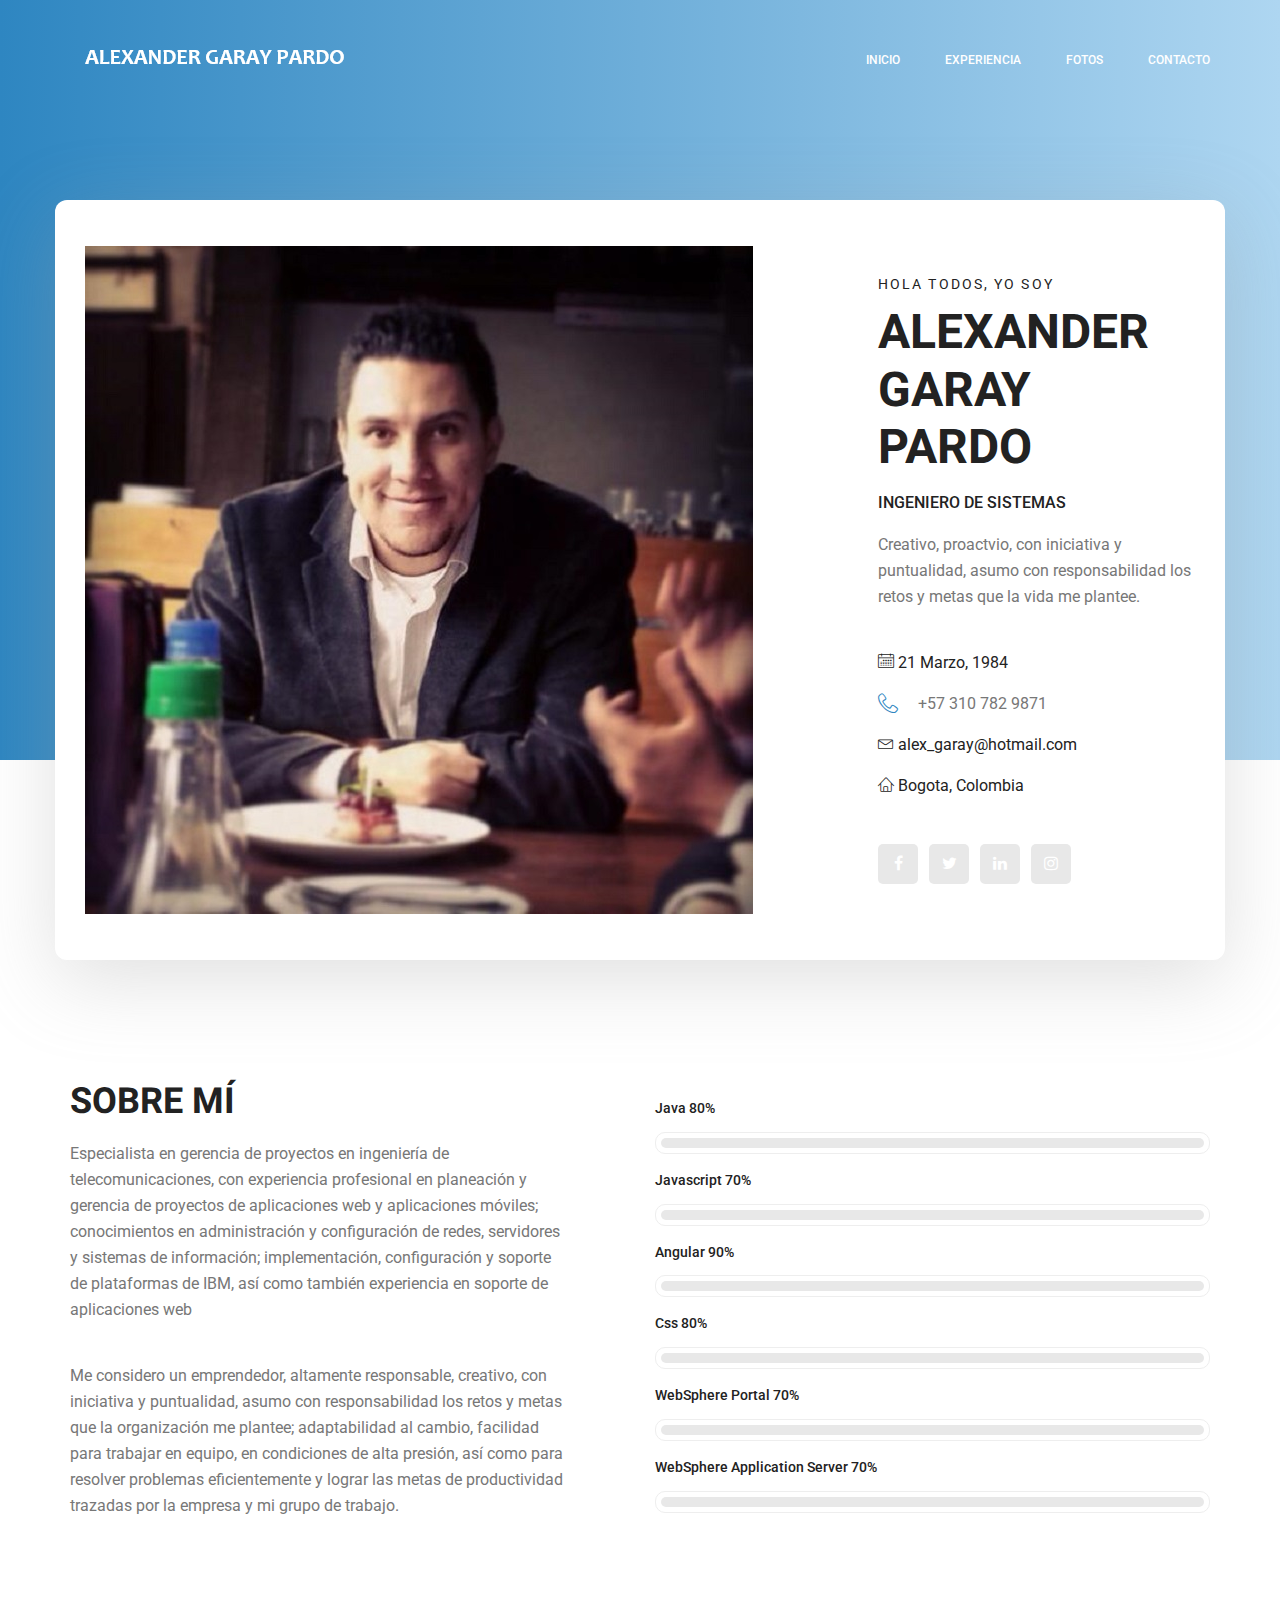
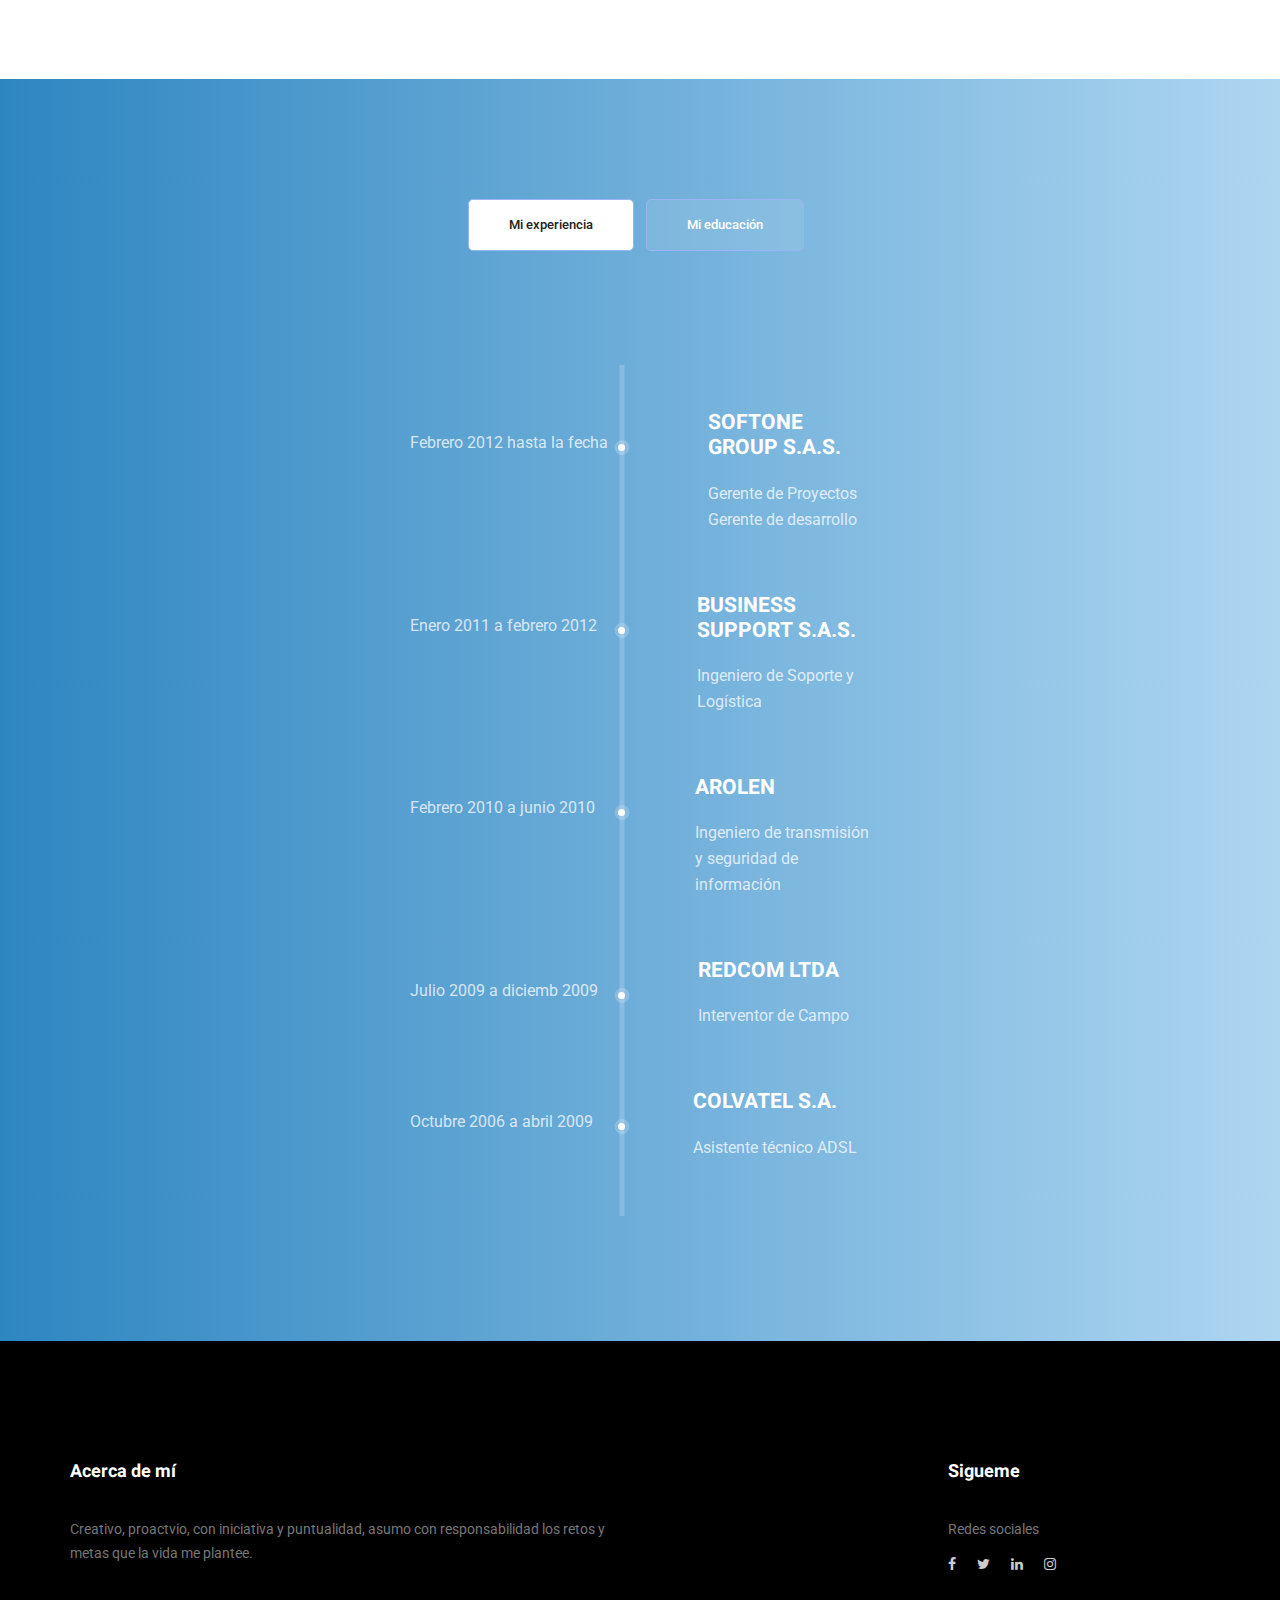
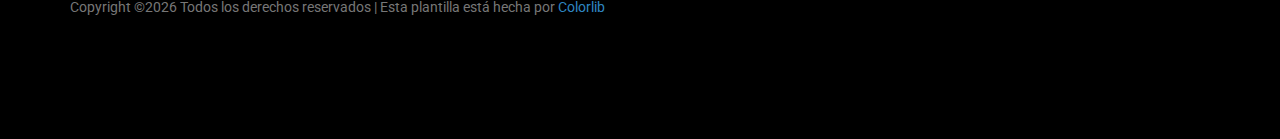
<file: index.html>
<!doctype html>
<html lang="en">
    <head>
        <!-- Required meta tags -->
        <meta charset="utf-8">
        <meta name="viewport" content="width=device-width, initial-scale=1, shrink-to-fit=no">
        <link rel="icon" href="img/favicon.png" type="image/png">
        <title>Alexander Garay Pardo</title>
        <!-- Bootstrap CSS -->
        <link rel="stylesheet" href="css/bootstrap.css">
        <link rel="stylesheet" href="vendors/linericon/style.css">
        <link rel="stylesheet" href="css/font-awesome.min.css">
        <link rel="stylesheet" href="vendors/owl-carousel/owl.carousel.min.css">
        <link rel="stylesheet" href="vendors/lightbox/simpleLightbox.css">
        <link rel="stylesheet" href="vendors/nice-select/css/nice-select.css">
        <link rel="stylesheet" href="vendors/animate-css/animate.css">
        <link rel="stylesheet" href="vendors/popup/magnific-popup.css">
        <link rel="stylesheet" href="vendors/flaticon/flaticon.css">
        <!-- main css -->
        <link rel="stylesheet" href="css/style.css">
        <link rel="stylesheet" href="css/responsive.css">
    </head>
    <body>
        
        <!--================Header Menu Area =================-->
        <header class="header_area">
            <div class="main_menu">
            	<nav class="navbar navbar-expand-lg navbar-light">
					<div class="container box_1620">
						<!-- Brand and toggle get grouped for better mobile display -->
						<a class="navbar-brand logo_h" href="index.html"><img src="img/logo.png" alt=""></a>
						<button class="navbar-toggler" type="button" data-toggle="collapse" data-target="#navbarSupportedContent" aria-controls="navbarSupportedContent" aria-expanded="false" aria-label="Toggle navigation">
							<span class="icon-bar"></span>
							<span class="icon-bar"></span>
							<span class="icon-bar"></span>
						</button>
						<!-- Collect the nav links, forms, and other content for toggling -->
						<div class="collapse navbar-collapse offset" id="navbarSupportedContent">
							<ul class="nav navbar-nav menu_nav ml-auto">
								<li class="nav-item active"><a class="nav-link" href="index.html">Inicio</a></li> 
								<li class="nav-item"><a class="nav-link" href="experiencia.html">Experiencia</a></li>
								<li class="nav-item"><a class="nav-link" href="portfolio.html">Fotos</a></li> 
								<li class="nav-item"><a class="nav-link" href="contact.html">Contacto</a></li>
							</ul>
						</div> 
					</div>
            	</nav>
            </div>
        </header>
        <!--================Header Menu Area =================-->
        
        <!--================Home Banner Area =================-->
        <section class="home_banner_area">
           	<div class="container box_1620">
           		<div class="banner_inner d-flex align-items-center">
					<div class="banner_content">
						<div class="media">
							<div class="d-flex">
								<img src="img/personal.jpeg" alt="Tuto">
							</div>
							<div class="media-body">
								<div class="personal_text">
									<h6>Hola todos, yo soy</h6>
									<h3>Alexander Garay Pardo</h3>
									<h4>Ingeniero de Sistemas</h4>
									<p>Creativo, proactvio, con iniciativa y puntualidad, asumo con responsabilidad los retos y metas que la vida me plantee.</p>
									<ul class="list basic_info">
										<li><i class="lnr lnr-calendar-full"></i> 21 Marzo, 1984</li>
										<li><a href="#"><i class="lnr lnr-phone-handset"></i> +57 310 782 9871</a></li>
										<li><i class="lnr lnr-envelope"></i> alex_garay@hotmail.com</li>
										<li><i class="lnr lnr-home"></i> Bogota, Colombia</li>
									</ul>
									<ul class="list personal_social">
										<li><a href="https://www.facebook.com/alexander.garay" target="_blanck"><i class="fa fa-facebook"></i></a></li>
										<li><a href="https://twitter.com/tutogaray" target="_blanck"><i class="fa fa-twitter"></i></a></li>
										<li><a href="https://co.linkedin.com/in/agaray/" target="_blanck"><i class="fa fa-linkedin"></i></a></li>
										<li><a href="https://www.instagram.com/agarayp/" target="_blanck"><i class="fa fa-instagram"></i></a></li>
									</ul>
								</div>
							</div>
						</div>
					</div>
				</div>
            </div>
        </section>
        <!--================End Home Banner Area =================-->
        
        <!--================Welcome Area =================-->
        <section class="welcome_area p_120">
        	<div class="container">
        		<div class="row welcome_inner">
        			<div class="col-lg-6">
        				<div class="welcome_text">
        					<h4>SOBRE MÍ</h4>
        					<p>Especialista en gerencia de proyectos en ingeniería de
								telecomunicaciones, con experiencia profesional en planeación y gerencia de proyectos
								de aplicaciones web y aplicaciones móviles; conocimientos en administración y
								configuración de redes, servidores y sistemas de información; implementación,
								configuración y soporte de plataformas de IBM, así como también experiencia en soporte
								de aplicaciones web</p>
        					<p>
								Me considero un emprendedor, altamente responsable, creativo, con iniciativa y
								puntualidad, asumo con responsabilidad los retos y metas que la organización me
								plantee; adaptabilidad al cambio, facilidad para trabajar en equipo, en condiciones de
								alta presión, así como para resolver problemas eficientemente y lograr las metas de
								productividad trazadas por la empresa y mi grupo de trabajo.
							</p>
        				</div>
        			</div>
        			<div class="col-lg-6">
        				<div class="tools_expert">
        					<div class="skill_main">
								<div class="skill_item">
									<h4>Java <span class="counter">80</span>%</h4>
									<div class="progress_br">
										<div class="progress">
											<div class="progress-bar" role="progressbar" aria-valuenow="85" aria-valuemin="0" aria-valuemax="100"></div>
										</div>
									</div>
								</div>
								<div class="skill_item">
									<h4>Javascript <span class="counter">70</span>%</h4>
									<div class="progress_br">
										<div class="progress">
											<div class="progress-bar" role="progressbar" aria-valuenow="90" aria-valuemin="0" aria-valuemax="100"></div>
										</div>
									</div>
								</div>
								<div class="skill_item">
									<h4>Angular <span class="counter">90</span>%</h4>
									<div class="progress_br">
										<div class="progress">
											<div class="progress-bar" role="progressbar" aria-valuenow="70" aria-valuemin="0" aria-valuemax="100"></div>
										</div>
									</div>
								</div>
								<div class="skill_item">
									<h4>Css <span class="counter">80</span>%</h4>
									<div class="progress_br">
										<div class="progress">
											<div class="progress-bar" role="progressbar" aria-valuenow="95" aria-valuemin="0" aria-valuemax="100"></div>
										</div>
									</div>
								</div>
								<div class="skill_item">
									<h4>WebSphere Portal <span class="counter">70</span>%</h4>
									<div class="progress_br">
										<div class="progress">
											<div class="progress-bar" role="progressbar" aria-valuenow="75" aria-valuemin="0" aria-valuemax="100"></div>
										</div>
									</div>
								</div>
								<div class="skill_item">
									<h4>WebSphere Application Server <span class="counter">70</span>%</h4>
									<div class="progress_br">
										<div class="progress">
											<div class="progress-bar" role="progressbar" aria-valuenow="75" aria-valuemin="0" aria-valuemax="100"></div>
										</div>
									</div>
								</div>
							</div>
        				</div>
        			</div>
        		</div>
        	</div>
        </section>
        <!--================End Welcome Area =================-->
        
        <!--================My Tabs Area =================-->
        <section class="mytabs_area p_120">
        	<div class="container">
        		<div class="tabs_inner">
					<ul class="nav nav-tabs" id="myTab" role="tablist">
						<li class="nav-item">
							<a class="nav-link active" id="home-tab" data-toggle="tab" href="#home" role="tab" aria-controls="home" aria-selected="true">Mi experiencia</a>
						</li>
						<li class="nav-item">
							<a class="nav-link" id="profile-tab" data-toggle="tab" href="#profile" role="tab" aria-controls="profile" aria-selected="false">Mi educación</a>
						</li>
					</ul>
					<div class="tab-content" id="myTabContent">
						<div class="tab-pane fade show active" id="home" role="tabpanel" aria-labelledby="home-tab">
							<ul class="list">
								<li>
									<span></span>
									<div class="media">
										<div class="d-flex">
											<p>Febrero 2012 hasta la fecha</p>
										</div>
										<div class="media-body">
											<h4>Softone Group S.A.S.</h4>
											<p>Gerente de Proyectos <br />Gerente de desarrollo</p>
										</div>
									</div>
								</li>
								<li>
									<span></span>
									<div class="media">
										<div class="d-flex">
											<p>Enero 2011 a febrero 2012</p>
										</div>
										<div class="media-body">
											<h4>Business Support S.A.S.</h4>
											<p>Ingeniero de Soporte y Logística</p>
										</div>
									</div>
								</li>
								<li>
								<span></span>
									<div class="media">
										<div class="d-flex">
											<p>Febrero 2010 a junio 2010</p>
										</div>
										<div class="media-body">
											<h4>Arolen</h4>
											<p>Ingeniero de transmisión y seguridad de información</p>
										</div>
									</div>
								</li>
								<li>
								<span></span>
									<div class="media">
										<div class="d-flex">
											<p>Julio 2009 a diciemb 2009</p>
										</div>
										<div class="media-body">
											<h4>RedCom LTDA</h4>
											<p>Interventor de Campo</p>
										</div>
									</div>
								</li>
								<li>
								<span></span>
									<div class="media">
										<div class="d-flex">
											<p>Octubre 2006 a abril 2009</p>
										</div>
										<div class="media-body">
											<h4>Colvatel S.A.</h4>
											<p>Asistente técnico ADSL</p>
										</div>
									</div>
								</li>
							</ul>
						</div>
						<div class="tab-pane fade" id="profile" role="tabpanel" aria-labelledby="profile-tab">
							<ul class="list">
								<li>
									<span></span>
									<div class="media">
										<div class="d-flex">
											<p>Enero 2011 a julio 2012</p>
										</div>
										<div class="media-body">
											<h4>ESPECIALISTA EN GERENCIA DE PROYECTOS </h4>
											<p>Universidad Santo Tomas</p>
										</div>
									</div>
								</li>
								<li>
									<span></span>
									<div class="media">
										<div class="d-flex">
											<p>March 2011 a abril 2011</p>
										</div>
										<div class="media-body">
											<h4>Elastix Certified Engineer</h4>
											<p>Bussiness Support</p>
										</div>
									</div>
								</li>
								<li>
								<span></span>
									<div class="media">
										<div class="d-flex">
											<p>Enero 2009 agosto 2009</p>
										</div>
										<div class="media-body">
											<h4>Diplomado Internetworking Cisco</h4>
											<p>Fundación Universitaria </p>
										</div>
									</div>
								</li>
								<li>
								<span></span>
									<div class="media">
										<div class="d-flex">
											<p>Enero 2002 agosto 2008</p>
										</div>
										<div class="media-body">
											<h4>INGENIERO DE SISTEMAS</h4>
											<p>Universidad Católica de Colombia</p>
										</div>
									</div>
								</li>
							</ul>
						</div>
					</div>
        		</div>
        	</div>
        </section>
        <!--================End My Tabs Area =================-->
                                
        <!--================Footer Area =================-->
        <footer class="footer_area p_120">
        	<div class="container">
        		<div class="row footer_inner">
        			<div class="col-lg-6 col-sm-6">
        				<aside class="f_widget ab_widget">
        					<div class="f_title">
        						<h3>Acerca de mí</h3>
        					</div>
        					<p>Creativo, proactvio, con iniciativa y puntualidad, asumo con responsabilidad los retos y metas que la vida me plantee.</p>
        					<p><!-- Link back to Colorlib can't be removed. Template is licensed under CC BY 3.0. -->
Copyright &copy;<script>document.write(new Date().getFullYear());</script> Todos los derechos reservados | Esta plantilla está hecha por <a href="https://colorlib.com" target="_blank">Colorlib</a>
<!-- Link back to Colorlib can't be removed. Template is licensed under CC BY 3.0. --></p>
        				</aside>
        			</div>
        			<div class="col-lg-3">
        			</div>
        			<div class="col-lg-3 col-sm-6">
        				<aside class="f_widget social_widget">
        					<div class="f_title">
        						<h3>Sigueme</h3>
        					</div>
        					<p>Redes sociales</p>
        					<ul class="list">
								<li><a href="https://www.facebook.com/alexander.garay" target="_blanck"><i class="fa fa-facebook"></i></a></li>
								<li><a href="https://twitter.com/tutogaray" target="_blanck"><i class="fa fa-twitter"></i></a></li>
								<li><a href="https://co.linkedin.com/in/agaray/" target="_blanck"><i class="fa fa-linkedin"></i></a></li>
								<li><a href="https://www.instagram.com/agarayp/" target="_blanck"><i class="fa fa-instagram"></i></a></li>
        					</ul>
        				</aside>
        			</div>
        		</div>
        	</div>
        </footer>
        <!--================End Footer Area =================-->
        
        
        
        
        
        
        <!-- Optional JavaScript -->
        <!-- jQuery first, then Popper.js, then Bootstrap JS -->
        <script src="js/jquery-3.3.1.min.js"></script>
        <script src="js/popper.js"></script>
        <script src="js/bootstrap.min.js"></script>
        <script src="js/stellar.js"></script>
        <script src="vendors/lightbox/simpleLightbox.min.js"></script>
        <script src="vendors/nice-select/js/jquery.nice-select.min.js"></script>
        <script src="vendors/isotope/imagesloaded.pkgd.min.js"></script>
        <script src="vendors/isotope/isotope.pkgd.min.js"></script>
        <script src="vendors/owl-carousel/owl.carousel.min.js"></script>
        <script src="vendors/popup/jquery.magnific-popup.min.js"></script>
        <script src="js/jquery.ajaxchimp.min.js"></script>
        <script src="vendors/counter-up/jquery.waypoints.min.js"></script>
        <script src="vendors/counter-up/jquery.counterup.min.js"></script>
        <script src="js/mail-script.js"></script>
        <script src="js/theme.js"></script>
    </body>
</html>
</file>
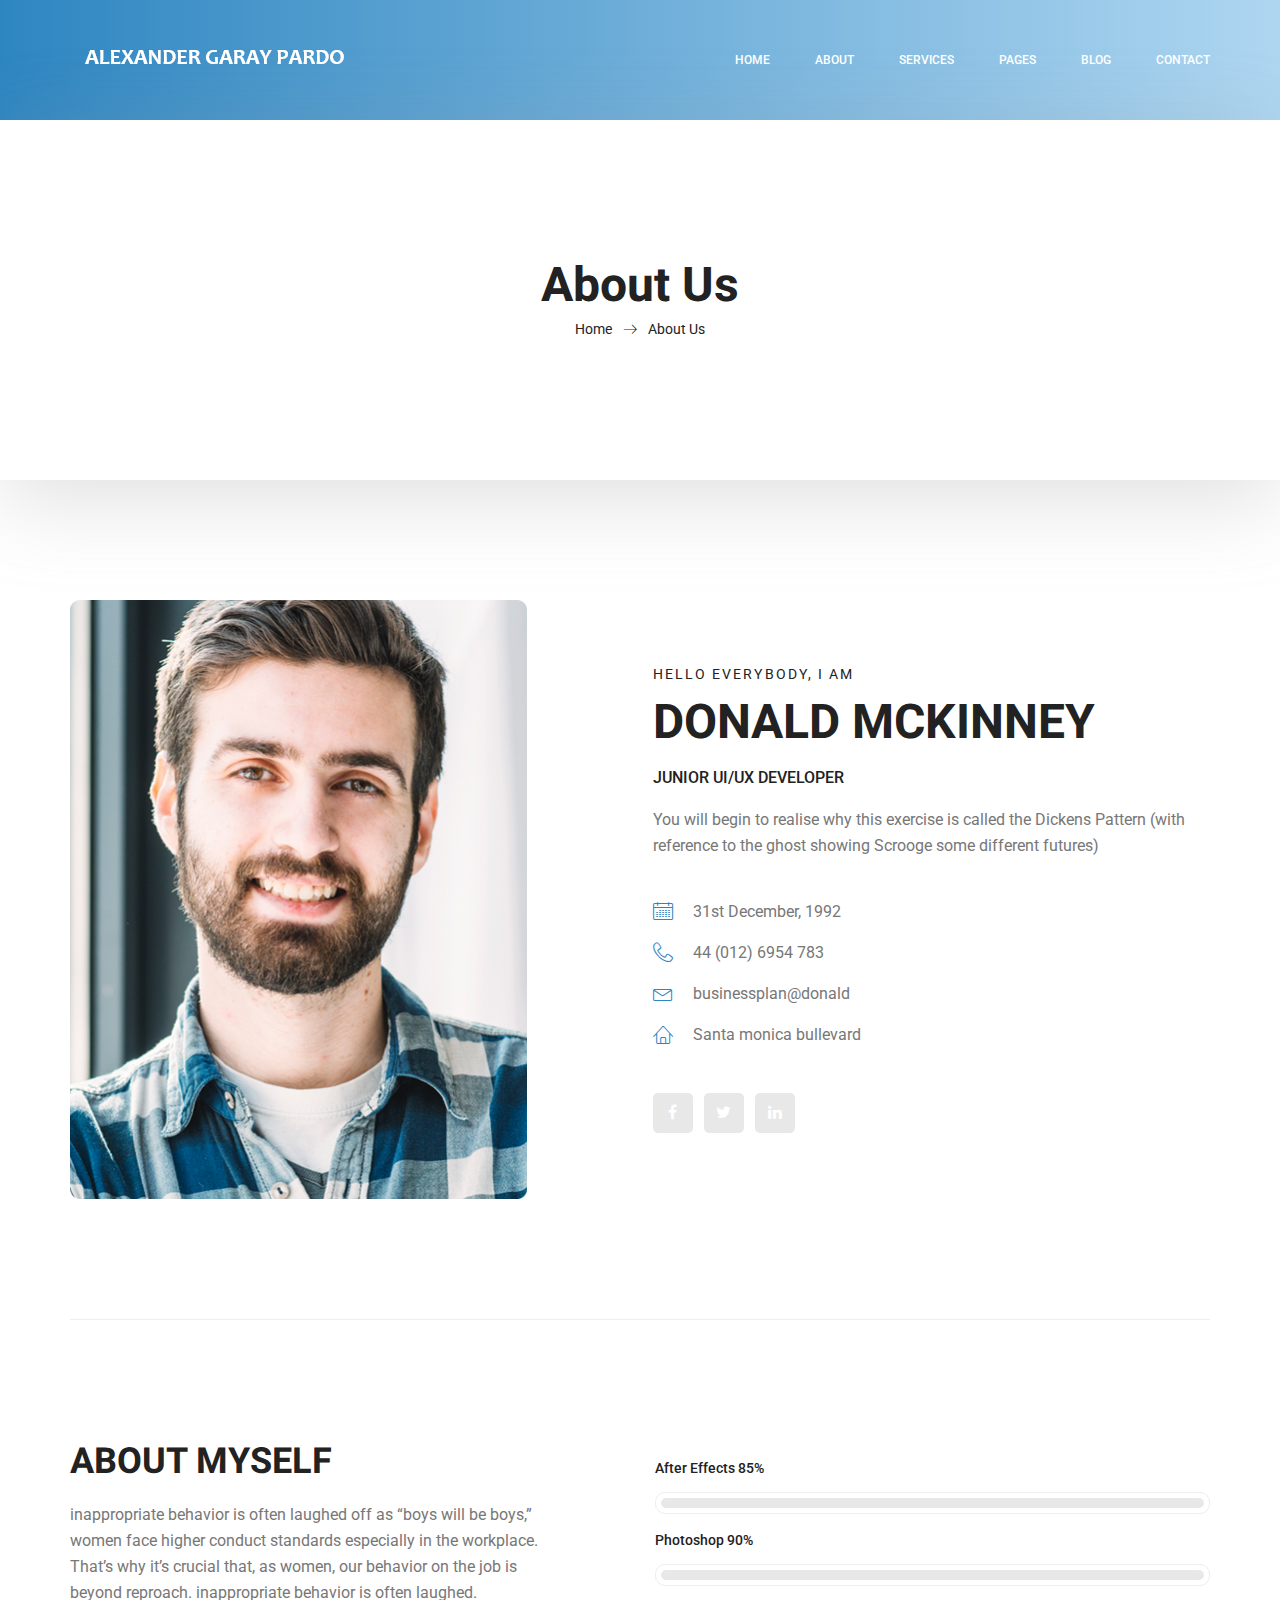
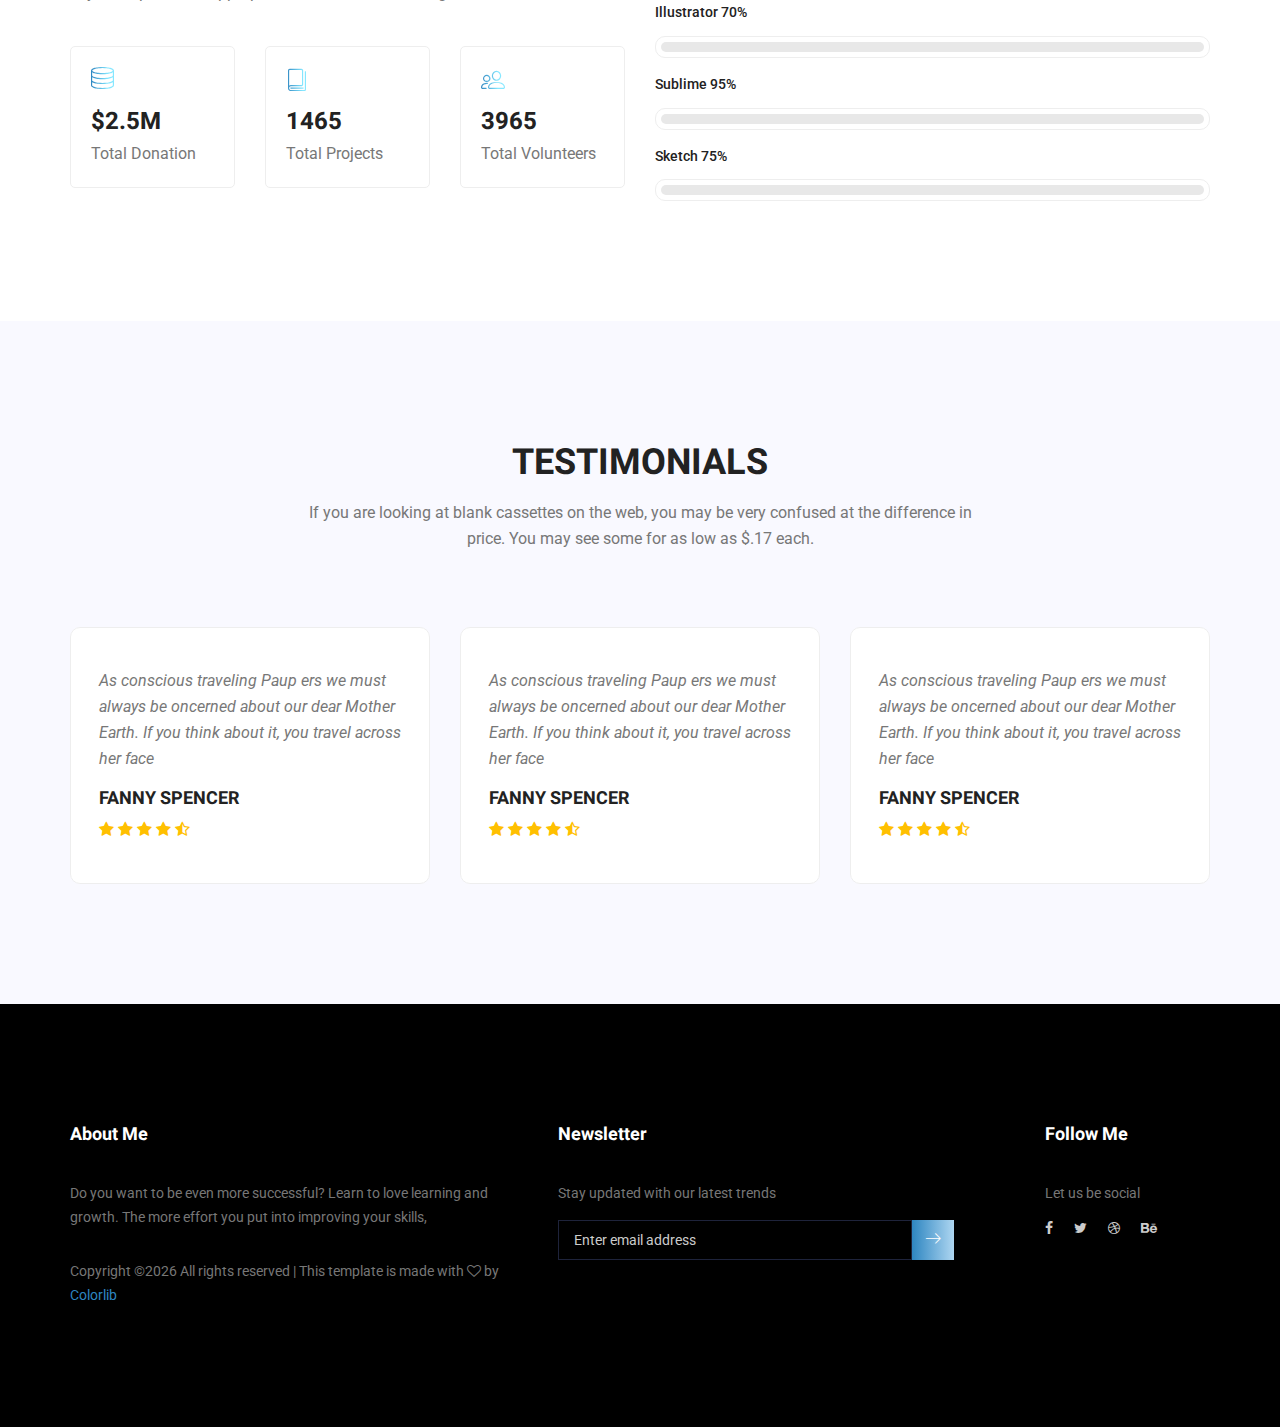
<file: about-us.html>
<!doctype html>
<html lang="en">
    <head>
        <!-- Required meta tags -->
        <meta charset="utf-8">
        <meta name="viewport" content="width=device-width, initial-scale=1, shrink-to-fit=no">
        <link rel="icon" href="img/favicon.png" type="image/png">
        <title>MeetMe Personal</title>
        <!-- Bootstrap CSS -->
        <link rel="stylesheet" href="css/bootstrap.css">
        <link rel="stylesheet" href="vendors/linericon/style.css">
        <link rel="stylesheet" href="css/font-awesome.min.css">
        <link rel="stylesheet" href="vendors/owl-carousel/owl.carousel.min.css">
        <link rel="stylesheet" href="vendors/lightbox/simpleLightbox.css">
        <link rel="stylesheet" href="vendors/nice-select/css/nice-select.css">
        <link rel="stylesheet" href="vendors/animate-css/animate.css">
        <link rel="stylesheet" href="vendors/popup/magnific-popup.css">
        <!-- main css -->
        <link rel="stylesheet" href="css/style.css">
        <link rel="stylesheet" href="css/responsive.css">
    </head>
    <body>
        
        <!--================Header Menu Area =================-->
        <header class="header_area">
            <div class="main_menu">
            	<nav class="navbar navbar-expand-lg navbar-light">
					<div class="container box_1620">
						<!-- Brand and toggle get grouped for better mobile display -->
						<a class="navbar-brand logo_h" href="index.html"><img src="img/logo.png" alt=""></a>
						<button class="navbar-toggler" type="button" data-toggle="collapse" data-target="#navbarSupportedContent" aria-controls="navbarSupportedContent" aria-expanded="false" aria-label="Toggle navigation">
							<span class="icon-bar"></span>
							<span class="icon-bar"></span>
							<span class="icon-bar"></span>
						</button>
						<!-- Collect the nav links, forms, and other content for toggling -->
						<div class="collapse navbar-collapse offset" id="navbarSupportedContent">
							<ul class="nav navbar-nav menu_nav ml-auto">
								<li class="nav-item active"><a class="nav-link" href="index.html">Home</a></li> 
								<li class="nav-item"><a class="nav-link" href="about-us.html">About</a></li> 
								<li class="nav-item"><a class="nav-link" href="services.html">Services</a></li> 
								<li class="nav-item submenu dropdown">
									<a href="#" class="nav-link dropdown-toggle" data-toggle="dropdown" role="button" aria-haspopup="true" aria-expanded="false">Pages</a>
									<ul class="dropdown-menu">
										<li class="nav-item"><a class="nav-link" href="portfolio.html">Portfolio</a></li>
										<li class="nav-item"><a class="nav-link" href="elements.html">Elements</a></li>
									</ul>
								</li> 
								<li class="nav-item submenu dropdown">
									<a href="#" class="nav-link dropdown-toggle" data-toggle="dropdown" role="button" aria-haspopup="true" aria-expanded="false">Blog</a>
									<ul class="dropdown-menu">
										<li class="nav-item"><a class="nav-link" href="blog.html">Blog</a></li>
										<li class="nav-item"><a class="nav-link" href="single-blog.html">Blog Details</a></li>
									</ul>
								</li> 
								<li class="nav-item"><a class="nav-link" href="contact.html">Contact</a></li>
							</ul>
						</div> 
					</div>
            	</nav>
            </div>
        </header>
        <!--================Header Menu Area =================-->
        
        <!--================Home Banner Area =================-->
        <section class="banner_area">
            <div class="box_1620">
				<div class="banner_inner d-flex align-items-center">
					<div class="container">
						<div class="banner_content text-center">
							<h2>About Us</h2>
							<div class="page_link">
								<a href="index.html">Home</a>
								<a href="about-us.html">About Us</a>
							</div>
						</div>
					</div>
				</div>
            </div>
        </section>
        <!--================End Home Banner Area =================-->
        
        
        <!--================Home Banner Area =================-->
        <section class="profile_area">
           	<div class="container">
           		<div class="profile_inner p_120">
					<div class="row">
						<div class="col-lg-5">
							<img class="img-fluid" src="img/personal-2.jpg" alt="">
						</div>
						<div class="col-lg-7">
							<div class="personal_text">
								<h6>Hello Everybody, i am</h6>
								<h3>Donald McKinney</h3>
								<h4>Junior UI/UX Developer</h4>
								<p>You will begin to realise why this exercise is called the Dickens Pattern (with reference to the ghost showing Scrooge some different futures)</p>
								<ul class="list basic_info">
									<li><a href="#"><i class="lnr lnr-calendar-full"></i> 31st December, 1992</a></li>
									<li><a href="#"><i class="lnr lnr-phone-handset"></i> 44 (012) 6954 783</a></li>
									<li><a href="#"><i class="lnr lnr-envelope"></i> businessplan@donald</a></li>
									<li><a href="#"><i class="lnr lnr-home"></i> Santa monica bullevard</a></li>
								</ul>
								<ul class="list personal_social">
									<li><a href="#"><i class="fa fa-facebook"></i></a></li>
									<li><a href="#"><i class="fa fa-twitter"></i></a></li>
									<li><a href="#"><i class="fa fa-linkedin"></i></a></li>
								</ul>
							</div>
						</div>
					</div>
           		</div>
            </div>
        </section>
        <!--================End Home Banner Area =================-->
        
        <!--================Welcome Area =================-->
        <section class="welcome_area p_120">
        	<div class="container">
        		<div class="row welcome_inner">
        			<div class="col-lg-6">
        				<div class="welcome_text">
        					<h4>About Myself</h4>
        					<p>inappropriate behavior is often laughed off as “boys will be boys,” women face higher conduct standards especially in the workplace. That’s why it’s crucial that, as women, our behavior on the job is beyond reproach. inappropriate behavior is often laughed.</p>
        					<div class="row">
        						<div class="col-md-4">
        							<div class="wel_item">
        								<i class="lnr lnr-database"></i>
        								<h4>$2.5M</h4>
        								<p>Total Donation</p>
        							</div>
        						</div>
        						<div class="col-md-4">
        							<div class="wel_item">
        								<i class="lnr lnr-book"></i>
        								<h4>1465</h4>
        								<p>Total Projects</p>
        							</div>
        						</div>
        						<div class="col-md-4">
        							<div class="wel_item">
        								<i class="lnr lnr-users"></i>
        								<h4>3965</h4>
        								<p>Total Volunteers</p>
        							</div>
        						</div>
        					</div>
        				</div>
        			</div>
        			<div class="col-lg-6">
        				<div class="tools_expert">
        					<div class="skill_main">
								<div class="skill_item">
									<h4>After Effects <span class="counter">85</span>%</h4>
									<div class="progress_br">
										<div class="progress">
											<div class="progress-bar" role="progressbar" aria-valuenow="85" aria-valuemin="0" aria-valuemax="100"></div>
										</div>
									</div>
								</div>
								<div class="skill_item">
									<h4>Photoshop <span class="counter">90</span>%</h4>
									<div class="progress_br">
										<div class="progress">
											<div class="progress-bar" role="progressbar" aria-valuenow="90" aria-valuemin="0" aria-valuemax="100"></div>
										</div>
									</div>
								</div>
								<div class="skill_item">
									<h4>Illustrator <span class="counter">70</span>%</h4>
									<div class="progress_br">
										<div class="progress">
											<div class="progress-bar" role="progressbar" aria-valuenow="70" aria-valuemin="0" aria-valuemax="100"></div>
										</div>
									</div>
								</div>
								<div class="skill_item">
									<h4>Sublime <span class="counter">95</span>%</h4>
									<div class="progress_br">
										<div class="progress">
											<div class="progress-bar" role="progressbar" aria-valuenow="95" aria-valuemin="0" aria-valuemax="100"></div>
										</div>
									</div>
								</div>
								<div class="skill_item">
									<h4>Sketch <span class="counter">75</span>%</h4>
									<div class="progress_br">
										<div class="progress">
											<div class="progress-bar" role="progressbar" aria-valuenow="75" aria-valuemin="0" aria-valuemax="100"></div>
										</div>
									</div>
								</div>
							</div>
        				</div>
        			</div>
        		</div>
        	</div>
        </section>
        <!--================End Welcome Area =================-->
        
        <!--================Testimonials Area =================-->
        <section class="testimonials_area p_120">
        	<div class="container">
        		<div class="main_title">
        			<h2>Testimonials</h2>
        			<p>If you are looking at blank cassettes on the web, you may be very confused at the difference in price. You may see some for as low as $.17 each.</p>
        		</div>
        		<div class="testi_inner">
					<div class="testi_slider owl-carousel">
						<div class="item">
							<div class="testi_item">
								<p>As conscious traveling Paup ers we must always be oncerned about our dear Mother Earth. If you think about it, you travel across her face</p>
								<h4>Fanny Spencer</h4>
								<a href="#"><i class="fa fa-star"></i></a>
								<a href="#"><i class="fa fa-star"></i></a>
								<a href="#"><i class="fa fa-star"></i></a>
								<a href="#"><i class="fa fa-star"></i></a>
								<a href="#"><i class="fa fa-star-half-o"></i></a>
							</div>
						</div>
						<div class="item">
							<div class="testi_item">
								<p>As conscious traveling Paup ers we must always be oncerned about our dear Mother Earth. If you think about it, you travel across her face</p>
								<h4>Fanny Spencer</h4>
								<a href="#"><i class="fa fa-star"></i></a>
								<a href="#"><i class="fa fa-star"></i></a>
								<a href="#"><i class="fa fa-star"></i></a>
								<a href="#"><i class="fa fa-star"></i></a>
								<a href="#"><i class="fa fa-star-half-o"></i></a>
							</div>
						</div>
						<div class="item">
							<div class="testi_item">
								<p>As conscious traveling Paup ers we must always be oncerned about our dear Mother Earth. If you think about it, you travel across her face</p>
								<h4>Fanny Spencer</h4>
								<a href="#"><i class="fa fa-star"></i></a>
								<a href="#"><i class="fa fa-star"></i></a>
								<a href="#"><i class="fa fa-star"></i></a>
								<a href="#"><i class="fa fa-star"></i></a>
								<a href="#"><i class="fa fa-star-half-o"></i></a>
							</div>
						</div>
					</div>
        		</div>
        	</div>
        </section>
        <!--================End Testimonials Area =================-->
        
        <!--================Footer Area =================-->
        <footer class="footer_area p_120">
        	<div class="container">
        		<div class="row footer_inner">
        			<div class="col-lg-5 col-sm-6">
        				<aside class="f_widget ab_widget">
        					<div class="f_title">
        						<h3>About Me</h3>
        					</div>
        					<p>Do you want to be even more successful? Learn to love learning and growth. The more effort you put into improving your skills,</p>
        					<p><!-- Link back to Colorlib can't be removed. Template is licensed under CC BY 3.0. -->
Copyright &copy;<script>document.write(new Date().getFullYear());</script> All rights reserved | This template is made with <i class="fa fa-heart-o" aria-hidden="true"></i> by <a href="https://colorlib.com" target="_blank">Colorlib</a>
<!-- Link back to Colorlib can't be removed. Template is licensed under CC BY 3.0. --></p>
        				</aside>
        			</div>
        			<div class="col-lg-5 col-sm-6">
        				<aside class="f_widget news_widget">
        					<div class="f_title">
        						<h3>Newsletter</h3>
        					</div>
        					<p>Stay updated with our latest trends</p>
        					<div id="mc_embed_signup">
                                <form target="_blank" action="https://spondonit.us12.list-manage.com/subscribe/post?u=1462626880ade1ac87bd9c93a&amp;id=92a4423d01" method="get" class="subscribe_form relative">
                                	<div class="input-group d-flex flex-row">
                                        <input name="EMAIL" placeholder="Enter email address" onfocus="this.placeholder = ''" onblur="this.placeholder = 'Email Address '" required="" type="email">
                                        <button class="btn sub-btn"><span class="lnr lnr-arrow-right"></span></button>		
                                    </div>				
                                    <div class="mt-10 info"></div>
                                </form>
                            </div>
        				</aside>
        			</div>
        			<div class="col-lg-2">
        				<aside class="f_widget social_widget">
        					<div class="f_title">
        						<h3>Follow Me</h3>
        					</div>
        					<p>Let us be social</p>
        					<ul class="list">
        						<li><a href="#"><i class="fa fa-facebook"></i></a></li>
        						<li><a href="#"><i class="fa fa-twitter"></i></a></li>
        						<li><a href="#"><i class="fa fa-dribbble"></i></a></li>
        						<li><a href="#"><i class="fa fa-behance"></i></a></li>
        					</ul>
        				</aside>
        			</div>
        		</div>
        	</div>
        </footer>
        <!--================End Footer Area =================-->
        
        
        
        
        <!-- Optional JavaScript -->
        <!-- jQuery first, then Popper.js, then Bootstrap JS -->
        <script src="js/jquery-3.3.1.min.js"></script>
        <script src="js/popper.js"></script>
        <script src="js/bootstrap.min.js"></script>
        <script src="js/stellar.js"></script>
        <script src="vendors/lightbox/simpleLightbox.min.js"></script>
        <script src="vendors/nice-select/js/jquery.nice-select.min.js"></script>
        <script src="vendors/isotope/imagesloaded.pkgd.min.js"></script>
        <script src="vendors/isotope/isotope.pkgd.min.js"></script>
        <script src="vendors/owl-carousel/owl.carousel.min.js"></script>
        <script src="vendors/popup/jquery.magnific-popup.min.js"></script>
        <script src="js/jquery.ajaxchimp.min.js"></script>
        <script src="vendors/counter-up/jquery.waypoints.min.js"></script>
        <script src="vendors/counter-up/jquery.counterup.min.js"></script>
        <script src="js/mail-script.js"></script>
        <script src="js/theme.js"></script>
    </body>
</html>
</file>
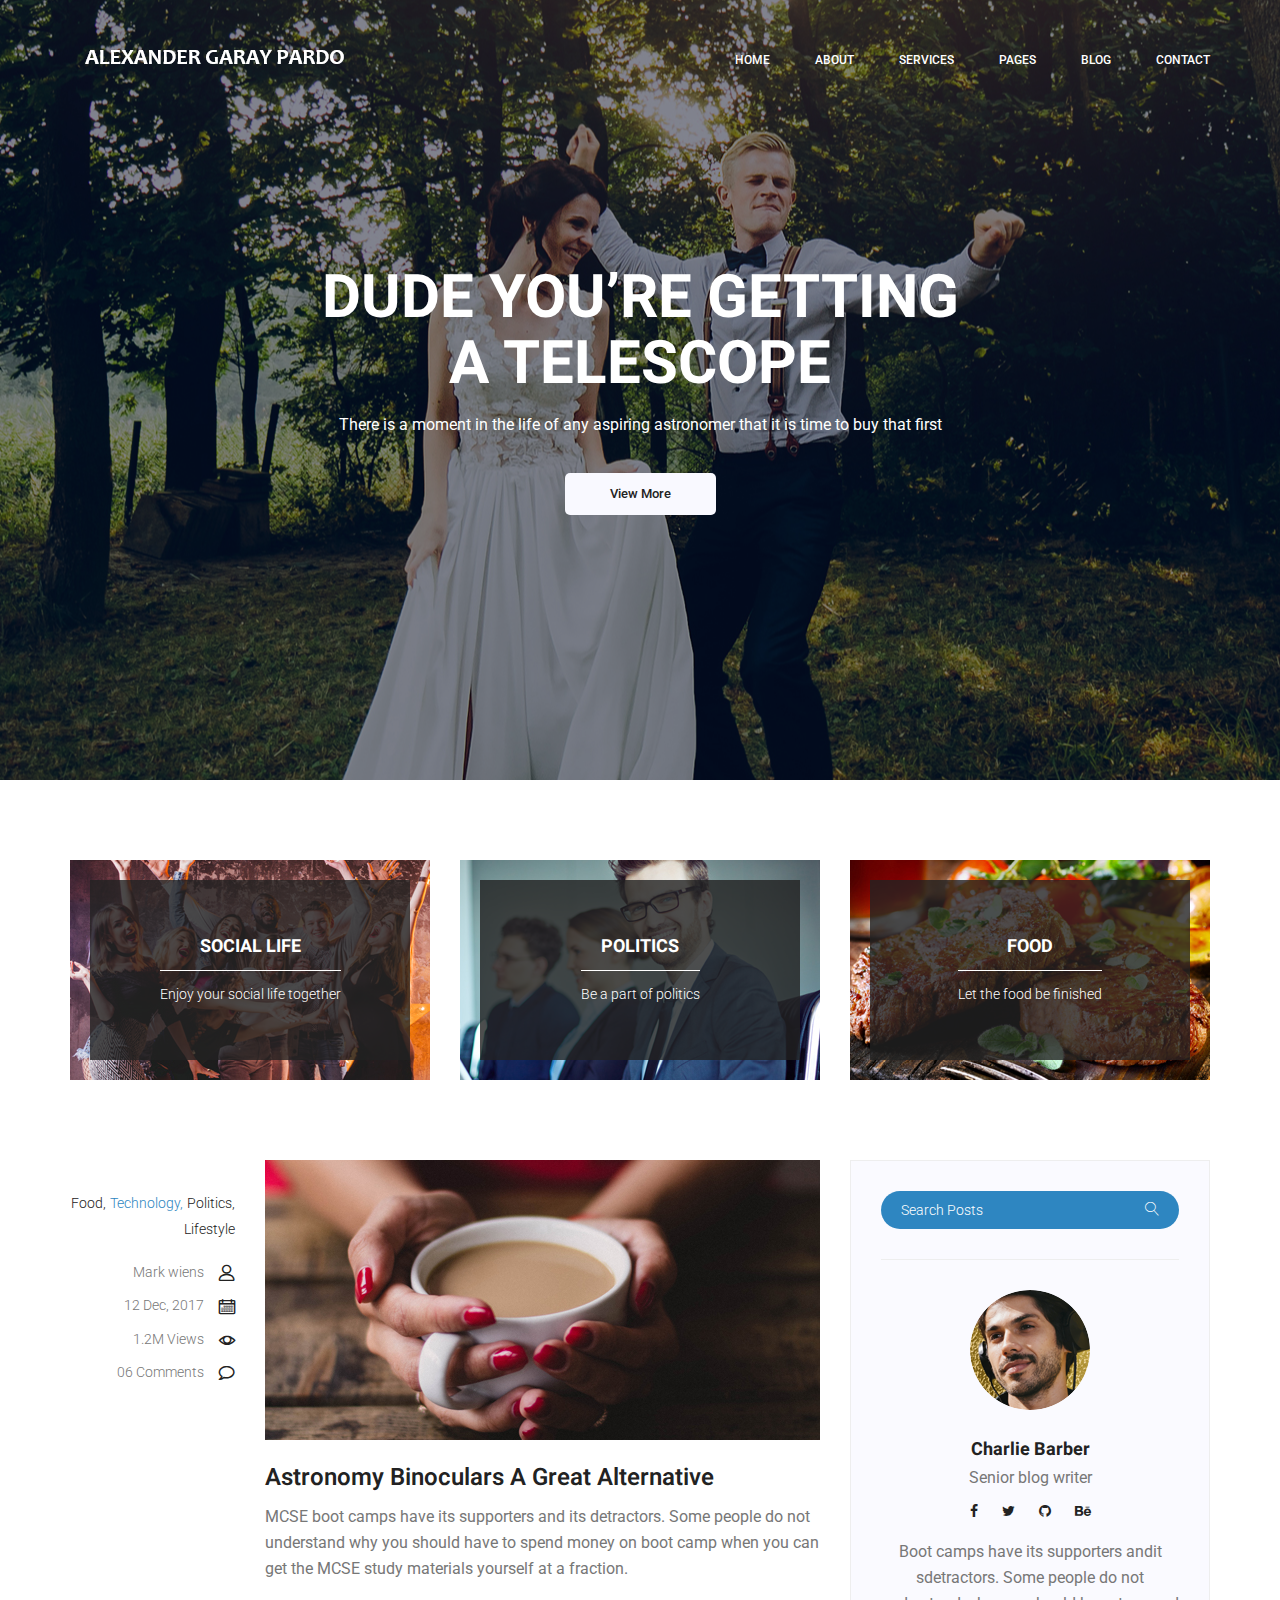
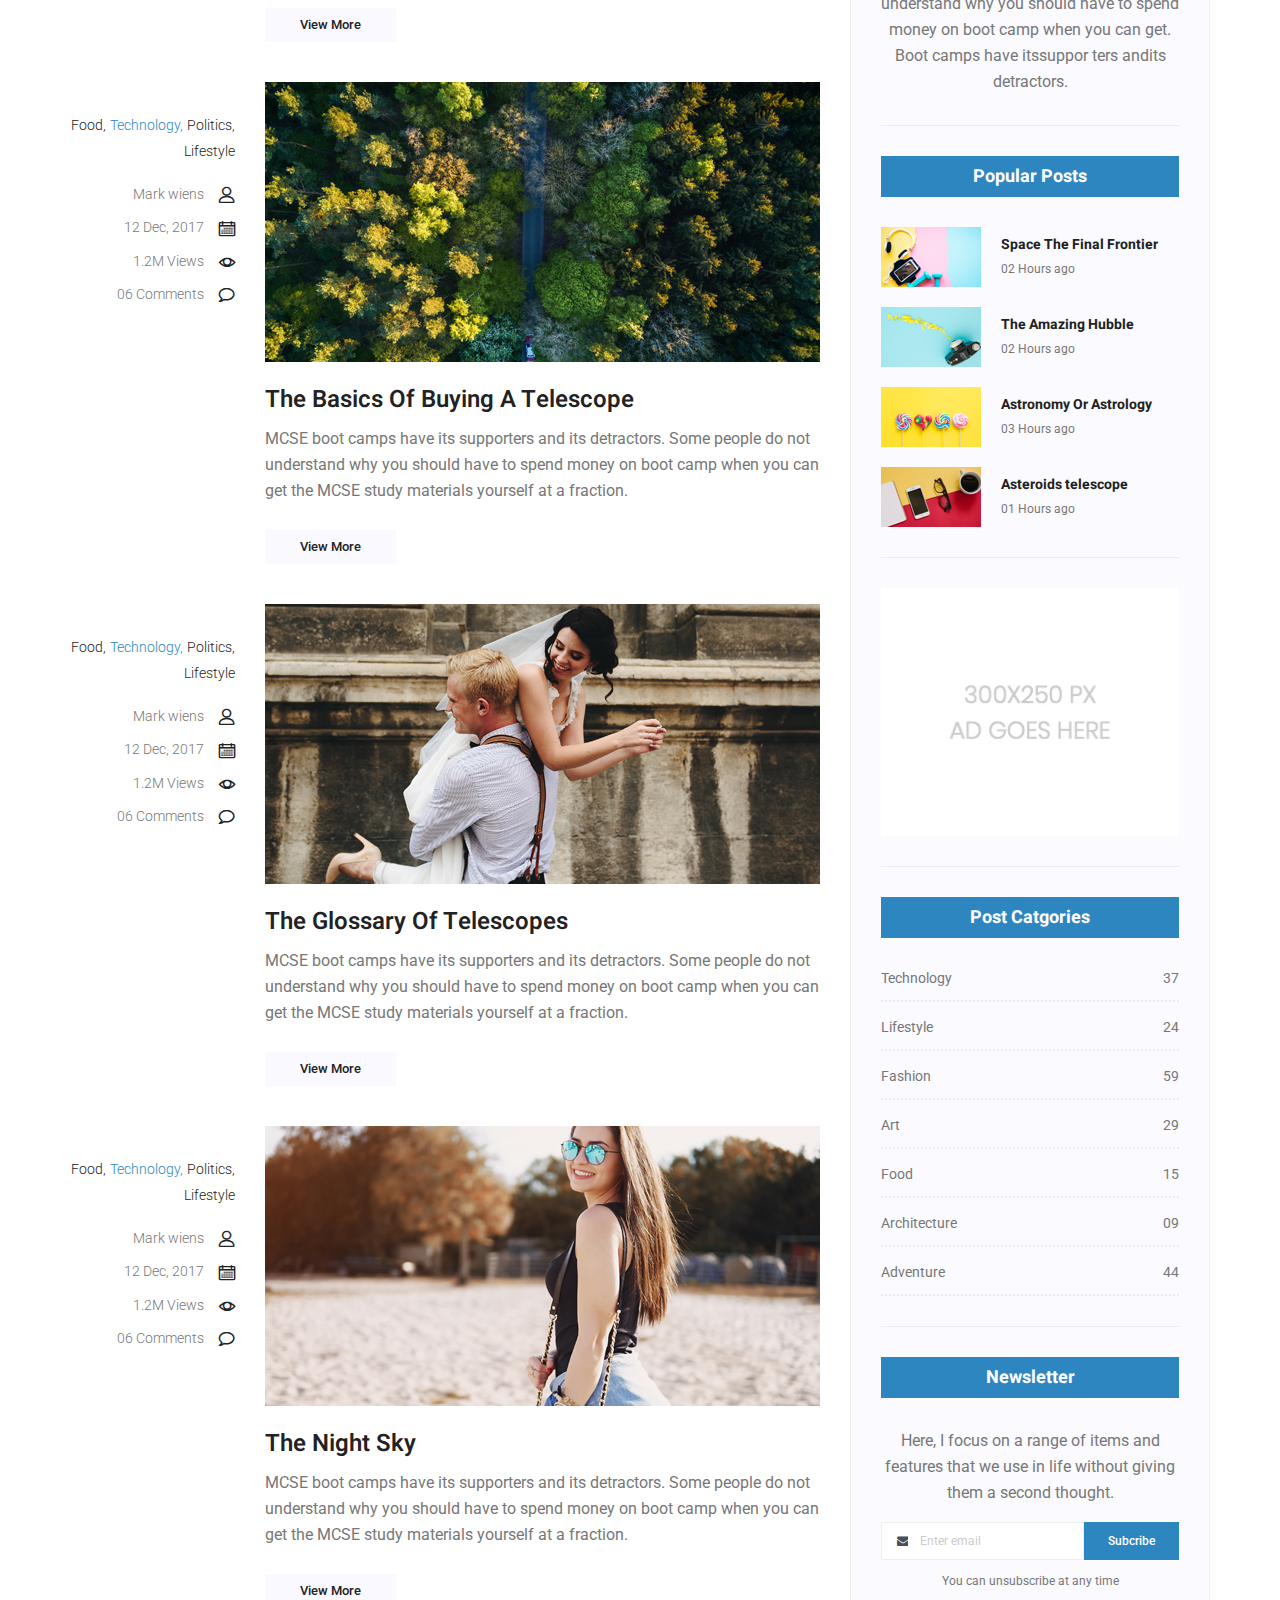
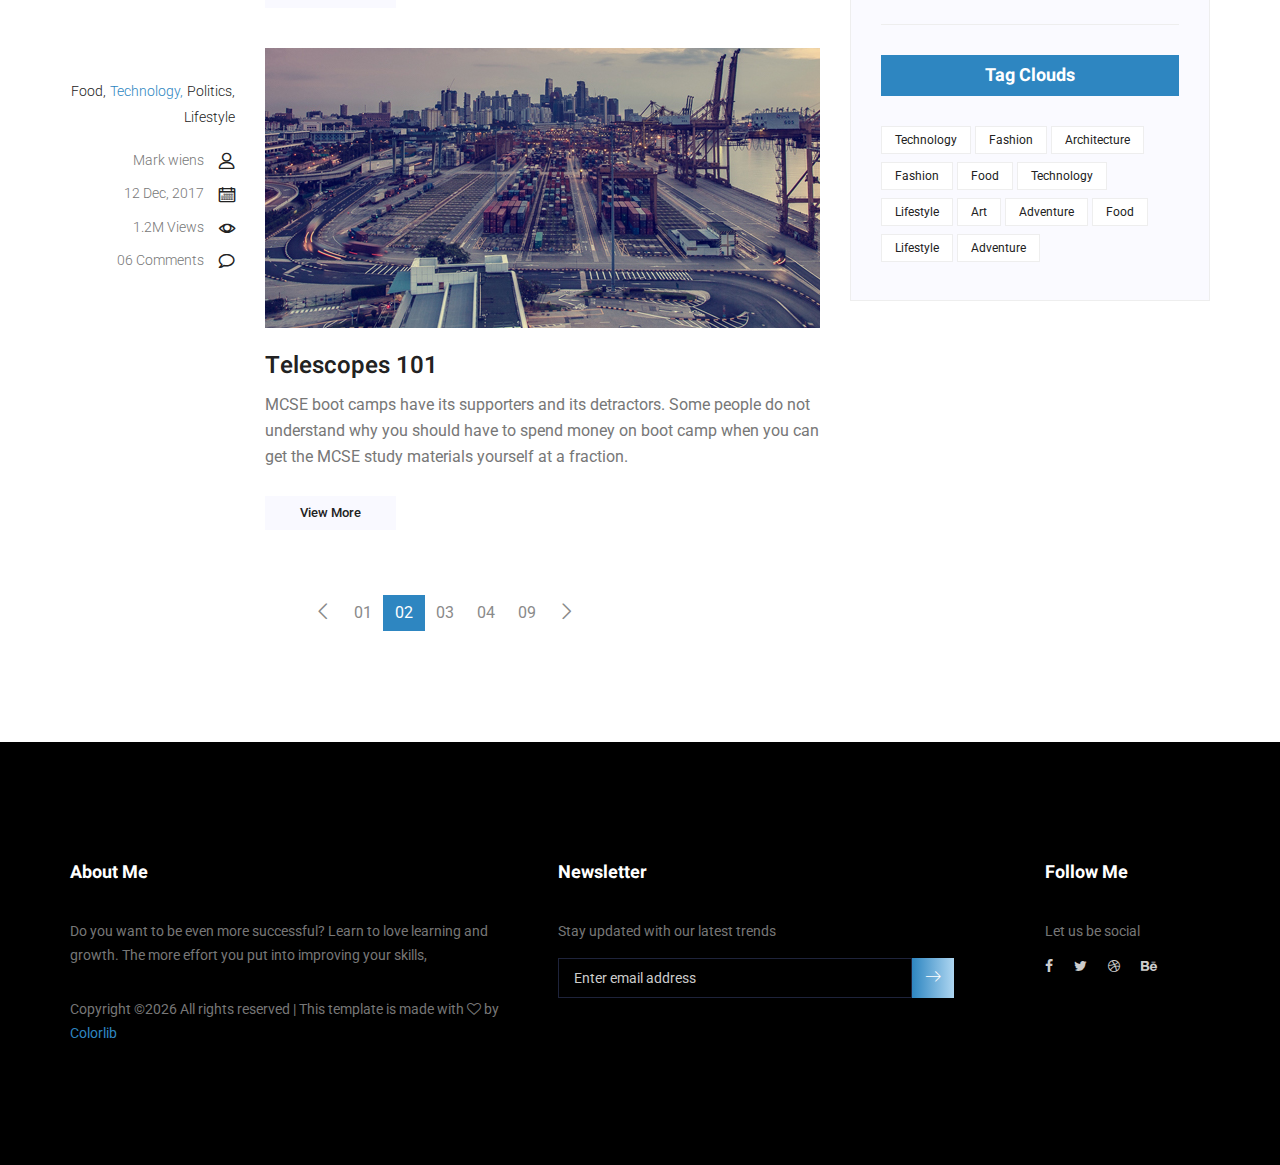
<file: blog.html>
<!doctype html>
<html lang="en">
    <head>
        <!-- Required meta tags -->
        <meta charset="utf-8">
        <meta name="viewport" content="width=device-width, initial-scale=1, shrink-to-fit=no">
        <link rel="icon" href="img/favicon.png" type="image/png">
        <title>MeetMe Personal</title>
        <!-- Bootstrap CSS -->
        <link rel="stylesheet" href="css/bootstrap.css">
        <link rel="stylesheet" href="vendors/linericon/style.css">
        <link rel="stylesheet" href="css/font-awesome.min.css">
        <link rel="stylesheet" href="vendors/owl-carousel/owl.carousel.min.css">
        <link rel="stylesheet" href="vendors/lightbox/simpleLightbox.css">
        <link rel="stylesheet" href="vendors/nice-select/css/nice-select.css">
        <link rel="stylesheet" href="vendors/animate-css/animate.css">
        <link rel="stylesheet" href="vendors/popup/magnific-popup.css">
        <!-- main css -->
        <link rel="stylesheet" href="css/style.css">
        <link rel="stylesheet" href="css/responsive.css">
    </head>
    <body>
        
        <!--================Header Menu Area =================-->
        <header class="header_area">
            <div class="main_menu">
            	<nav class="navbar navbar-expand-lg navbar-light">
					<div class="container box_1620">
						<!-- Brand and toggle get grouped for better mobile display -->
						<a class="navbar-brand logo_h" href="index.html"><img src="img/logo.png" alt=""></a>
						<button class="navbar-toggler" type="button" data-toggle="collapse" data-target="#navbarSupportedContent" aria-controls="navbarSupportedContent" aria-expanded="false" aria-label="Toggle navigation">
							<span class="icon-bar"></span>
							<span class="icon-bar"></span>
							<span class="icon-bar"></span>
						</button>
						<!-- Collect the nav links, forms, and other content for toggling -->
						<div class="collapse navbar-collapse offset" id="navbarSupportedContent">
							<ul class="nav navbar-nav menu_nav ml-auto">
								<li class="nav-item active"><a class="nav-link" href="index.html">Home</a></li> 
								<li class="nav-item"><a class="nav-link" href="about-us.html">About</a></li> 
								<li class="nav-item"><a class="nav-link" href="services.html">Services</a></li> 
								<li class="nav-item submenu dropdown">
									<a href="#" class="nav-link dropdown-toggle" data-toggle="dropdown" role="button" aria-haspopup="true" aria-expanded="false">Pages</a>
									<ul class="dropdown-menu">
										<li class="nav-item"><a class="nav-link" href="portfolio.html">Portfolio</a></li>
										<li class="nav-item"><a class="nav-link" href="elements.html">Elements</a></li>
									</ul>
								</li> 
								<li class="nav-item submenu dropdown">
									<a href="#" class="nav-link dropdown-toggle" data-toggle="dropdown" role="button" aria-haspopup="true" aria-expanded="false">Blog</a>
									<ul class="dropdown-menu">
										<li class="nav-item"><a class="nav-link" href="blog.html">Blog</a></li>
										<li class="nav-item"><a class="nav-link" href="single-blog.html">Blog Details</a></li>
									</ul>
								</li> 
								<li class="nav-item"><a class="nav-link" href="contact.html">Contact</a></li>
							</ul>
						</div> 
					</div>
            	</nav>
            </div>
        </header>
        <!--================Header Menu Area =================-->
        
        <!--================Home Banner Area =================-->
        <section class="home_banner_area blog_banner">
            <div class="banner_inner d-flex align-items-center">
            	<div class="overlay bg-parallax" data-stellar-ratio="0.9" data-stellar-vertical-offset="0" data-background=""></div>
				<div class="container">
					<div class="blog_b_text text-center">
						<h2>Dude You’re Getting <br /> a Telescope</h2>
						<p>There is a moment in the life of any aspiring astronomer that it is time to buy that first</p>
						<a class="white_bg_btn" href="#">View More</a>
					</div>
				</div>
            </div>
        </section>
        <!--================End Home Banner Area =================-->
        
        <!--================Blog Categorie Area =================-->
        <section class="blog_categorie_area">
            <div class="container">
                <div class="row">
                    <div class="col-lg-4">
                        <div class="categories_post">
                            <img src="img/blog/cat-post/cat-post-3.jpg" alt="post">
                            <div class="categories_details">
                                <div class="categories_text">
                                    <a href="blog-details.html"><h5>Social Life</h5></a>
                                    <div class="border_line"></div>
                                    <p>Enjoy your social life together</p>
                                </div>
                            </div>
                        </div>
                    </div>
                    <div class="col-lg-4">
                        <div class="categories_post">
                            <img src="img/blog/cat-post/cat-post-2.jpg" alt="post">
                            <div class="categories_details">
                                <div class="categories_text">
                                    <a href="blog-details.html"><h5>Politics</h5></a>
                                    <div class="border_line"></div>
                                    <p>Be a part of politics</p>
                                </div>
                            </div>
                        </div>
                    </div>
                    <div class="col-lg-4">
                        <div class="categories_post">
                            <img src="img/blog/cat-post/cat-post-1.jpg" alt="post">
                            <div class="categories_details">
                                <div class="categories_text">
                                    <a href="blog-details.html"><h5>Food</h5></a>
                                    <div class="border_line"></div>
                                    <p>Let the food be finished</p>
                                </div>
                            </div>
                        </div>
                    </div>
                </div>
            </div>
        </section>
        <!--================Blog Categorie Area =================-->
        
        <!--================Blog Area =================-->
        <section class="blog_area">
            <div class="container">
                <div class="row">
                    <div class="col-lg-8">
                        <div class="blog_left_sidebar">
                            <article class="row blog_item">
                               <div class="col-md-3">
                                   <div class="blog_info text-right">
                                        <div class="post_tag">
                                            <a href="#">Food,</a>
                                            <a class="active" href="#">Technology,</a>
                                            <a href="#">Politics,</a>
                                            <a href="#">Lifestyle</a>
                                        </div>
                                        <ul class="blog_meta list">
                                            <li><a href="#">Mark wiens<i class="lnr lnr-user"></i></a></li>
                                            <li><a href="#">12 Dec, 2017<i class="lnr lnr-calendar-full"></i></a></li>
                                            <li><a href="#">1.2M Views<i class="lnr lnr-eye"></i></a></li>
                                            <li><a href="#">06 Comments<i class="lnr lnr-bubble"></i></a></li>
                                        </ul>
                                    </div>
                               </div>
                                <div class="col-md-9">
                                    <div class="blog_post">
                                        <img src="img/blog/main-blog/m-blog-1.jpg" alt="">
                                        <div class="blog_details">
                                            <a href="single-blog.html"><h2>Astronomy Binoculars A Great Alternative</h2></a>
                                            <p>MCSE boot camps have its supporters and its detractors. Some people do not understand why you should have to spend money on boot camp when you can get the MCSE study materials yourself at a fraction.</p>
                                            <a href="single-blog.html" class="white_bg_btn">View More</a>
                                        </div>
                                    </div>
                                </div>
                            </article>
                            <article class="row blog_item">
                               <div class="col-md-3">
                                   <div class="blog_info text-right">
                                        <div class="post_tag">
                                            <a href="#">Food,</a>
                                            <a class="active" href="#">Technology,</a>
                                            <a href="#">Politics,</a>
                                            <a href="#">Lifestyle</a>
                                        </div>
                                        <ul class="blog_meta list">
                                            <li><a href="#">Mark wiens<i class="lnr lnr-user"></i></a></li>
                                            <li><a href="#">12 Dec, 2017<i class="lnr lnr-calendar-full"></i></a></li>
                                            <li><a href="#">1.2M Views<i class="lnr lnr-eye"></i></a></li>
                                            <li><a href="#">06 Comments<i class="lnr lnr-bubble"></i></a></li>
                                        </ul>
                                    </div>
                               </div>
                                <div class="col-md-9">
                                    <div class="blog_post">
                                        <img src="img/blog/main-blog/m-blog-2.jpg" alt="">
                                        <div class="blog_details">
                                            <a href="single-blog.html"><h2>The Basics Of Buying A Telescope</h2></a>
                                            <p>MCSE boot camps have its supporters and its detractors. Some people do not understand why you should have to spend money on boot camp when you can get the MCSE study materials yourself at a fraction.</p>
                                            <a href="single-blog.html" class="white_bg_btn">View More</a>
                                        </div>
                                    </div>
                                </div>
                            </article>
                            <article class="row blog_item">
                               <div class="col-md-3">
                                   <div class="blog_info text-right">
                                        <div class="post_tag">
                                            <a href="#">Food,</a>
                                            <a class="active" href="#">Technology,</a>
                                            <a href="#">Politics,</a>
                                            <a href="#">Lifestyle</a>
                                        </div>
                                        <ul class="blog_meta list">
                                            <li><a href="#">Mark wiens<i class="lnr lnr-user"></i></a></li>
                                            <li><a href="#">12 Dec, 2017<i class="lnr lnr-calendar-full"></i></a></li>
                                            <li><a href="#">1.2M Views<i class="lnr lnr-eye"></i></a></li>
                                            <li><a href="#">06 Comments<i class="lnr lnr-bubble"></i></a></li>
                                        </ul>
                                    </div>
                               </div>
                                <div class="col-md-9">
                                    <div class="blog_post">
                                        <img src="img/blog/main-blog/m-blog-3.jpg" alt="">
                                        <div class="blog_details">
                                            <a href="single-blog.html"><h2>The Glossary Of Telescopes</h2></a>
                                            <p>MCSE boot camps have its supporters and its detractors. Some people do not understand why you should have to spend money on boot camp when you can get the MCSE study materials yourself at a fraction.</p>
                                            <a href="single-blog.html" class="white_bg_btn">View More</a>
                                        </div>
                                    </div>
                                </div>
                            </article>
                            <article class="row blog_item">
                               <div class="col-md-3">
                                   <div class="blog_info text-right">
                                        <div class="post_tag">
                                            <a href="#">Food,</a>
                                            <a class="active" href="#">Technology,</a>
                                            <a href="#">Politics,</a>
                                            <a href="#">Lifestyle</a>
                                        </div>
                                        <ul class="blog_meta list">
                                            <li><a href="#">Mark wiens<i class="lnr lnr-user"></i></a></li>
                                            <li><a href="#">12 Dec, 2017<i class="lnr lnr-calendar-full"></i></a></li>
                                            <li><a href="#">1.2M Views<i class="lnr lnr-eye"></i></a></li>
                                            <li><a href="#">06 Comments<i class="lnr lnr-bubble"></i></a></li>
                                        </ul>
                                    </div>
                               </div>
                                <div class="col-md-9">
                                    <div class="blog_post">
                                        <img src="img/blog/main-blog/m-blog-4.jpg" alt="">
                                        <div class="blog_details">
                                            <a href="single-blog.html"><h2>The Night Sky</h2></a>
                                            <p>MCSE boot camps have its supporters and its detractors. Some people do not understand why you should have to spend money on boot camp when you can get the MCSE study materials yourself at a fraction.</p>
                                            <a href="single-blog.html" class="white_bg_btn">View More</a>
                                        </div>
                                    </div>
                                </div>
                            </article>
                            <article class="row blog_item">
                               <div class="col-md-3">
                                   <div class="blog_info text-right">
                                        <div class="post_tag">
                                            <a href="#">Food,</a>
                                            <a class="active" href="#">Technology,</a>
                                            <a href="#">Politics,</a>
                                            <a href="#">Lifestyle</a>
                                        </div>
                                        <ul class="blog_meta list">
                                            <li><a href="#">Mark wiens<i class="lnr lnr-user"></i></a></li>
                                            <li><a href="#">12 Dec, 2017<i class="lnr lnr-calendar-full"></i></a></li>
                                            <li><a href="#">1.2M Views<i class="lnr lnr-eye"></i></a></li>
                                            <li><a href="#">06 Comments<i class="lnr lnr-bubble"></i></a></li>
                                        </ul>
                                    </div>
                               </div>
                                <div class="col-md-9">
                                    <div class="blog_post">
                                        <img src="img/blog/main-blog/m-blog-5.jpg" alt="">
                                        <div class="blog_details">
                                            <a href="single-blog.html"><h2>Telescopes 101</h2></a>
                                            <p>MCSE boot camps have its supporters and its detractors. Some people do not understand why you should have to spend money on boot camp when you can get the MCSE study materials yourself at a fraction.</p>
                                            <a href="single-blog.html" class="white_bg_btn">View More</a>
                                        </div>
                                    </div>
                                </div>
                            </article>
                            <nav class="blog-pagination justify-content-center d-flex">
		                        <ul class="pagination">
		                            <li class="page-item">
		                                <a href="#" class="page-link" aria-label="Previous">
		                                    <span aria-hidden="true">
		                                        <span class="lnr lnr-chevron-left"></span>
		                                    </span>
		                                </a>
		                            </li>
		                            <li class="page-item"><a href="#" class="page-link">01</a></li>
		                            <li class="page-item active"><a href="#" class="page-link">02</a></li>
		                            <li class="page-item"><a href="#" class="page-link">03</a></li>
		                            <li class="page-item"><a href="#" class="page-link">04</a></li>
		                            <li class="page-item"><a href="#" class="page-link">09</a></li>
		                            <li class="page-item">
		                                <a href="#" class="page-link" aria-label="Next">
		                                    <span aria-hidden="true">
		                                        <span class="lnr lnr-chevron-right"></span>
		                                    </span>
		                                </a>
		                            </li>
		                        </ul>
		                    </nav>
                        </div>
                    </div>
                    <div class="col-lg-4">
                        <div class="blog_right_sidebar">
                            <aside class="single_sidebar_widget search_widget">
                                <div class="input-group">
                                    <input type="text" class="form-control" placeholder="Search Posts">
                                    <span class="input-group-btn">
                                        <button class="btn btn-default" type="button"><i class="lnr lnr-magnifier"></i></button>
                                    </span>
                                </div><!-- /input-group -->
                                <div class="br"></div>
                            </aside>
                            <aside class="single_sidebar_widget author_widget">
                                <img class="author_img rounded-circle" src="img/blog/author.png" alt="">
                                <h4>Charlie Barber</h4>
                                <p>Senior blog writer</p>
                                <div class="social_icon">
                                    <a href="#"><i class="fa fa-facebook"></i></a>
                                    <a href="#"><i class="fa fa-twitter"></i></a>
                                    <a href="#"><i class="fa fa-github"></i></a>
                                    <a href="#"><i class="fa fa-behance"></i></a>
                                </div>
                                <p>Boot camps have its supporters andit sdetractors. Some people do not understand why you should have to spend money on boot camp when you can get. Boot camps have itssuppor ters andits detractors.</p>
                                <div class="br"></div>
                            </aside>
                            <aside class="single_sidebar_widget popular_post_widget">
                                <h3 class="widget_title">Popular Posts</h3>
                                <div class="media post_item">
                                    <img src="img/blog/popular-post/post1.jpg" alt="post">
                                    <div class="media-body">
                                        <a href="blog-details.html"><h3>Space The Final Frontier</h3></a>
                                        <p>02 Hours ago</p>
                                    </div>
                                </div>
                                <div class="media post_item">
                                    <img src="img/blog/popular-post/post2.jpg" alt="post">
                                    <div class="media-body">
                                        <a href="blog-details.html"><h3>The Amazing Hubble</h3></a>
                                        <p>02 Hours ago</p>
                                    </div>
                                </div>
                                <div class="media post_item">
                                    <img src="img/blog/popular-post/post3.jpg" alt="post">
                                    <div class="media-body">
                                        <a href="blog-details.html"><h3>Astronomy Or Astrology</h3></a>
                                        <p>03 Hours ago</p>
                                    </div>
                                </div>
                                <div class="media post_item">
                                    <img src="img/blog/popular-post/post4.jpg" alt="post">
                                    <div class="media-body">
                                        <a href="blog-details.html"><h3>Asteroids telescope</h3></a>
                                        <p>01 Hours ago</p>
                                    </div>
                                </div>
                                <div class="br"></div>
                            </aside>
                            <aside class="single_sidebar_widget ads_widget">
                                <a href="#"><img class="img-fluid" src="img/blog/add.jpg" alt=""></a>
                                <div class="br"></div>
                            </aside>
                            <aside class="single_sidebar_widget post_category_widget">
                                <h4 class="widget_title">Post Catgories</h4>
                                <ul class="list cat-list">
                                    <li>
                                        <a href="#" class="d-flex justify-content-between">
                                            <p>Technology</p>
                                            <p>37</p>
                                        </a>
                                    </li>
                                    <li>
                                        <a href="#" class="d-flex justify-content-between">
                                            <p>Lifestyle</p>
                                            <p>24</p>
                                        </a>
                                    </li>
                                    <li>
                                        <a href="#" class="d-flex justify-content-between">
                                            <p>Fashion</p>
                                            <p>59</p>
                                        </a>
                                    </li>
                                    <li>
                                        <a href="#" class="d-flex justify-content-between">
                                            <p>Art</p>
                                            <p>29</p>
                                        </a>
                                    </li>
                                    <li>
                                        <a href="#" class="d-flex justify-content-between">
                                            <p>Food</p>
                                            <p>15</p>
                                        </a>
                                    </li>
                                    <li>
                                        <a href="#" class="d-flex justify-content-between">
                                            <p>Architecture</p>
                                            <p>09</p>
                                        </a>
                                    </li>
                                    <li>
                                        <a href="#" class="d-flex justify-content-between">
                                            <p>Adventure</p>
                                            <p>44</p>
                                        </a>
                                    </li>															
                                </ul>
                                <div class="br"></div>
                            </aside>
                            <aside class="single-sidebar-widget newsletter_widget">
                                <h4 class="widget_title">Newsletter</h4>
                                <p>
                                Here, I focus on a range of items and features that we use in life without
                                giving them a second thought.
                                </p>
                                <div class="form-group d-flex flex-row">
                                    <div class="input-group">
                                        <div class="input-group-prepend">
                                            <div class="input-group-text"><i class="fa fa-envelope" aria-hidden="true"></i></div>
                                        </div>
                                        <input type="text" class="form-control" id="inlineFormInputGroup" placeholder="Enter email" onfocus="this.placeholder = ''" onblur="this.placeholder = 'Enter email'">
                                    </div>
                                    <a href="#" class="bbtns">Subcribe</a>
                                </div>	
                                <p class="text-bottom">You can unsubscribe at any time</p>	
                                <div class="br"></div>							
                            </aside>
                            <aside class="single-sidebar-widget tag_cloud_widget">
                                <h4 class="widget_title">Tag Clouds</h4>
                                <ul class="list">
                                    <li><a href="#">Technology</a></li>
                                    <li><a href="#">Fashion</a></li>
                                    <li><a href="#">Architecture</a></li>
                                    <li><a href="#">Fashion</a></li>
                                    <li><a href="#">Food</a></li>
                                    <li><a href="#">Technology</a></li>
                                    <li><a href="#">Lifestyle</a></li>
                                    <li><a href="#">Art</a></li>
                                    <li><a href="#">Adventure</a></li>
                                    <li><a href="#">Food</a></li>
                                    <li><a href="#">Lifestyle</a></li>
                                    <li><a href="#">Adventure</a></li>
                                </ul>
                            </aside>
                        </div>
                    </div>
                </div>
            </div>
        </section>
        <!--================Blog Area =================-->
        
        <!--================Footer Area =================-->
        <footer class="footer_area p_120">
        	<div class="container">
        		<div class="row footer_inner">
        			<div class="col-lg-5 col-sm-6">
        				<aside class="f_widget ab_widget">
        					<div class="f_title">
        						<h3>About Me</h3>
        					</div>
        					<p>Do you want to be even more successful? Learn to love learning and growth. The more effort you put into improving your skills,</p>
        					<p><!-- Link back to Colorlib can't be removed. Template is licensed under CC BY 3.0. -->
Copyright &copy;<script>document.write(new Date().getFullYear());</script> All rights reserved | This template is made with <i class="fa fa-heart-o" aria-hidden="true"></i> by <a href="https://colorlib.com" target="_blank">Colorlib</a>
<!-- Link back to Colorlib can't be removed. Template is licensed under CC BY 3.0. --></p>
        				</aside>
        			</div>
        			<div class="col-lg-5 col-sm-6">
        				<aside class="f_widget news_widget">
        					<div class="f_title">
        						<h3>Newsletter</h3>
        					</div>
        					<p>Stay updated with our latest trends</p>
        					<div id="mc_embed_signup">
                                <form target="_blank" action="https://spondonit.us12.list-manage.com/subscribe/post?u=1462626880ade1ac87bd9c93a&amp;id=92a4423d01" method="get" class="subscribe_form relative">
                                	<div class="input-group d-flex flex-row">
                                        <input name="EMAIL" placeholder="Enter email address" onfocus="this.placeholder = ''" onblur="this.placeholder = 'Email Address '" required="" type="email">
                                        <button class="btn sub-btn"><span class="lnr lnr-arrow-right"></span></button>		
                                    </div>				
                                    <div class="mt-10 info"></div>
                                </form>
                            </div>
        				</aside>
        			</div>
        			<div class="col-lg-2">
        				<aside class="f_widget social_widget">
        					<div class="f_title">
        						<h3>Follow Me</h3>
        					</div>
        					<p>Let us be social</p>
        					<ul class="list">
        						<li><a href="#"><i class="fa fa-facebook"></i></a></li>
        						<li><a href="#"><i class="fa fa-twitter"></i></a></li>
        						<li><a href="#"><i class="fa fa-dribbble"></i></a></li>
        						<li><a href="#"><i class="fa fa-behance"></i></a></li>
        					</ul>
        				</aside>
        			</div>
        		</div>
        	</div>
        </footer>
        <!--================End Footer Area =================-->
        
        
        
        
        <!-- Optional JavaScript -->
        <!-- jQuery first, then Popper.js, then Bootstrap JS -->
        <script src="js/jquery-3.3.1.min.js"></script>
        <script src="js/popper.js"></script>
        <script src="js/bootstrap.min.js"></script>
        <script src="js/stellar.js"></script>
        <script src="vendors/lightbox/simpleLightbox.min.js"></script>
        <script src="vendors/nice-select/js/jquery.nice-select.min.js"></script>
        <script src="vendors/isotope/imagesloaded.pkgd.min.js"></script>
        <script src="vendors/isotope/isotope.pkgd.min.js"></script>
        <script src="vendors/owl-carousel/owl.carousel.min.js"></script>
        <script src="vendors/popup/jquery.magnific-popup.min.js"></script>
        <script src="js/jquery.ajaxchimp.min.js"></script>
        <script src="vendors/counter-up/jquery.waypoints.min.js"></script>
        <script src="vendors/counter-up/jquery.counterup.min.js"></script>
        <script src="js/mail-script.js"></script>
        <script src="js/theme.js"></script>
    </body>
</html>
</file>
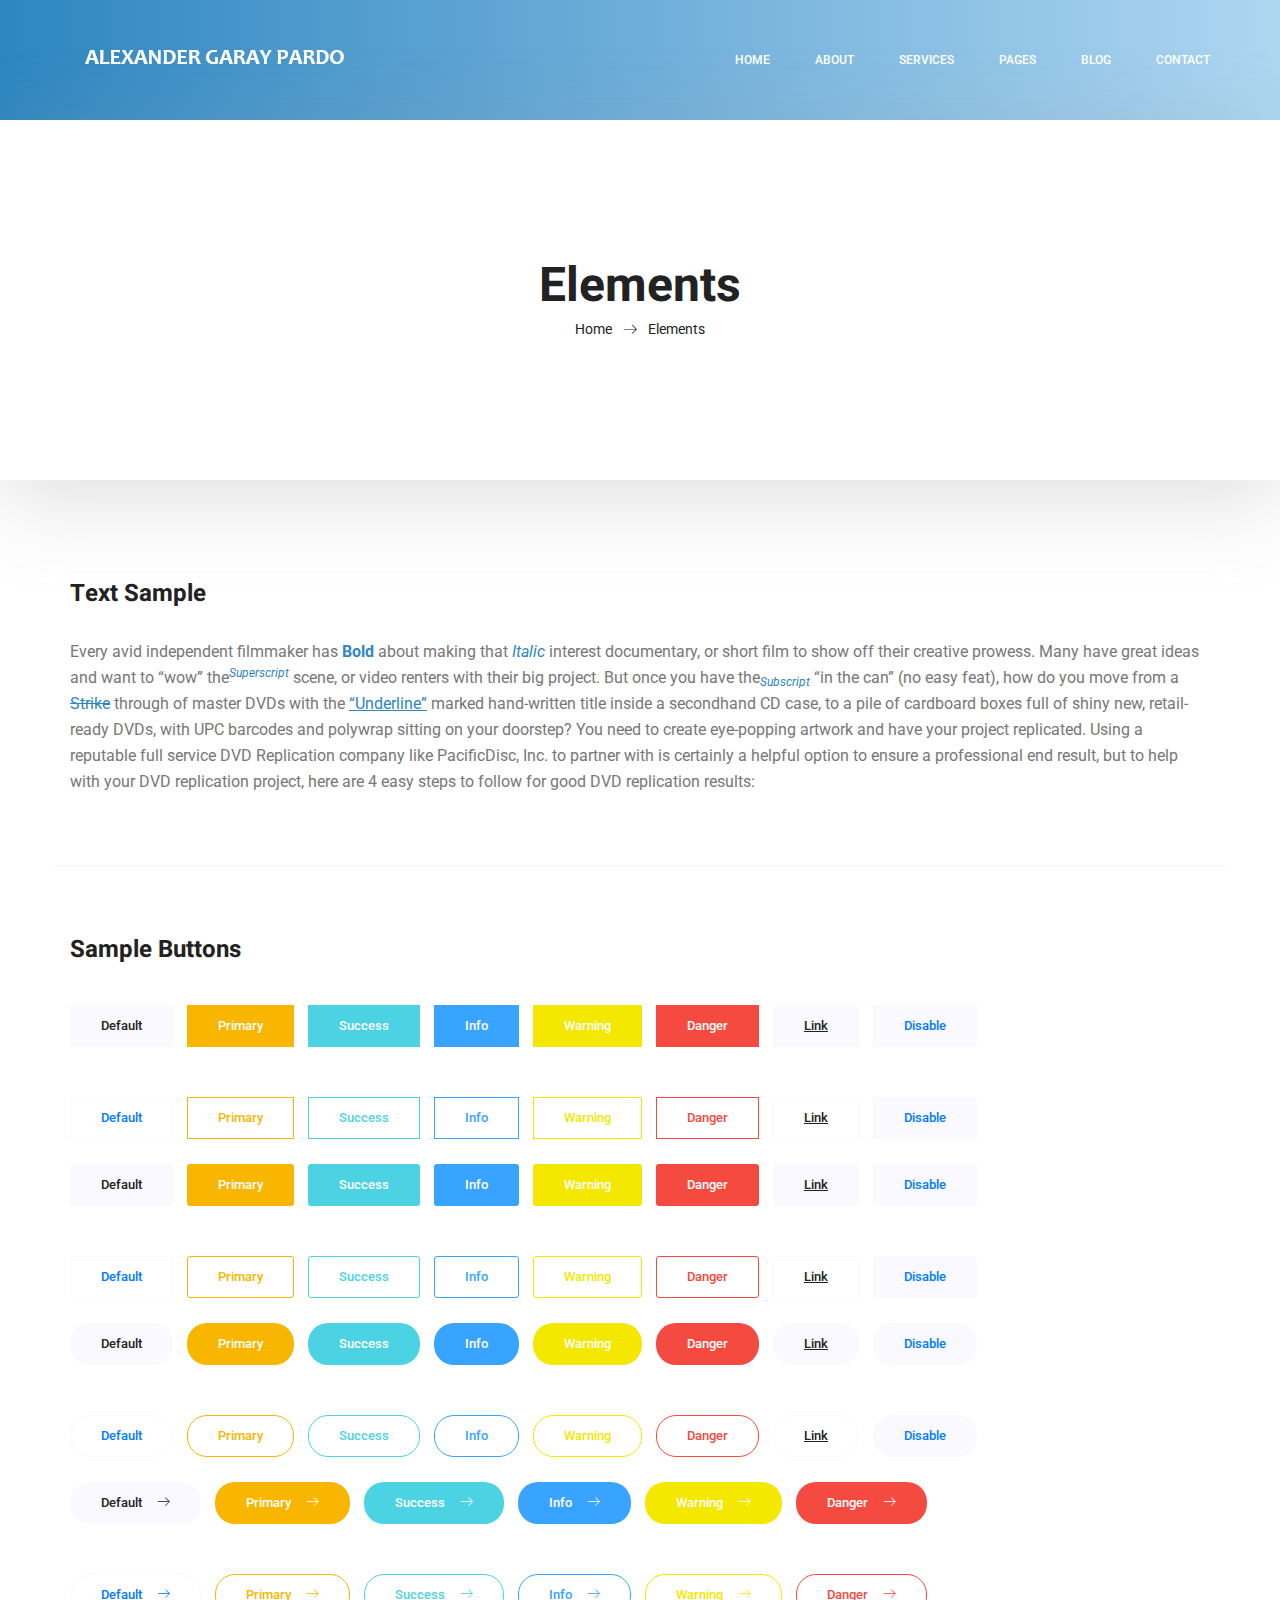
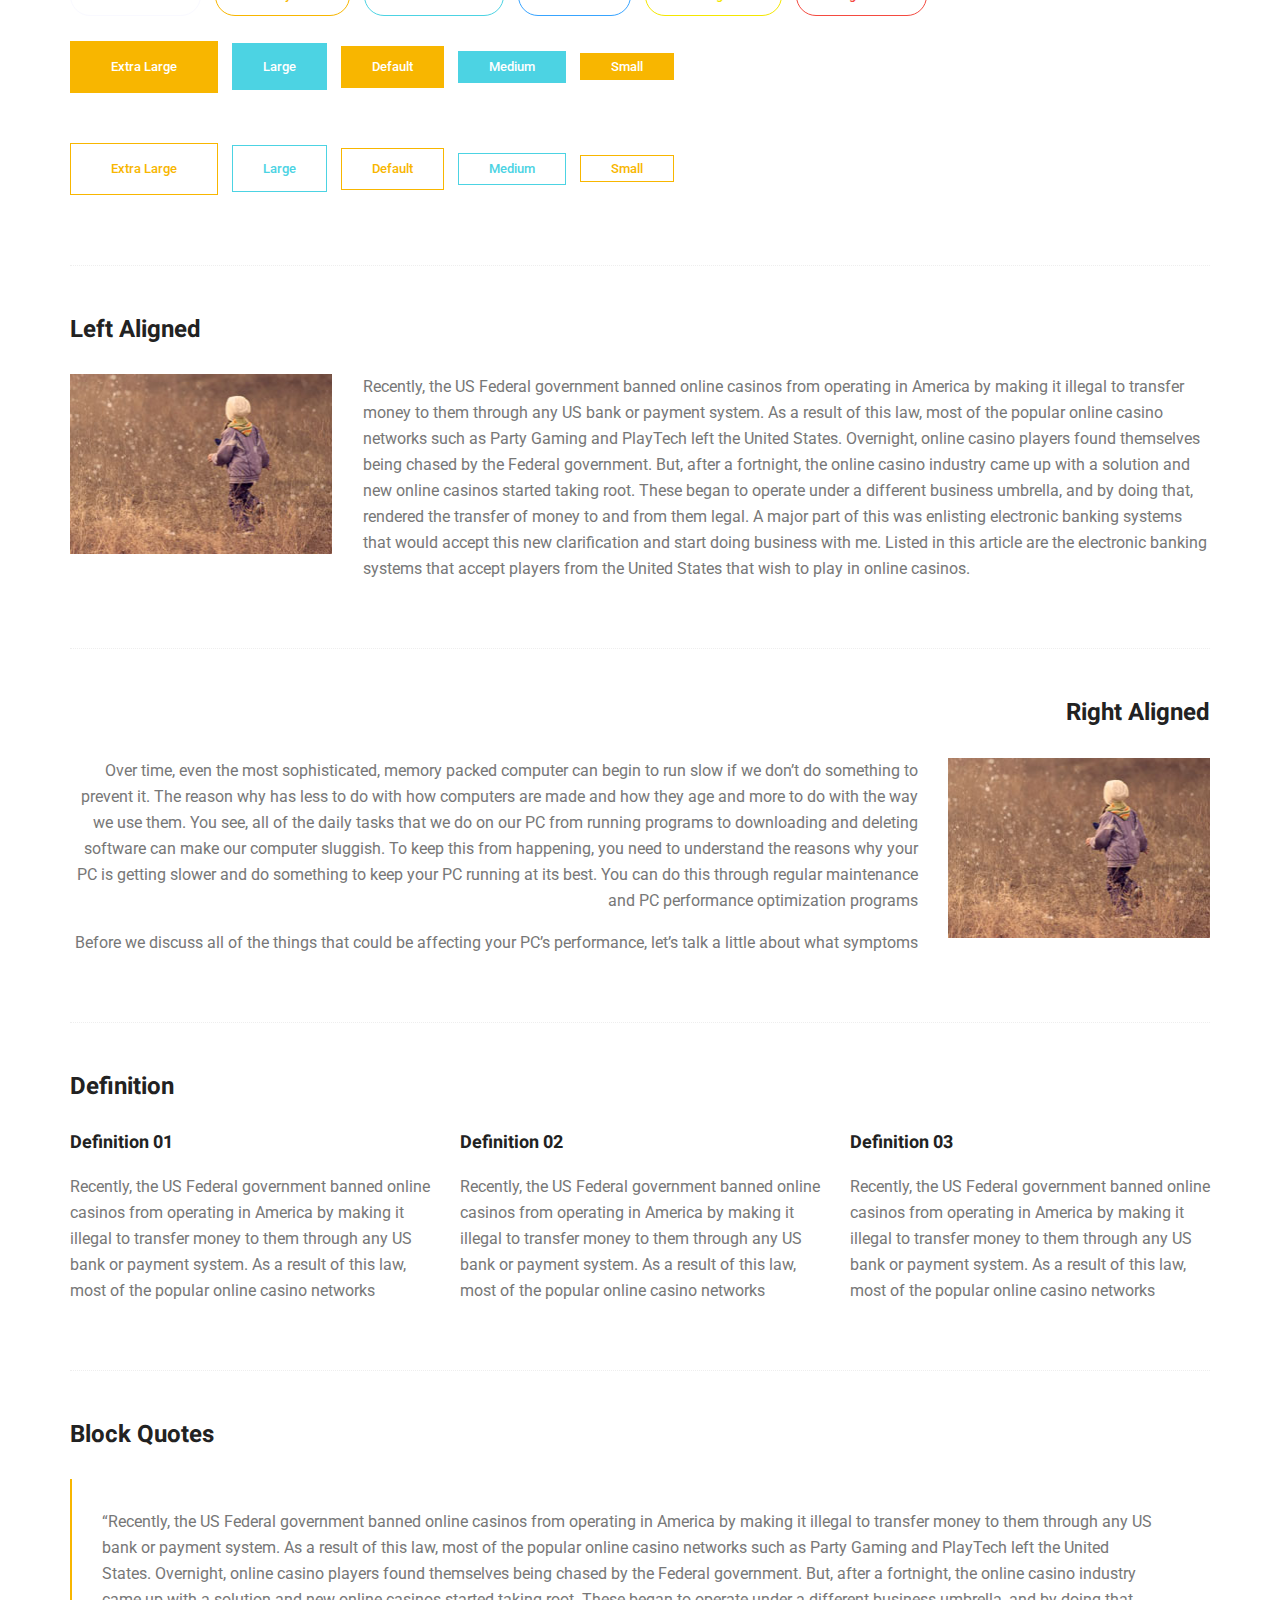
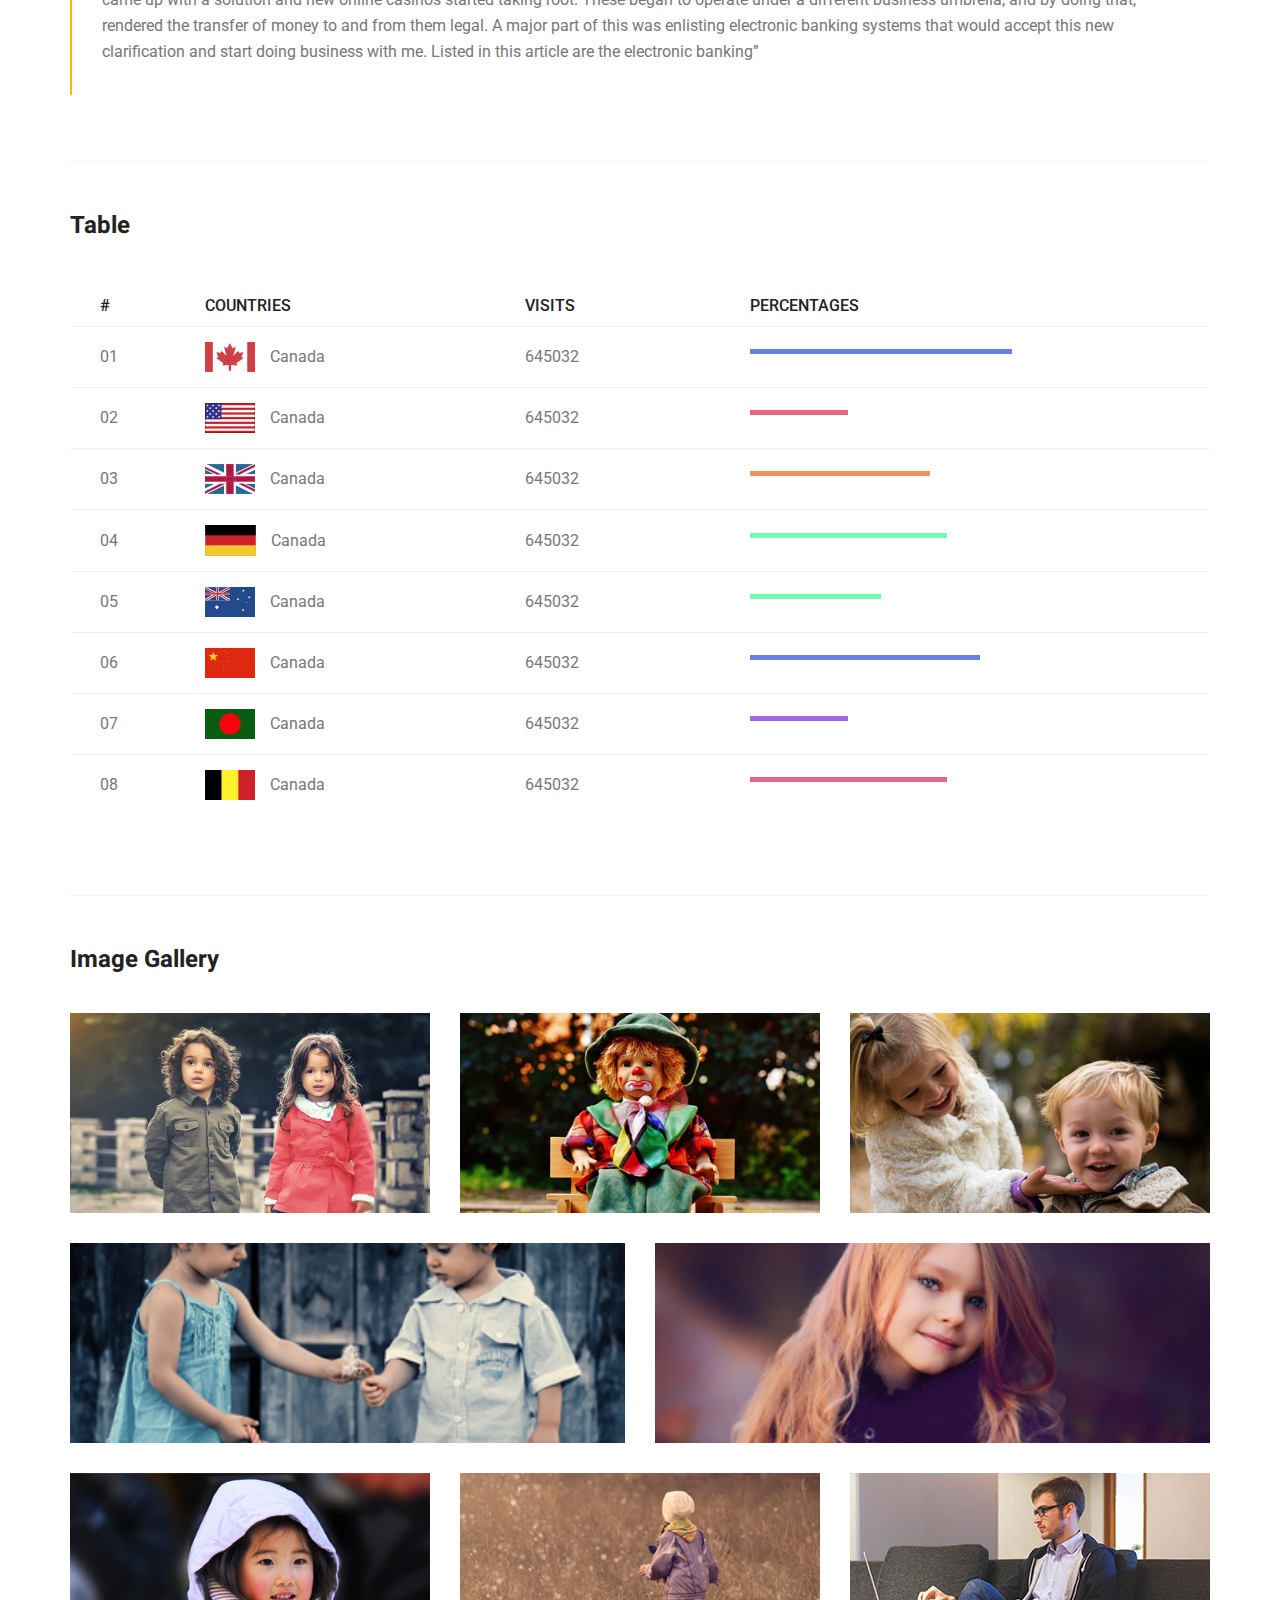
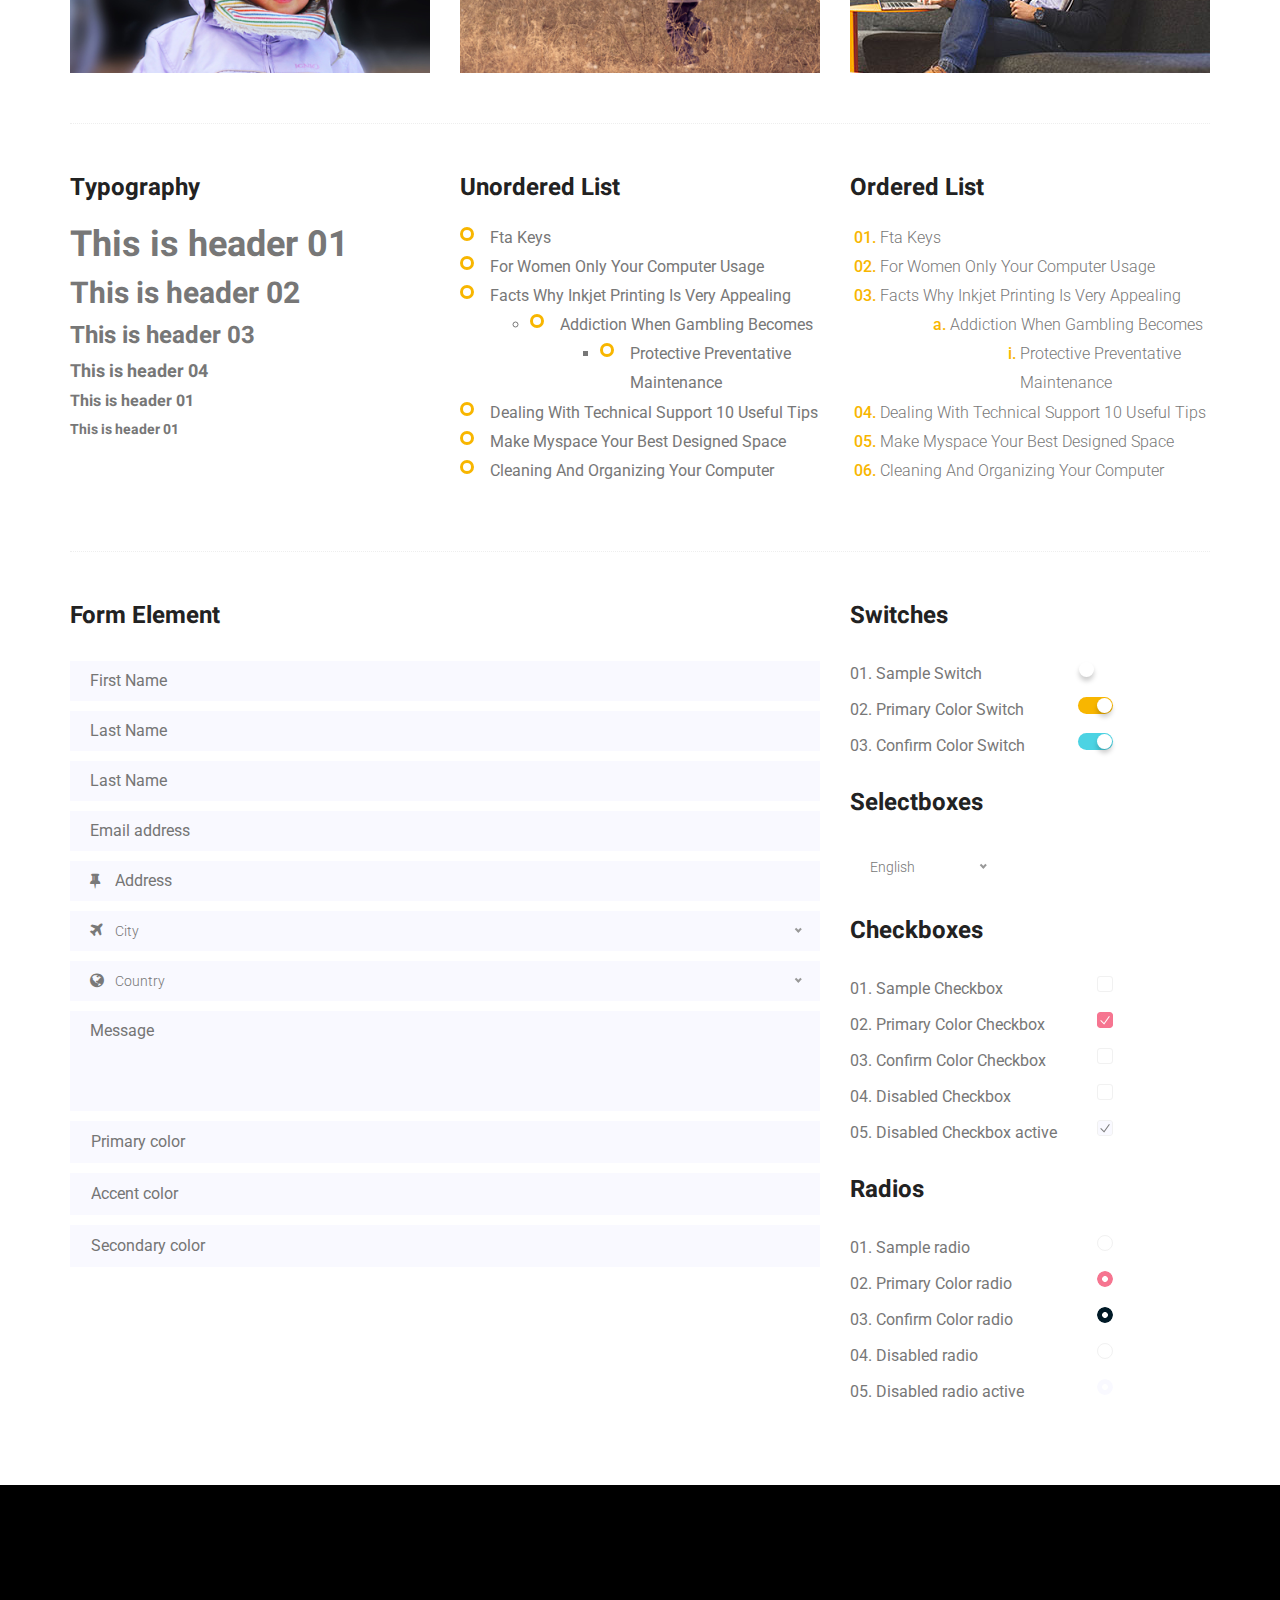
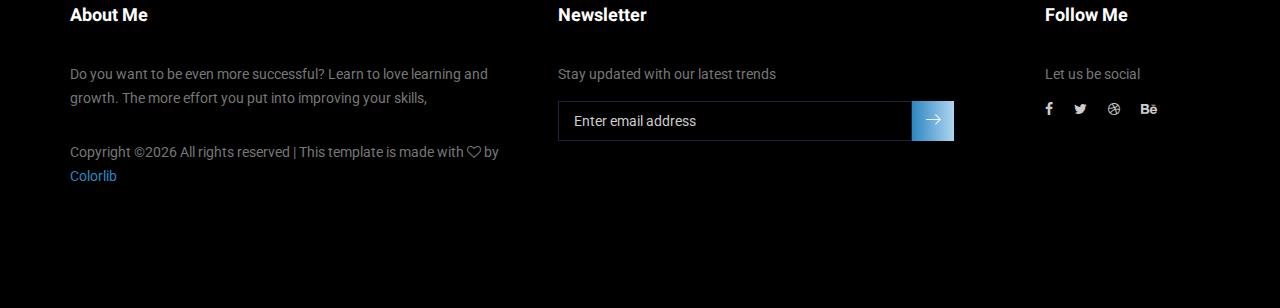
<file: elements.html>
<!doctype html>
<html lang="en">
    <head>
        <!-- Required meta tags -->
        <meta charset="utf-8">
        <meta name="viewport" content="width=device-width, initial-scale=1, shrink-to-fit=no">
        <link rel="icon" href="img/favicon.png" type="image/png">
        <title>MeetMe Personal</title>
        <!-- Bootstrap CSS -->
        <link rel="stylesheet" href="css/bootstrap.css">
        <link rel="stylesheet" href="vendors/linericon/style.css">
        <link rel="stylesheet" href="css/font-awesome.min.css">
        <link rel="stylesheet" href="vendors/owl-carousel/owl.carousel.min.css">
        <link rel="stylesheet" href="vendors/lightbox/simpleLightbox.css">
        <link rel="stylesheet" href="vendors/nice-select/css/nice-select.css">
        <link rel="stylesheet" href="vendors/animate-css/animate.css">
        <link rel="stylesheet" href="vendors/popup/magnific-popup.css">
        <!-- main css -->
        <link rel="stylesheet" href="css/style.css">
        <link rel="stylesheet" href="css/responsive.css">
    </head>
    <body>
        
        <!--================Header Menu Area =================-->
        <header class="header_area">
            <div class="main_menu">
            	<nav class="navbar navbar-expand-lg navbar-light">
					<div class="container box_1620">
						<!-- Brand and toggle get grouped for better mobile display -->
						<a class="navbar-brand logo_h" href="index.html"><img src="img/logo.png" alt=""></a>
						<button class="navbar-toggler" type="button" data-toggle="collapse" data-target="#navbarSupportedContent" aria-controls="navbarSupportedContent" aria-expanded="false" aria-label="Toggle navigation">
							<span class="icon-bar"></span>
							<span class="icon-bar"></span>
							<span class="icon-bar"></span>
						</button>
						<!-- Collect the nav links, forms, and other content for toggling -->
						<div class="collapse navbar-collapse offset" id="navbarSupportedContent">
							<ul class="nav navbar-nav menu_nav ml-auto">
								<li class="nav-item active"><a class="nav-link" href="index.html">Home</a></li> 
								<li class="nav-item"><a class="nav-link" href="about-us.html">About</a></li> 
								<li class="nav-item"><a class="nav-link" href="services.html">Services</a></li> 
								<li class="nav-item submenu dropdown">
									<a href="#" class="nav-link dropdown-toggle" data-toggle="dropdown" role="button" aria-haspopup="true" aria-expanded="false">Pages</a>
									<ul class="dropdown-menu">
										<li class="nav-item"><a class="nav-link" href="portfolio.html">Portfolio</a></li>
										<li class="nav-item"><a class="nav-link" href="elements.html">Elements</a></li>
									</ul>
								</li> 
								<li class="nav-item submenu dropdown">
									<a href="#" class="nav-link dropdown-toggle" data-toggle="dropdown" role="button" aria-haspopup="true" aria-expanded="false">Blog</a>
									<ul class="dropdown-menu">
										<li class="nav-item"><a class="nav-link" href="blog.html">Blog</a></li>
										<li class="nav-item"><a class="nav-link" href="single-blog.html">Blog Details</a></li>
									</ul>
								</li> 
								<li class="nav-item"><a class="nav-link" href="contact.html">Contact</a></li>
							</ul>
						</div> 
					</div>
            	</nav>
            </div>
        </header>
        <!--================Header Menu Area =================-->
        
        <!--================Home Banner Area =================-->
        <section class="banner_area">
            <div class="box_1620">
				<div class="banner_inner d-flex align-items-center">
					<div class="container">
						<div class="banner_content text-center">
							<h2>Elements</h2>
							<div class="page_link">
								<a href="index.html">Home</a>
								<a href="elements.html">Elements</a>
							</div>
						</div>
					</div>
				</div>
            </div>
        </section>
        <!--================End Home Banner Area =================-->
        
        
        <!-- Start Sample Area -->
			<section class="sample-text-area">
				<div class="container">
					<h3 class="text-heading title_color">Text Sample</h3>
					<p class="sample-text">
						Every avid independent filmmaker has <b>Bold</b> about making that <i>Italic</i> interest documentary, or short film to show off their creative prowess. Many have great ideas and want to “wow” the<sup>Superscript</sup> scene, or video renters with their big project.  But once you have the<sub>Subscript</sub> “in the can” (no easy feat), how do you move from a <del>Strike</del> through of master DVDs with the <u>“Underline”</u> marked hand-written title inside a secondhand CD case, to a pile of cardboard boxes full of shiny new, retail-ready DVDs, with UPC barcodes and polywrap sitting on your doorstep?  You need to create eye-popping artwork and have your project replicated. Using a reputable full service DVD Replication company like PacificDisc, Inc. to partner with is certainly a helpful option to ensure a professional end result, but to help with your DVD replication project, here are 4 easy steps to follow for good DVD replication results: 

					</p>
				</div>
			</section>
			<!-- End Sample Area -->
			<!-- Start Button -->
			<section class="button-area">
				<div class="container border-top-generic">
					<h3 class="text-heading title_color">Sample Buttons</h3>
					<div class="button-group-area">
						<a href="#" class="genric-btn default">Default</a>
						<a href="#" class="genric-btn primary">Primary</a>
						<a href="#" class="genric-btn success">Success</a>
						<a href="#" class="genric-btn info">Info</a>
						<a href="#" class="genric-btn warning">Warning</a>
						<a href="#" class="genric-btn danger">Danger</a>
						<a href="#" class="genric-btn link">Link</a>
						<a href="#" class="genric-btn disable">Disable</a>
					</div>
					<div class="button-group-area mt-10">
						<a href="#" class="genric-btn default-border">Default</a>
						<a href="#" class="genric-btn primary-border">Primary</a>
						<a href="#" class="genric-btn success-border">Success</a>
						<a href="#" class="genric-btn info-border">Info</a>
						<a href="#" class="genric-btn warning-border">Warning</a>
						<a href="#" class="genric-btn danger-border">Danger</a>
						<a href="#" class="genric-btn link-border">Link</a>
						<a href="#" class="genric-btn disable">Disable</a>
					</div>
					<div class="button-group-area mt-40">
						<a href="#" class="genric-btn default radius">Default</a>
						<a href="#" class="genric-btn primary radius">Primary</a>
						<a href="#" class="genric-btn success radius">Success</a>
						<a href="#" class="genric-btn info radius">Info</a>
						<a href="#" class="genric-btn warning radius">Warning</a>
						<a href="#" class="genric-btn danger radius">Danger</a>
						<a href="#" class="genric-btn link radius">Link</a>
						<a href="#" class="genric-btn disable radius">Disable</a>
					</div>
					<div class="button-group-area mt-10">
						<a href="#" class="genric-btn default-border radius">Default</a>
						<a href="#" class="genric-btn primary-border radius">Primary</a>
						<a href="#" class="genric-btn success-border radius">Success</a>
						<a href="#" class="genric-btn info-border radius">Info</a>
						<a href="#" class="genric-btn warning-border radius">Warning</a>
						<a href="#" class="genric-btn danger-border radius">Danger</a>
						<a href="#" class="genric-btn link-border radius">Link</a>
						<a href="#" class="genric-btn disable radius">Disable</a>
					</div>
					<div class="button-group-area mt-40">
						<a href="#" class="genric-btn default circle">Default</a>
						<a href="#" class="genric-btn primary circle">Primary</a>
						<a href="#" class="genric-btn success circle">Success</a>
						<a href="#" class="genric-btn info circle">Info</a>
						<a href="#" class="genric-btn warning circle">Warning</a>
						<a href="#" class="genric-btn danger circle">Danger</a>
						<a href="#" class="genric-btn link circle">Link</a>
						<a href="#" class="genric-btn disable circle">Disable</a>
					</div>
					<div class="button-group-area mt-10">
						<a href="#" class="genric-btn default-border circle">Default</a>
						<a href="#" class="genric-btn primary-border circle">Primary</a>
						<a href="#" class="genric-btn success-border circle">Success</a>
						<a href="#" class="genric-btn info-border circle">Info</a>
						<a href="#" class="genric-btn warning-border circle">Warning</a>
						<a href="#" class="genric-btn danger-border circle">Danger</a>
						<a href="#" class="genric-btn link-border circle">Link</a>
						<a href="#" class="genric-btn disable circle">Disable</a>
					</div>
					<div class="button-group-area mt-40">
						<a href="#" class="genric-btn default circle arrow">Default<span class="lnr lnr-arrow-right"></span></a>
						<a href="#" class="genric-btn primary circle arrow">Primary<span class="lnr lnr-arrow-right"></span></a>
						<a href="#" class="genric-btn success circle arrow">Success<span class="lnr lnr-arrow-right"></span></a>
						<a href="#" class="genric-btn info circle arrow">Info<span class="lnr lnr-arrow-right"></span></a>
						<a href="#" class="genric-btn warning circle arrow">Warning<span class="lnr lnr-arrow-right"></span></a>
						<a href="#" class="genric-btn danger circle arrow">Danger<span class="lnr lnr-arrow-right"></span></a>
					</div>
					<div class="button-group-area mt-10">
						<a href="#" class="genric-btn default-border circle arrow">Default<span class="lnr lnr-arrow-right"></span></a>
						<a href="#" class="genric-btn primary-border circle arrow">Primary<span class="lnr lnr-arrow-right"></span></a>
						<a href="#" class="genric-btn success-border circle arrow">Success<span class="lnr lnr-arrow-right"></span></a>
						<a href="#" class="genric-btn info-border circle arrow">Info<span class="lnr lnr-arrow-right"></span></a>
						<a href="#" class="genric-btn warning-border circle arrow">Warning<span class="lnr lnr-arrow-right"></span></a>
						<a href="#" class="genric-btn danger-border circle arrow">Danger<span class="lnr lnr-arrow-right"></span></a>
					</div>
					<div class="button-group-area mt-40">
						<a href="#" class="genric-btn primary e-large">Extra Large</a>
						<a href="#" class="genric-btn success large">Large</a>
						<a href="#" class="genric-btn primary">Default</a>
						<a href="#" class="genric-btn success medium">Medium</a>
						<a href="#" class="genric-btn primary small">Small</a>
					</div>
					<div class="button-group-area mt-10">
						<a href="#" class="genric-btn primary-border e-large">Extra Large</a>
						<a href="#" class="genric-btn success-border large">Large</a>
						<a href="#" class="genric-btn primary-border">Default</a>
						<a href="#" class="genric-btn success-border medium">Medium</a>
						<a href="#" class="genric-btn primary-border small">Small</a>
					</div>
				</div>
			</section>
			<!-- End Button -->
			<!-- Start Align Area -->
			<div class="whole-wrap">
				<div class="container">
					<div class="section-top-border">
						<h3 class="mb-30 title_color">Left Aligned</h3>
						<div class="row">
							<div class="col-md-3">
								<img src="img/elements/d.jpg" alt="" class="img-fluid">
							</div>
							<div class="col-md-9 mt-sm-20 left-align-p">
								<p>Recently, the US Federal government banned online casinos from operating in America by making it illegal to transfer money to them through any US bank or payment system. As a result of this law, most of the popular online casino networks such as Party Gaming and PlayTech left the United States. Overnight, online casino players found themselves being chased by the Federal government. But, after a fortnight, the online casino industry came up with a solution and new online casinos started taking root. These began to operate under a different business umbrella, and by doing that, rendered the transfer of money to and from them legal. A major part of this was enlisting electronic banking systems that would accept this new clarification and start doing business with me. Listed in this article are the electronic banking systems that accept players from the United States that wish to play in online casinos.</p>
							</div>
						</div>
					</div>
					<div class="section-top-border text-right">
						<h3 class="mb-30 title_color">Right Aligned</h3>
						<div class="row">
							<div class="col-md-9">
								<p class="text-right">Over time, even the most sophisticated, memory packed computer can begin to run slow if we don’t do something to prevent it. The reason why has less to do with how computers are made and how they age and more to do with the way we use them. You see, all of the daily tasks that we do on our PC from running programs to downloading and deleting software can make our computer sluggish. To keep this from happening, you need to understand the reasons why your PC is getting slower and do something to keep your PC running at its best. You can do this through regular maintenance and PC performance optimization programs</p>
								<p class="text-right">Before we discuss all of the things that could be affecting your PC’s performance, let’s talk a little about what symptoms</p>
							</div>
							<div class="col-md-3">
								<img src="img/elements/d.jpg" alt="" class="img-fluid">
							</div>
						</div>
					</div>
					<div class="section-top-border">
						<h3 class="mb-30 title_color">Definition</h3>
						<div class="row">
							<div class="col-md-4">
								<div class="single-defination">
									<h4 class="mb-20">Definition 01</h4>
									<p>Recently, the US Federal government banned online casinos from operating in America by making it illegal to transfer money to them through any US bank or payment system. As a result of this law, most of the popular online casino networks</p>
								</div>
							</div>
							<div class="col-md-4">
								<div class="single-defination">
									<h4 class="mb-20">Definition 02</h4>
									<p>Recently, the US Federal government banned online casinos from operating in America by making it illegal to transfer money to them through any US bank or payment system. As a result of this law, most of the popular online casino networks</p>
								</div>
							</div>
							<div class="col-md-4">
								<div class="single-defination">
									<h4 class="mb-20">Definition 03</h4>
									<p>Recently, the US Federal government banned online casinos from operating in America by making it illegal to transfer money to them through any US bank or payment system. As a result of this law, most of the popular online casino networks</p>
								</div>
							</div>
						</div>
					</div>
					<div class="section-top-border">
						<h3 class="mb-30 title_color">Block Quotes</h3>
						<div class="row">
							<div class="col-lg-12">
								<blockquote class="generic-blockquote">
									“Recently, the US Federal government banned online casinos from operating in America by making it illegal to transfer money to them through any US bank or payment system. As a result of this law, most of the popular online casino networks such as Party Gaming and PlayTech left the United States. Overnight, online casino players found themselves being chased by the Federal government. But, after a fortnight, the online casino industry came up with a solution and new online casinos started taking root. These began to operate under a different business umbrella, and by doing that, rendered the transfer of money to and from them legal. A major part of this was enlisting electronic banking systems that would accept this new clarification and start doing business with me. Listed in this article are the electronic banking” 
								</blockquote>
							</div>
						</div>
					</div>
					<div class="section-top-border">
						<h3 class="mb-30 title_color">Table</h3>
						<div class="progress-table-wrap">
							<div class="progress-table">
								<div class="table-head">
									<div class="serial">#</div>
									<div class="country">Countries</div>
									<div class="visit">Visits</div>
									<div class="percentage">Percentages</div>
								</div>
								<div class="table-row">
									<div class="serial">01</div>
									<div class="country"> <img src="img/elements/f1.jpg" alt="flag">Canada</div>
									<div class="visit">645032</div>
									<div class="percentage">
										<div class="progress">
											<div class="progress-bar color-1" role="progressbar" style="width: 80%" aria-valuenow="80" aria-valuemin="0" aria-valuemax="100"></div>
										</div>
									</div>
								</div>
								<div class="table-row">
									<div class="serial">02</div>
									<div class="country"> <img src="img/elements/f2.jpg" alt="flag">Canada</div>
									<div class="visit">645032</div>
									<div class="percentage">
										<div class="progress">
											<div class="progress-bar color-2" role="progressbar" style="width: 30%" aria-valuenow="30" aria-valuemin="0" aria-valuemax="100"></div>
										</div>
									</div>
								</div>
								<div class="table-row">
									<div class="serial">03</div>
									<div class="country"> <img src="img/elements/f3.jpg" alt="flag">Canada</div>
									<div class="visit">645032</div>
									<div class="percentage">
										<div class="progress">
											<div class="progress-bar color-3" role="progressbar" style="width: 55%" aria-valuenow="55" aria-valuemin="0" aria-valuemax="100"></div>
										</div>
									</div>
								</div>
								<div class="table-row">
									<div class="serial">04</div>
									<div class="country"> <img src="img/elements/f4.jpg" alt="flag">Canada</div>
									<div class="visit">645032</div>
									<div class="percentage">
										<div class="progress">
											<div class="progress-bar color-4" role="progressbar" style="width: 60%" aria-valuenow="60" aria-valuemin="0" aria-valuemax="100"></div>
										</div>
									</div>
								</div>
								<div class="table-row">
									<div class="serial">05</div>
									<div class="country"> <img src="img/elements/f5.jpg" alt="flag">Canada</div>
									<div class="visit">645032</div>
									<div class="percentage">
										<div class="progress">
											<div class="progress-bar color-5" role="progressbar" style="width: 40%" aria-valuenow="40" aria-valuemin="0" aria-valuemax="100"></div>
										</div>
									</div>
								</div>
								<div class="table-row">
									<div class="serial">06</div>
									<div class="country"> <img src="img/elements/f6.jpg" alt="flag">Canada</div>
									<div class="visit">645032</div>
									<div class="percentage">
										<div class="progress">
											<div class="progress-bar color-6" role="progressbar" style="width: 70%" aria-valuenow="70" aria-valuemin="0" aria-valuemax="100"></div>
										</div>
									</div>
								</div>
								<div class="table-row">
									<div class="serial">07</div>
									<div class="country"> <img src="img/elements/f7.jpg" alt="flag">Canada</div>
									<div class="visit">645032</div>
									<div class="percentage">
										<div class="progress">
											<div class="progress-bar color-7" role="progressbar" style="width: 30%" aria-valuenow="30" aria-valuemin="0" aria-valuemax="100"></div>
										</div>
									</div>
								</div>
								<div class="table-row">
									<div class="serial">08</div>
									<div class="country"> <img src="img/elements/f8.jpg" alt="flag">Canada</div>
									<div class="visit">645032</div>
									<div class="percentage">
										<div class="progress">
											<div class="progress-bar color-8" role="progressbar" style="width: 60%" aria-valuenow="60" aria-valuemin="0" aria-valuemax="100"></div>
										</div>
									</div>
								</div>
							</div>
						</div>
					</div>
					<div class="section-top-border">
						<h3 class="title_color">Image Gallery</h3>
						<div class="row gallery-item">
							<div class="col-md-4">
								<a href="img/elements/g1.jpg" class="img-gal"><div class="single-gallery-image" style="background: url(img/elements/g1.jpg);"></div></a>
							</div>
							<div class="col-md-4">
								<a href="img/elements/g2.jpg" class="img-gal"><div class="single-gallery-image" style="background: url(img/elements/g2.jpg);"></div></a>
							</div>
							<div class="col-md-4">
								<a href="img/elements/g3.jpg" class="img-gal"><div class="single-gallery-image" style="background: url(img/elements/g3.jpg);"></div></a>
							</div>
							<div class="col-md-6">
								<a href="img/elements/g4.jpg" class="img-gal"><div class="single-gallery-image" style="background: url(img/elements/g4.jpg);"></div></a>
							</div>
							<div class="col-md-6">
								<a href="img/elements/g5.jpg" class="img-gal"><div class="single-gallery-image" style="background: url(img/elements/g5.jpg);"></div></a>
							</div>
							<div class="col-md-4">
								<a href="img/elements/g6.jpg" class="img-gal"><div class="single-gallery-image" style="background: url(img/elements/g6.jpg);"></div></a>
							</div>
							<div class="col-md-4">
								<a href="img/elements/g7.jpg" class="img-gal"><div class="single-gallery-image" style="background: url(img/elements/g7.jpg);"></div></a>
							</div>
							<div class="col-md-4">
								<a href="img/elements/g8.jpg" class="img-gal"><div class="single-gallery-image" style="background: url(img/elements/g8.jpg);"></div></a>
							</div>
						</div>
					</div>
					<div class="section-top-border">
						<div class="row">
							<div class="col-lg-4 col-sm-6 typo-sec">
								<h3 class="mb-20 title_color">Typography</h3>
								<div class="typography">
									<h1 class="typo-list">This is header 01</h1>
									<h2 class="typo-list">This is header 02</h2>
									<h3 class="typo-list">This is header 03</h3>
									<h4 class="typo-list">This is header 04</h4>
									<h5 class="typo-list">This is header 01</h5>
									<h6 class="typo-list">This is header 01</h6>
								</div>
							</div>
							<div class="col-lg-4 col-sm-6 mt-sm-30 typo-sec">
								<h3 class="mb-20 title_color">Unordered List</h3>
								<div class="">
									<ul class="unordered-list">
										<li>Fta Keys</li>
										<li>For Women Only Your Computer Usage</li>
										<li>Facts Why Inkjet Printing Is Very Appealing
											<ul>
												<li>Addiction When Gambling Becomes
													<ul>
														<li>Protective Preventative Maintenance</li>
													</ul>
												</li>
											</ul>
										</li>
										<li>Dealing With Technical Support 10 Useful Tips</li>
										<li>Make Myspace Your Best Designed Space</li>
										<li>Cleaning And Organizing Your Computer</li>
									</ul>
								</div>
							</div>
							<div class="col-lg-4 col-sm-6 mt-sm-30 typo-sec">
								<h3 class="mb-20 title_color">Ordered List</h3>
								<div class="">
									<ol class="ordered-list">
										<li><span>Fta Keys</span></li>
										<li><span>For Women Only Your Computer Usage</span></li>
										<li><span>Facts Why Inkjet Printing Is Very Appealing</span>
											<ol class="ordered-list-alpha">
												<li><span>Addiction When Gambling Becomes</span>
													<ol class="ordered-list-roman">
														<li><span>Protective Preventative Maintenance</span></li>
													</ol>
												</li>
											</ol>
										</li>
										<li><span>Dealing With Technical Support 10 Useful Tips</span></li>
										<li><span>Make Myspace Your Best Designed Space</span></li>
										<li><span>Cleaning And Organizing Your Computer</span></li>
									</ol>
								</div>
							</div>
						</div>
					</div>
					<div class="section-top-border">
						<div class="row">
							<div class="col-lg-8 col-md-8">
								<h3 class="mb-30 title_color">Form Element</h3>
								<form action="#">
									<div class="mt-10">
										<input type="text" name="first_name" placeholder="First Name" onfocus="this.placeholder = ''" onblur="this.placeholder = 'First Name'" required class="single-input">
									</div>
									<div class="mt-10">
										<input type="text" name="last_name" placeholder="Last Name" onfocus="this.placeholder = ''" onblur="this.placeholder = 'Last Name'" required class="single-input">
									</div>
									<div class="mt-10">
										<input type="text" name="last_name" placeholder="Last Name" onfocus="this.placeholder = ''" onblur="this.placeholder = 'Last Name'" required class="single-input">
									</div>
									<div class="mt-10">
										<input type="email" name="EMAIL" placeholder="Email address" onfocus="this.placeholder = ''" onblur="this.placeholder = 'Email address'" required class="single-input">
									</div>
									<div class="input-group-icon mt-10">
										<div class="icon"><i class="fa fa-thumb-tack" aria-hidden="true"></i></div>
										<input type="text" name="address" placeholder="Address" onfocus="this.placeholder = ''" onblur="this.placeholder = 'Address'" required class="single-input">
									</div>
									<div class="input-group-icon mt-10">
										<div class="icon"><i class="fa fa-plane" aria-hidden="true"></i></div>
										<div class="form-select" id="default-select">
											<select>
												<option value="1">City</option>
												<option value="1">Dhaka</option>
												<option value="1">Dilli</option>
												<option value="1">Newyork</option>
												<option value="1">Islamabad</option>
											</select>
										</div>
									</div>
									<div class="input-group-icon mt-10">
										<div class="icon"><i class="fa fa-globe" aria-hidden="true"></i></div>
										<div class="form-select" id="default-select2">
											<select>
												<option value="1">Country</option>
												<option value="1">Bangladesh</option>
												<option value="1">India</option>
												<option value="1">England</option>
												<option value="1">Srilanka</option>
											</select>
										</div>
									</div>
									
									<div class="mt-10">
										<textarea class="single-textarea" placeholder="Message" onfocus="this.placeholder = ''" onblur="this.placeholder = 'Message'" required></textarea>
									</div>
									<div class="mt-10">
										<input type="text" name="first_name" placeholder="Primary color" onfocus="this.placeholder = ''" onblur="this.placeholder = 'Primary color'" required class="single-input-primary">
									</div>
									<div class="mt-10">
										<input type="text" name="first_name" placeholder="Accent color" onfocus="this.placeholder = ''" onblur="this.placeholder = 'Accent color'" required class="single-input-accent">
									</div>
									<div class="mt-10">
										<input type="text" name="first_name" placeholder="Secondary color" onfocus="this.placeholder = ''" onblur="this.placeholder = 'Secondary color'" required class="single-input-secondary">
									</div>
								</form>
							</div>
							<div class="col-lg-3 col-md-4 mt-sm-30 element-wrap">
								<div class="single-element-widget">
									<h3 class="mb-30 title_color">Switches</h3>
									<div class="switch-wrap d-flex justify-content-between">
										<p>01. Sample Switch</p>
										<div class="primary-switch">
											<input type="checkbox" id="default-switch">
											<label for="default-switch"></label>
										</div>
									</div>
									<div class="switch-wrap d-flex justify-content-between">
										<p>02. Primary Color Switch</p>
										<div class="primary-switch">
											<input type="checkbox" id="primary-switch" checked>
											<label for="primary-switch"></label>
										</div>
									</div>
									<div class="switch-wrap d-flex justify-content-between">
										<p>03. Confirm Color Switch</p>
										<div class="confirm-switch">
											<input type="checkbox" id="confirm-switch" checked>
											<label for="confirm-switch"></label>
										</div>
									</div>
								</div>
								<div class="single-element-widget">
									<h3 class="mb-30 title_color">Selectboxes</h3>
									<div class="default-select" id="default-select">
										<select>
											<option value="1">English</option>
											<option value="1">Spanish</option>
											<option value="1">Arabic</option>
											<option value="1">Portuguise</option>
											<option value="1">Bengali</option>
										</select>
									</div>
								</div>
								<div class="single-element-widget">
									<h3 class="mb-30 title_color">Checkboxes</h3>
									<div class="switch-wrap d-flex justify-content-between">
										<p>01. Sample Checkbox</p>
										<div class="primary-checkbox">
											<input type="checkbox" id="default-checkbox">
											<label for="default-checkbox"></label>
										</div>
									</div>
									<div class="switch-wrap d-flex justify-content-between">
										<p>02. Primary Color Checkbox</p>
										<div class="primary-checkbox">
											<input type="checkbox" id="primary-checkbox" checked>
											<label for="primary-checkbox"></label>
										</div>
									</div>
									<div class="switch-wrap d-flex justify-content-between">
										<p>03. Confirm Color Checkbox</p>
										<div class="confirm-checkbox">
											<input type="checkbox" id="confirm-checkbox">
											<label for="confirm-checkbox"></label>
										</div>
									</div>
									<div class="switch-wrap d-flex justify-content-between">
										<p>04. Disabled Checkbox</p>
										<div class="disabled-checkbox">
											<input type="checkbox" id="disabled-checkbox" disabled>
											<label for="disabled-checkbox"></label>
										</div>
									</div>
									<div class="switch-wrap d-flex justify-content-between">
										<p>05. Disabled Checkbox active</p>
										<div class="disabled-checkbox">
											<input type="checkbox" id="disabled-checkbox-active" checked disabled>
											<label for="disabled-checkbox-active"></label>
										</div>
									</div>
								</div>
								<div class="single-element-widget">
									<h3 class="mb-30 title_color">Radios</h3>
									<div class="switch-wrap d-flex justify-content-between">
										<p>01. Sample radio</p>
										<div class="primary-radio">
											<input type="checkbox" id="default-radio">
											<label for="default-radio"></label>
										</div>
									</div>
									<div class="switch-wrap d-flex justify-content-between">
										<p>02. Primary Color radio</p>
										<div class="primary-radio">
											<input type="checkbox" id="primary-radio" checked>
											<label for="primary-radio"></label>
										</div>
									</div>
									<div class="switch-wrap d-flex justify-content-between">
										<p>03. Confirm Color radio</p>
										<div class="confirm-radio">
											<input type="checkbox" id="confirm-radio" checked>
											<label for="confirm-radio"></label>
										</div>
									</div>
									<div class="switch-wrap d-flex justify-content-between">
										<p>04. Disabled radio</p>
										<div class="disabled-radio">
											<input type="checkbox" id="disabled-radio" disabled>
											<label for="disabled-radio"></label>
										</div>
									</div>
									<div class="switch-wrap d-flex justify-content-between">
										<p>05. Disabled radio active</p>
										<div class="disabled-radio">
											<input type="checkbox" id="disabled-radio-active" checked disabled>
											<label for="disabled-radio-active"></label>
										</div>
									</div>
								</div>
							</div>
						</div>
					</div>
				</div>
			</div>
			<!-- End Align Area -->
        
        
        <!--================Footer Area =================-->
        <footer class="footer_area p_120">
        	<div class="container">
        		<div class="row footer_inner">
        			<div class="col-lg-5 col-sm-6">
        				<aside class="f_widget ab_widget">
        					<div class="f_title">
        						<h3>About Me</h3>
        					</div>
        					<p>Do you want to be even more successful? Learn to love learning and growth. The more effort you put into improving your skills,</p>
        					<p><!-- Link back to Colorlib can't be removed. Template is licensed under CC BY 3.0. -->
Copyright &copy;<script>document.write(new Date().getFullYear());</script> All rights reserved | This template is made with <i class="fa fa-heart-o" aria-hidden="true"></i> by <a href="https://colorlib.com" target="_blank">Colorlib</a>
<!-- Link back to Colorlib can't be removed. Template is licensed under CC BY 3.0. --></p>
        				</aside>
        			</div>
        			<div class="col-lg-5 col-sm-6">
        				<aside class="f_widget news_widget">
        					<div class="f_title">
        						<h3>Newsletter</h3>
        					</div>
        					<p>Stay updated with our latest trends</p>
        					<div id="mc_embed_signup">
                                <form target="_blank" action="https://spondonit.us12.list-manage.com/subscribe/post?u=1462626880ade1ac87bd9c93a&amp;id=92a4423d01" method="get" class="subscribe_form relative">
                                	<div class="input-group d-flex flex-row">
                                        <input name="EMAIL" placeholder="Enter email address" onfocus="this.placeholder = ''" onblur="this.placeholder = 'Email Address '" required="" type="email">
                                        <button class="btn sub-btn"><span class="lnr lnr-arrow-right"></span></button>		
                                    </div>				
                                    <div class="mt-10 info"></div>
                                </form>
                            </div>
        				</aside>
        			</div>
        			<div class="col-lg-2">
        				<aside class="f_widget social_widget">
        					<div class="f_title">
        						<h3>Follow Me</h3>
        					</div>
        					<p>Let us be social</p>
        					<ul class="list">
        						<li><a href="#"><i class="fa fa-facebook"></i></a></li>
        						<li><a href="#"><i class="fa fa-twitter"></i></a></li>
        						<li><a href="#"><i class="fa fa-dribbble"></i></a></li>
        						<li><a href="#"><i class="fa fa-behance"></i></a></li>
        					</ul>
        				</aside>
        			</div>
        		</div>
        	</div>
        </footer>
        <!--================End Footer Area =================-->
        
        
        
        
        <!-- Optional JavaScript -->
        <!-- jQuery first, then Popper.js, then Bootstrap JS -->
        <script src="js/jquery-3.3.1.min.js"></script>
        <script src="js/popper.js"></script>
        <script src="js/bootstrap.min.js"></script>
        <script src="js/stellar.js"></script>
        <script src="vendors/lightbox/simpleLightbox.min.js"></script>
        <script src="vendors/nice-select/js/jquery.nice-select.min.js"></script>
        <script src="vendors/isotope/imagesloaded.pkgd.min.js"></script>
        <script src="vendors/isotope/isotope.pkgd.min.js"></script>
        <script src="vendors/owl-carousel/owl.carousel.min.js"></script>
        <script src="vendors/popup/jquery.magnific-popup.min.js"></script>
        <script src="js/jquery.ajaxchimp.min.js"></script>
        <script src="vendors/counter-up/jquery.waypoints.min.js"></script>
        <script src="vendors/counter-up/jquery.counterup.min.js"></script>
        <script src="js/mail-script.js"></script>
        <script src="js/theme.js"></script>
    </body>
</html>
</file>
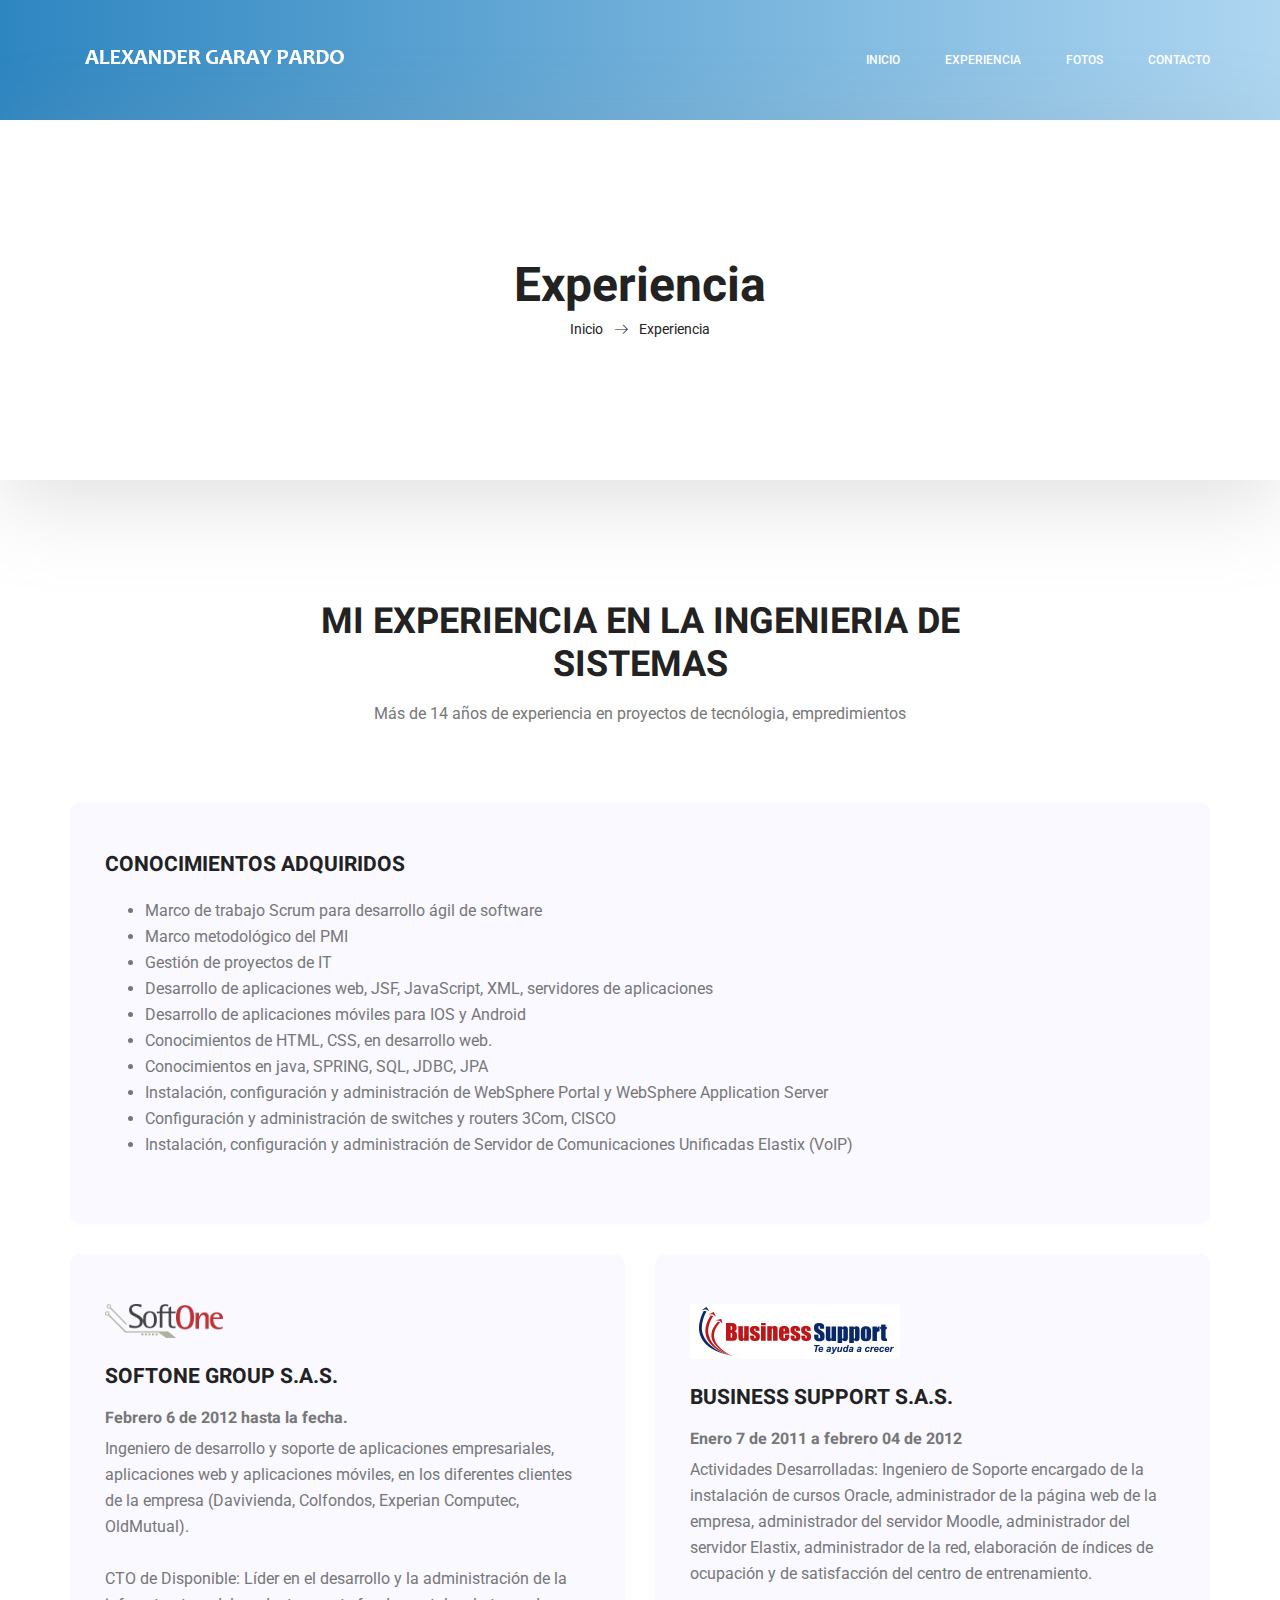
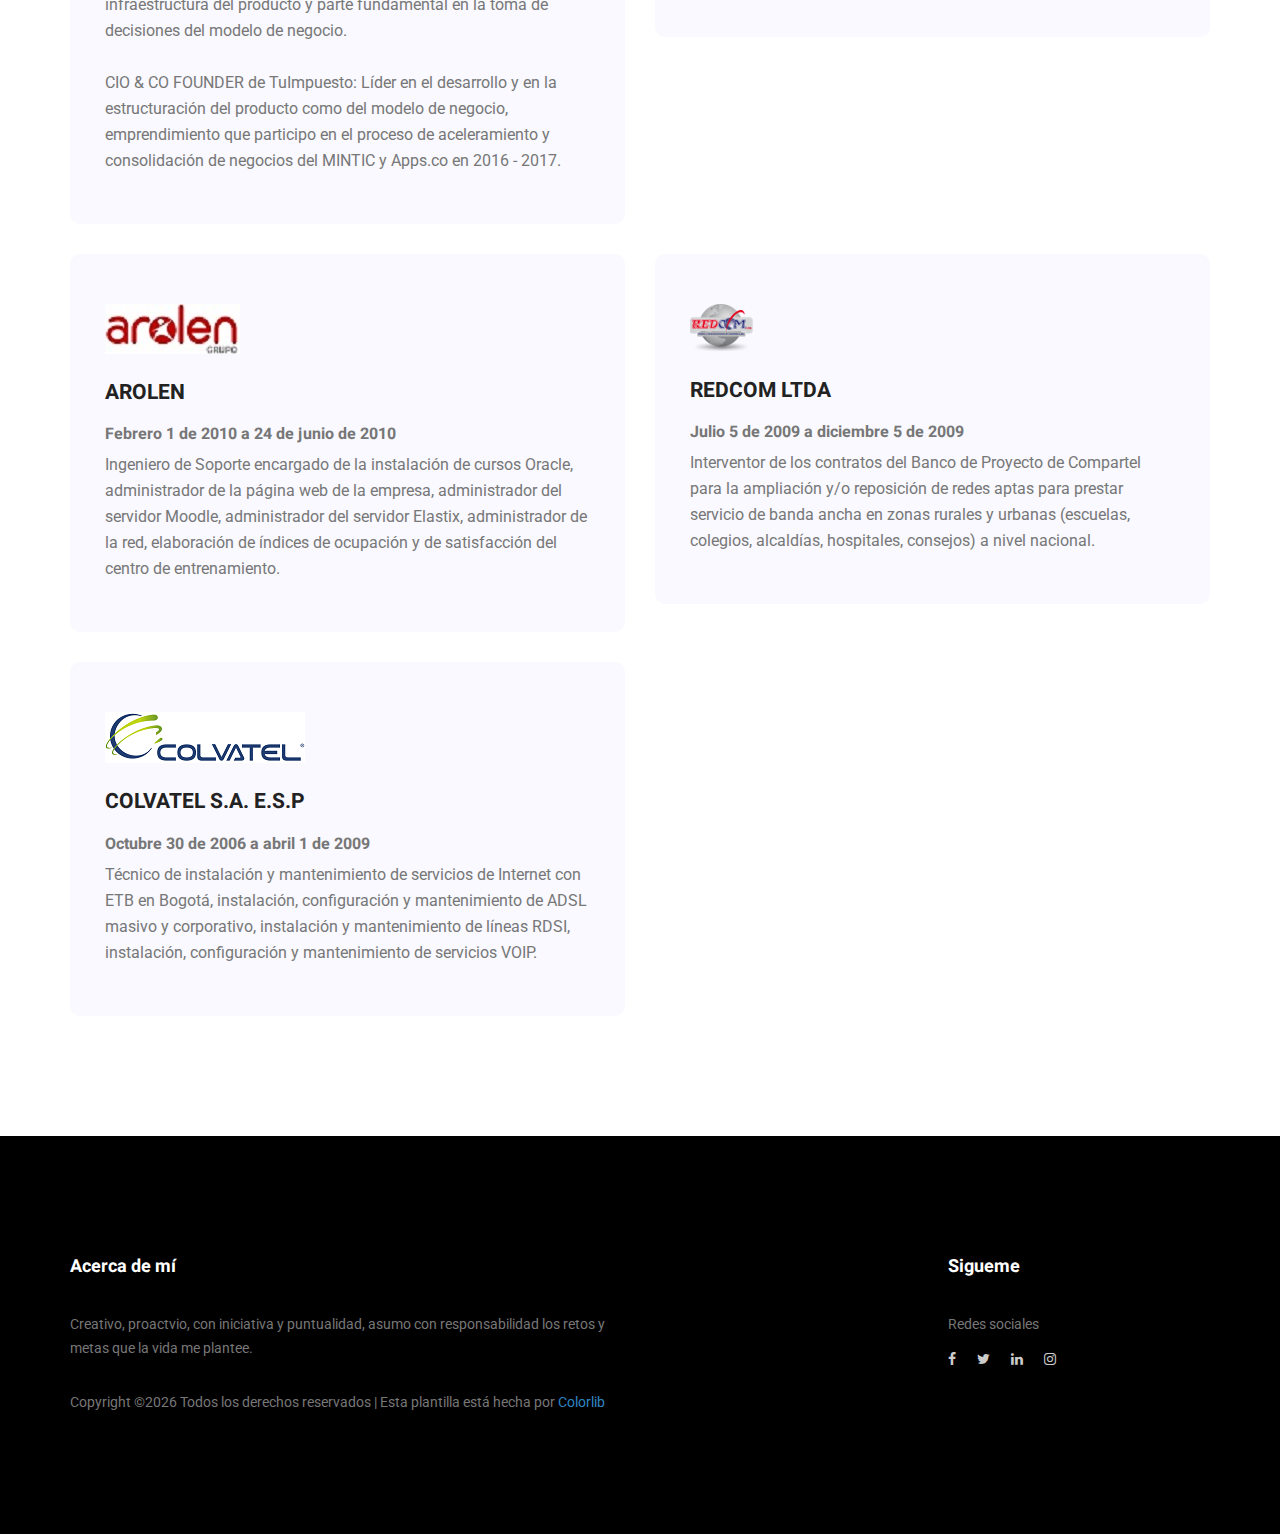
<file: experiencia.html>
<!doctype html>
<html lang="en">
    <head>
        <!-- Required meta tags -->
        <meta charset="utf-8">
        <meta name="viewport" content="width=device-width, initial-scale=1, shrink-to-fit=no">
        <link rel="icon" href="img/favicon.png" type="image/png">
        <title>Alexander Gary Pardo</title>
        <!-- Bootstrap CSS -->
        <link rel="stylesheet" href="css/bootstrap.css">
        <link rel="stylesheet" href="vendors/linericon/style.css">
        <link rel="stylesheet" href="css/font-awesome.min.css">
        <link rel="stylesheet" href="vendors/owl-carousel/owl.carousel.min.css">
        <link rel="stylesheet" href="vendors/lightbox/simpleLightbox.css">
        <link rel="stylesheet" href="vendors/nice-select/css/nice-select.css">
        <link rel="stylesheet" href="vendors/animate-css/animate.css">
        <link rel="stylesheet" href="vendors/popup/magnific-popup.css">
        <link rel="stylesheet" href="vendors/flaticon/flaticon.css">
        <!-- main css -->
        <link rel="stylesheet" href="css/style.css">
        <link rel="stylesheet" href="css/responsive.css">
    </head>
    <body>
        
        <!--================Header Menu Area =================-->
        <header class="header_area">
            <div class="main_menu">
				<nav class="navbar navbar-expand-lg navbar-light">
					<div class="container box_1620">
						<!-- Brand and toggle get grouped for better mobile display -->
						<a class="navbar-brand logo_h" href="index.html"><img src="img/logo.png" alt=""></a>
						<button class="navbar-toggler" type="button" data-toggle="collapse" data-target="#navbarSupportedContent" aria-controls="navbarSupportedContent" aria-expanded="false" aria-label="Toggle navigation">
							<span class="icon-bar"></span>
							<span class="icon-bar"></span>
							<span class="icon-bar"></span>
						</button>
						<!-- Collect the nav links, forms, and other content for toggling -->
						<div class="collapse navbar-collapse offset" id="navbarSupportedContent">
							<ul class="nav navbar-nav menu_nav ml-auto">
								<li class="nav-item active"><a class="nav-link" href="index.html">Inicio</a></li> 
								<li class="nav-item"><a class="nav-link" href="experiencia.html">Experiencia</a></li>
								<li class="nav-item"><a class="nav-link" href="portfolio.html">Fotos</a></li> 
								<li class="nav-item"><a class="nav-link" href="contact.html">Contacto</a></li>
							</ul>
						</div> 
					</div>
            	</nav>
            </div>
        </header>
        <!--================Header Menu Area =================-->
        
        <!--================Home Banner Area =================-->
        <section class="banner_area">
            <div class="box_1620">
				<div class="banner_inner d-flex align-items-center">
					<div class="container">
						<div class="banner_content text-center">
							<h2>Experiencia</h2>
							<div class="page_link">
								<a href="index.html">Inicio</a>
								<a href="experiencia.html">Experiencia</a>
							</div>
						</div>
					</div>
				</div>
            </div>
        </section>
        <!--================End Home Banner Area =================-->
        
        <!--================Feature Area =================-->
        <section class="feature_area white_feature p_120">
        	<div class="container">
        		<div class="main_title">
        			<h2>Mi experiencia en la Ingenieria de Sistemas</h2>
					<p>Más de 14 años de experiencia en proyectos de tecnólogia, empredimientos </p>
        		</div>
        		<div class="feature_inner row">
					<div class="col-lg-12 col-md-12">
        				<div class="feature_item">
							<h4>Conocimientos adquiridos</h4>
							<ul>
								<li>Marco de trabajo Scrum para desarrollo ágil de software</li>
								<li>Marco metodológico del PMI</li>
								<li>Gestión de proyectos de IT</li>
								<li>Desarrollo de aplicaciones web, JSF, JavaScript, XML, servidores de aplicaciones</li>
								<li>Desarrollo de aplicaciones móviles para IOS y Android</li>
								<li>Conocimientos de HTML, CSS, en desarrollo web.</li>
								<li>Conocimientos en java, SPRING, SQL, JDBC, JPA</li>
								<li>Instalación, configuración y administración de WebSphere Portal y WebSphere Application Server</li>
								<li>Configuración y administración de switches y routers 3Com, CISCO</li>
								<li>Instalación, configuración y administración de Servidor de Comunicaciones Unificadas Elastix (VoIP)</li>
							</ul>
        				</div>
					</div>
        			<div class="col-lg-6 col-md-6">
        				<div class="feature_item">
        					<img src="img/experiencia/logo-softone.png" alt="SoftOne"><br/><br/>
							<h4>Softone Group S.A.S.</h4>
							<h5>Febrero 6 de 2012 hasta la fecha.</h5>
							<p>Ingeniero de desarrollo y soporte de aplicaciones empresariales, aplicaciones web y aplicaciones móviles, en los diferentes clientes de la empresa (Davivienda, Colfondos, Experian Computec, OldMutual).</p><br/>
							<p>CTO de Disponible: Líder en el desarrollo y la administración de la infraestructura del producto y parte fundamental en la toma de decisiones del modelo de negocio.</p><br/>
							<p>CIO & CO FOUNDER de TuImpuesto: Líder en el desarrollo y en la estructuración del producto como del modelo de negocio, emprendimiento que participo en el proceso de aceleramiento y consolidación de negocios del MINTIC y Apps.co en 2016 - 2017.</p>
        				</div>
					</div>
					<div class="col-lg-6 col-md-6">
        				<div class="feature_item">
        					<img src="img/experiencia/BS_Logo.jpg" alt="SoftOne"><br/><br/>
							<h4>Business Support S.A.S.</h4>
							<h5>Enero 7 de 2011 a febrero 04 de 2012</h5>
							<p>Actividades Desarrolladas: Ingeniero de Soporte encargado de la instalación de cursos Oracle, administrador de la página web de la empresa, administrador del servidor Moodle, administrador del servidor Elastix, administrador de la red, elaboración de índices de ocupación y de satisfacción del centro de entrenamiento.</p>
        				</div>
					</div>
					<div class="col-lg-6 col-md-6">
        				<div class="feature_item">
        					<img src="img/experiencia/Arolen.jpg" alt="SoftOne"><br/><br/>
							<h4>Arolen</h4>
							<h5>Febrero 1 de 2010 a 24 de junio de 2010</h5>
							<p>Ingeniero de Soporte encargado de la instalación de cursos Oracle, administrador de la página web de la empresa, administrador del servidor Moodle, administrador del servidor Elastix, administrador de la red, elaboración de índices de ocupación y de satisfacción del centro de entrenamiento.</p>
        				</div>
					</div>
					<div class="col-lg-6 col-md-6">
        				<div class="feature_item">
        					<img src="img/experiencia/redes-comunicaciones-colombia.png" alt="SoftOne"><br/><br/>
							<h4>RedCom LTDA</h4>
							<h5>Julio 5 de 2009 a diciembre 5 de 2009</h5>
							<p>Interventor de los contratos del Banco de Proyecto de Compartel para la ampliación y/o reposición de redes aptas para prestar servicio de banda ancha en zonas rurales y urbanas (escuelas, colegios, alcaldías, hospitales, consejos) a nivel nacional.</p>
        				</div>
					</div>
					<div class="col-lg-6 col-md-6">
        				<div class="feature_item">
        					<img src="img/experiencia/colvatel-logo.png" alt="SoftOne"><br/><br/>
							<h4>Colvatel S.A. E.S.P</h4>
							<h5>Octubre 30 de 2006 a abril 1 de 2009</h5>
							<p>Técnico de instalación y mantenimiento de servicios de Internet con ETB en Bogotá, instalación, configuración y mantenimiento de ADSL masivo y corporativo, instalación y mantenimiento de líneas RDSI, instalación, configuración y mantenimiento de servicios VOIP.</p>
        				</div>
        			</div>
        			
        		</div>
        	</div>
        </section>
        <!--================End Feature Area =================-->
        
        <!--================Footer Area =================-->
        <footer class="footer_area p_120">
        	<div class="container">
        		<div class="row footer_inner">
        			<div class="col-lg-6 col-sm-6">
        				<aside class="f_widget ab_widget">
        					<div class="f_title">
        						<h3>Acerca de mí</h3>
        					</div>
        					<p>Creativo, proactvio, con iniciativa y puntualidad, asumo con responsabilidad los retos y metas que la vida me plantee.</p>
        					<p><!-- Link back to Colorlib can't be removed. Template is licensed under CC BY 3.0. -->
Copyright &copy;<script>document.write(new Date().getFullYear());</script> Todos los derechos reservados | Esta plantilla está hecha por <a href="https://colorlib.com" target="_blank">Colorlib</a>
<!-- Link back to Colorlib can't be removed. Template is licensed under CC BY 3.0. --></p>
        				</aside>
        			</div>
        			<div class="col-lg-3">
        			</div>
        			<div class="col-lg-3 col-sm-6">
        				<aside class="f_widget social_widget">
        					<div class="f_title">
        						<h3>Sigueme</h3>
        					</div>
        					<p>Redes sociales</p>
        					<ul class="list">
								<li><a href="https://www.facebook.com/alexander.garay" target="_blanck"><i class="fa fa-facebook"></i></a></li>
								<li><a href="https://twitter.com/tutogaray" target="_blanck"><i class="fa fa-twitter"></i></a></li>
								<li><a href="https://co.linkedin.com/in/agaray/" target="_blanck"><i class="fa fa-linkedin"></i></a></li>
								<li><a href="https://www.instagram.com/agarayp/" target="_blanck"><i class="fa fa-instagram"></i></a></li>
        					</ul>
        				</aside>
        			</div>
        		</div>
        	</div>
        </footer>
        <!--================End Footer Area =================-->
        
        
        
        
        
        <!-- Optional JavaScript -->
        <!-- jQuery first, then Popper.js, then Bootstrap JS -->
        <script src="js/jquery-3.3.1.min.js"></script>
        <script src="js/popper.js"></script>
        <script src="js/bootstrap.min.js"></script>
        <script src="js/stellar.js"></script>
        <script src="vendors/lightbox/simpleLightbox.min.js"></script>
        <script src="vendors/nice-select/js/jquery.nice-select.min.js"></script>
        <script src="vendors/isotope/imagesloaded.pkgd.min.js"></script>
        <script src="vendors/isotope/isotope.pkgd.min.js"></script>
        <script src="vendors/owl-carousel/owl.carousel.min.js"></script>
        <script src="vendors/popup/jquery.magnific-popup.min.js"></script>
        <script src="js/jquery.ajaxchimp.min.js"></script>
        <script src="vendors/counter-up/jquery.waypoints.min.js"></script>
        <script src="vendors/counter-up/jquery.counterup.min.js"></script>
        <script src="js/mail-script.js"></script>
        <script src="js/theme.js"></script>
    </body>
</html>
</file>
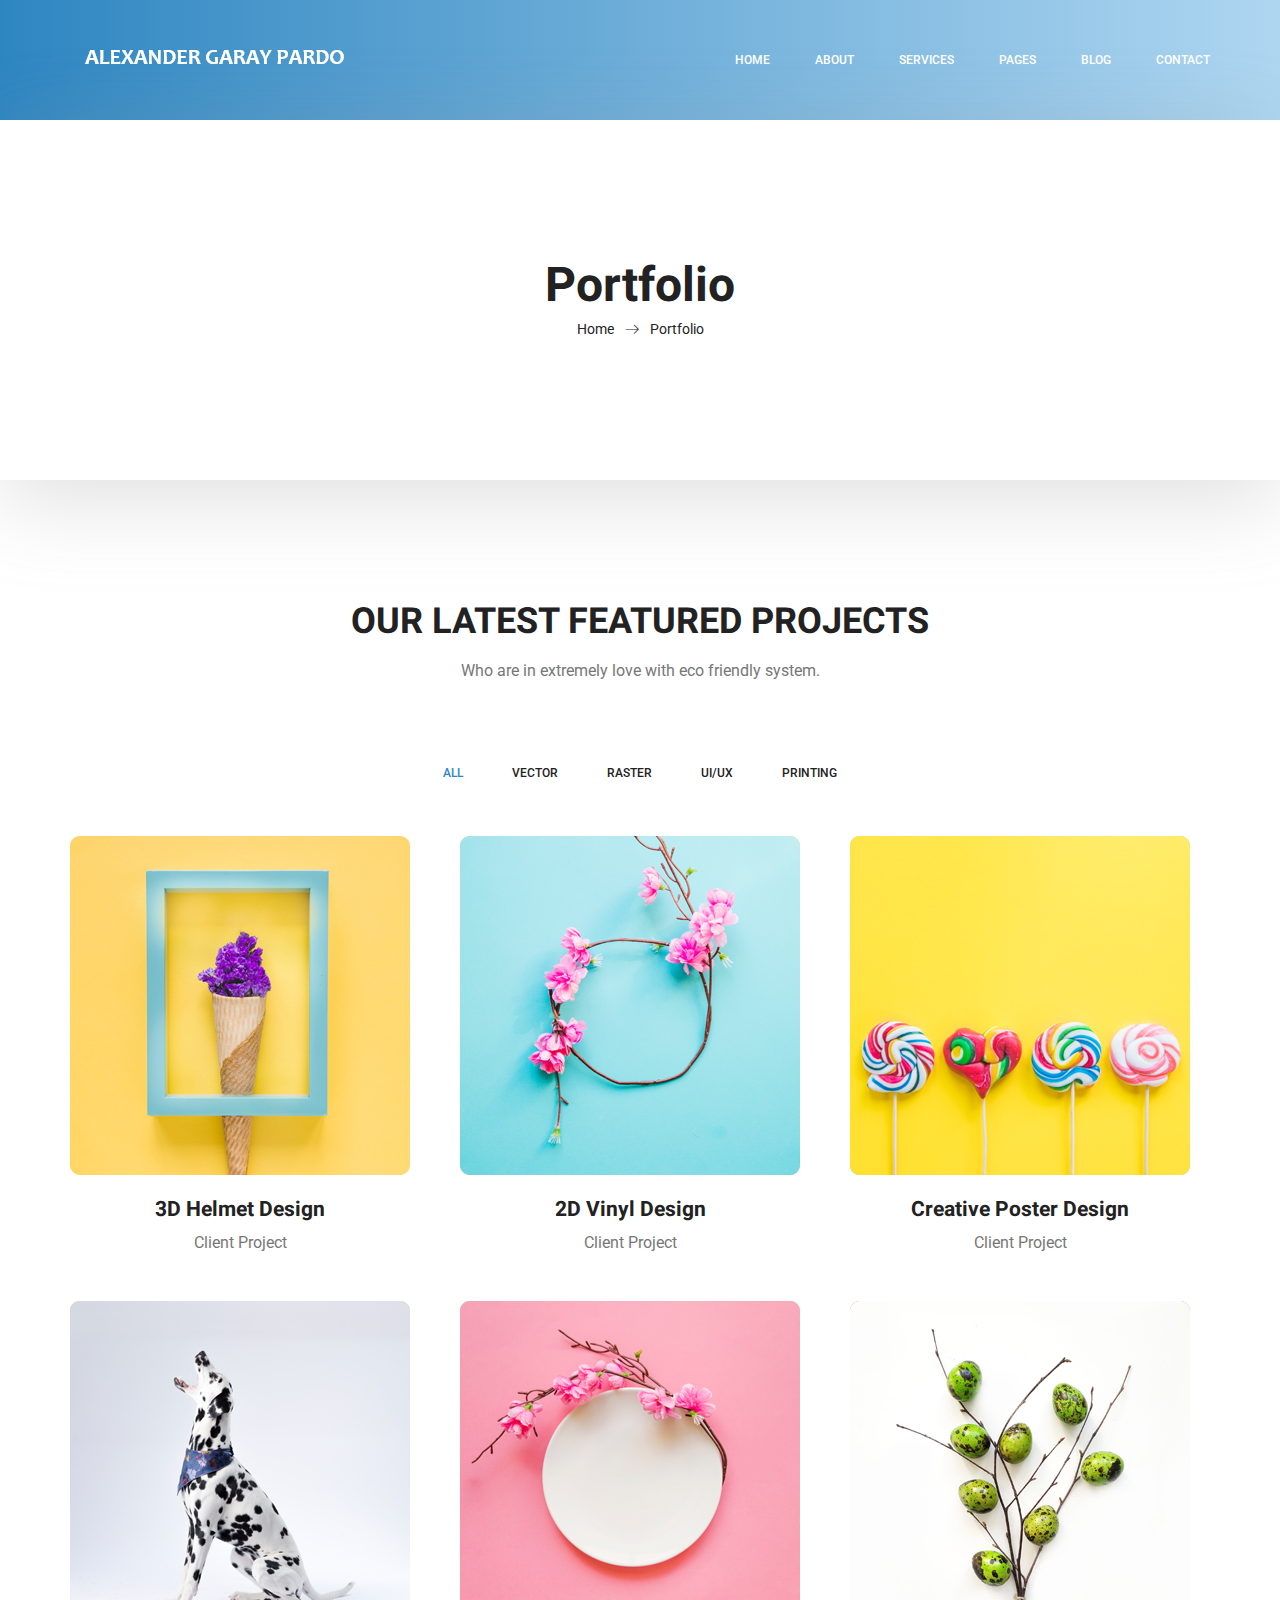
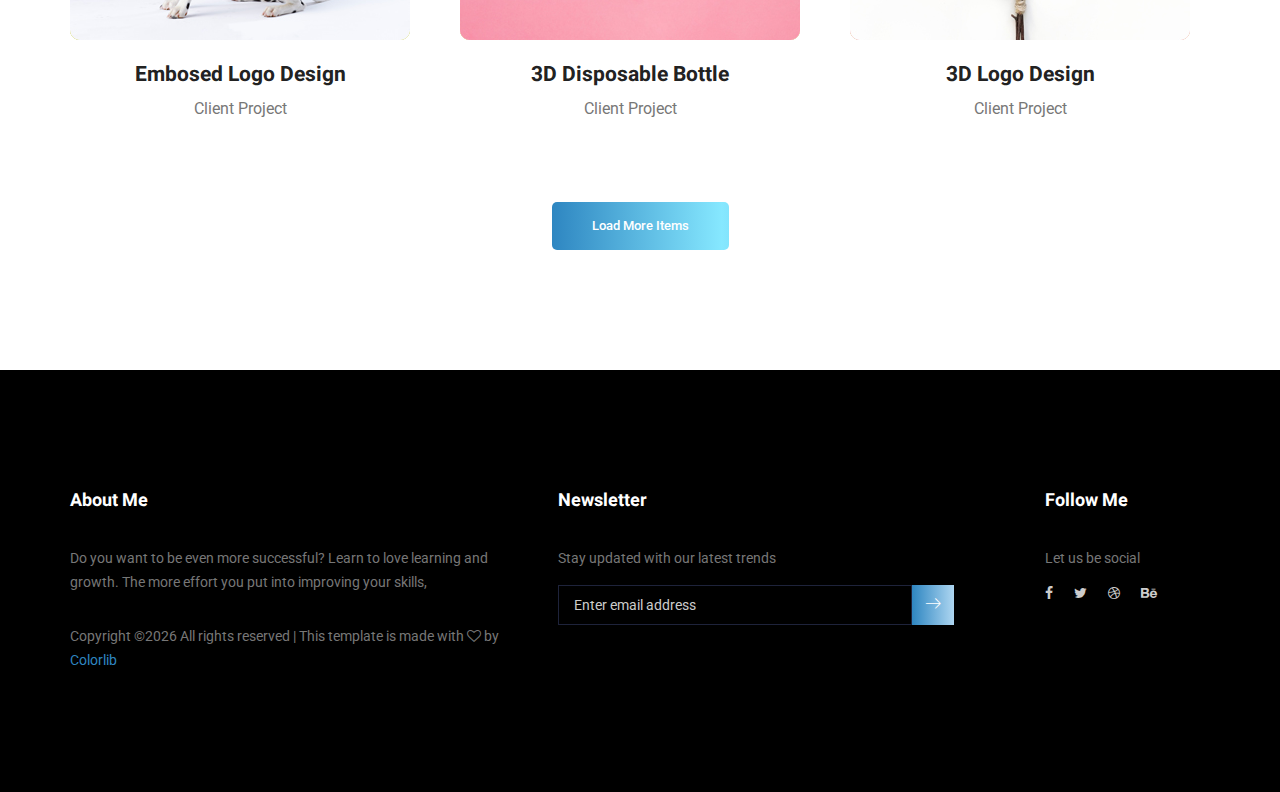
<file: portfolio.html>
<!doctype html>
<html lang="en">
    <head>
        <!-- Required meta tags -->
        <meta charset="utf-8">
        <meta name="viewport" content="width=device-width, initial-scale=1, shrink-to-fit=no">
        <link rel="icon" href="img/favicon.png" type="image/png">
        <title>MeetMe Personal</title>
        <!-- Bootstrap CSS -->
        <link rel="stylesheet" href="css/bootstrap.css">
        <link rel="stylesheet" href="vendors/linericon/style.css">
        <link rel="stylesheet" href="css/font-awesome.min.css">
        <link rel="stylesheet" href="vendors/owl-carousel/owl.carousel.min.css">
        <link rel="stylesheet" href="vendors/lightbox/simpleLightbox.css">
        <link rel="stylesheet" href="vendors/nice-select/css/nice-select.css">
        <link rel="stylesheet" href="vendors/animate-css/animate.css">
        <link rel="stylesheet" href="vendors/popup/magnific-popup.css">
        <link rel="stylesheet" href="vendors/flaticon/flaticon.css">
        <!-- main css -->
        <link rel="stylesheet" href="css/style.css">
        <link rel="stylesheet" href="css/responsive.css">
    </head>
    <body>
        
        <!--================Header Menu Area =================-->
        <header class="header_area">
            <div class="main_menu">
            	<nav class="navbar navbar-expand-lg navbar-light">
					<div class="container box_1620">
						<!-- Brand and toggle get grouped for better mobile display -->
						<a class="navbar-brand logo_h" href="index.html"><img src="img/logo.png" alt=""></a>
						<button class="navbar-toggler" type="button" data-toggle="collapse" data-target="#navbarSupportedContent" aria-controls="navbarSupportedContent" aria-expanded="false" aria-label="Toggle navigation">
							<span class="icon-bar"></span>
							<span class="icon-bar"></span>
							<span class="icon-bar"></span>
						</button>
						<!-- Collect the nav links, forms, and other content for toggling -->
						<div class="collapse navbar-collapse offset" id="navbarSupportedContent">
							<ul class="nav navbar-nav menu_nav ml-auto">
								<li class="nav-item active"><a class="nav-link" href="index.html">Home</a></li> 
								<li class="nav-item"><a class="nav-link" href="about-us.html">About</a></li> 
								<li class="nav-item"><a class="nav-link" href="services.html">Services</a></li> 
								<li class="nav-item submenu dropdown">
									<a href="#" class="nav-link dropdown-toggle" data-toggle="dropdown" role="button" aria-haspopup="true" aria-expanded="false">Pages</a>
									<ul class="dropdown-menu">
										<li class="nav-item"><a class="nav-link" href="portfolio.html">Portfolio</a></li>
										<li class="nav-item"><a class="nav-link" href="elements.html">Elements</a></li>
									</ul>
								</li> 
								<li class="nav-item submenu dropdown">
									<a href="#" class="nav-link dropdown-toggle" data-toggle="dropdown" role="button" aria-haspopup="true" aria-expanded="false">Blog</a>
									<ul class="dropdown-menu">
										<li class="nav-item"><a class="nav-link" href="blog.html">Blog</a></li>
										<li class="nav-item"><a class="nav-link" href="single-blog.html">Blog Details</a></li>
									</ul>
								</li> 
								<li class="nav-item"><a class="nav-link" href="contact.html">Contact</a></li>
							</ul>
						</div> 
					</div>
            	</nav>
            </div>
        </header>
        <!--================Header Menu Area =================-->
        
        <!--================Home Banner Area =================-->
        <section class="banner_area">
            <div class="box_1620">
				<div class="banner_inner d-flex align-items-center">
					<div class="container">
						<div class="banner_content text-center">
							<h2>Portfolio</h2>
							<div class="page_link">
								<a href="index.html">Home</a>
								<a href="portfolio.html">Portfolio</a>
							</div>
						</div>
					</div>
				</div>
            </div>
        </section>
        <!--================End Home Banner Area =================-->
        
        <!--================Home Gallery Area =================-->
        <section class="home_gallery_area p_120">
        	<div class="container">
        		<div class="main_title">
        			<h2>Our Latest Featured Projects</h2>
        			<p>Who are in extremely love with eco friendly system.</p>
        		</div>
        		<div class="isotope_fillter">
        			<ul class="gallery_filter list">
						<li class="active" data-filter="*"><a href="#">All</a></li>
						<li data-filter=".brand"><a href="#">Vector</a></li>
						<li data-filter=".manipul"><a href="#">Raster</a></li>
						<li data-filter=".creative"><a href="#">UI/UX</a></li>
						<li data-filter=".design"><a href="#">Printing</a></li>
					</ul>
        		</div>
        	</div>
        	<div class="container">
        		<div class="gallery_f_inner row imageGallery1">
        			<div class="col-lg-4 col-md-4 col-sm-6 brand manipul design print">
        				<div class="h_gallery_item">
        					<div class="g_img_item">
        						<img class="img-fluid" src="img/gallery/project-1.jpg" alt="">
        						<a class="light" href="img/gallery/project-1.jpg"><img src="img/gallery/icon.png" alt=""></a>
        					</div>
        					<div class="g_item_text">
        						<h4>3D Helmet Design</h4>
        						<p>Client Project</p>
        					</div>
        				</div>
        			</div>
        			<div class="col-lg-4 col-md-4 col-sm-6 brand manipul creative">
        				<div class="h_gallery_item">
        					<div class="g_img_item">
        						<img class="img-fluid" src="img/gallery/project-2.jpg" alt="">
        						<a class="light" href="img/gallery/project-2.jpg"><img src="img/gallery/icon.png" alt=""></a>
        					</div>
        					<div class="g_item_text">
        						<h4>2D Vinyl Design</h4>
        						<p>Client Project</p>
        					</div>
        				</div>
        			</div>
        			<div class="col-lg-4 col-md-4 col-sm-6 manipul creative design print">
        				<div class="h_gallery_item">
        					<div class="g_img_item">
        						<img class="img-fluid" src="img/gallery/project-3.jpg" alt="">
        						<a class="light" href="img/gallery/project-3.jpg"><img src="img/gallery/icon.png" alt=""></a>
        					</div>
        					<div class="g_item_text">
        						<h4>Creative Poster Design</h4>
        						<p>Client Project</p>
        					</div>
        				</div>
        			</div>
        			<div class="col-lg-4 col-md-4 col-sm-6 brand creative print">
        				<div class="h_gallery_item">
        					<div class="g_img_item">
        						<img class="img-fluid" src="img/gallery/project-4.jpg" alt="">
        						<a class="light" href="img/gallery/project-4.jpg"><img src="img/gallery/icon.png" alt=""></a>
        					</div>
        					<div class="g_item_text">
        						<h4>Embosed Logo Design</h4>
        						<p>Client Project</p>
        					</div>
        				</div>
        			</div>
        			<div class="col-lg-4 col-md-4 col-sm-6 brand manipul design">
        				<div class="h_gallery_item">
        					<div class="g_img_item">
        						<img class="img-fluid" src="img/gallery/project-5.jpg" alt="">
        						<a class="light" href="img/gallery/project-5.jpg"><img src="img/gallery/icon.png" alt=""></a>
        					</div>
        					<div class="g_item_text">
        						<h4>3D Disposable Bottle</h4>
        						<p>Client Project</p>
        					</div>
        				</div>
        			</div>
        			<div class="col-lg-4 col-md-4 col-sm-6 brand creative">
        				<div class="h_gallery_item">
        					<div class="g_img_item">
        						<img class="img-fluid" src="img/gallery/project-6.jpg" alt="">
        						<a class="light" href="img/gallery/project-6.jpg"><img src="img/gallery/icon.png" alt=""></a>
        					</div>
        					<div class="g_item_text">
        						<h4>3D Logo Design</h4>
        						<p>Client Project</p>
        					</div>
        				</div>
        			</div>
        		</div>
        		<div class="more_btn">
        			<a class="main_btn" href="#">Load More Items</a>
        		</div>
        	</div>
        </section>
        <!--================End Home Gallery Area =================-->
        
        <!--================Footer Area =================-->
        <footer class="footer_area p_120">
        	<div class="container">
        		<div class="row footer_inner">
        			<div class="col-lg-5 col-sm-6">
        				<aside class="f_widget ab_widget">
        					<div class="f_title">
        						<h3>About Me</h3>
        					</div>
        					<p>Do you want to be even more successful? Learn to love learning and growth. The more effort you put into improving your skills,</p>
        					<p><!-- Link back to Colorlib can't be removed. Template is licensed under CC BY 3.0. -->
Copyright &copy;<script>document.write(new Date().getFullYear());</script> All rights reserved | This template is made with <i class="fa fa-heart-o" aria-hidden="true"></i> by <a href="https://colorlib.com" target="_blank">Colorlib</a>
<!-- Link back to Colorlib can't be removed. Template is licensed under CC BY 3.0. --></p>
        				</aside>
        			</div>
        			<div class="col-lg-5 col-sm-6">
        				<aside class="f_widget news_widget">
        					<div class="f_title">
        						<h3>Newsletter</h3>
        					</div>
        					<p>Stay updated with our latest trends</p>
        					<div id="mc_embed_signup">
                                <form target="_blank" action="https://spondonit.us12.list-manage.com/subscribe/post?u=1462626880ade1ac87bd9c93a&amp;id=92a4423d01" method="get" class="subscribe_form relative">
                                	<div class="input-group d-flex flex-row">
                                        <input name="EMAIL" placeholder="Enter email address" onfocus="this.placeholder = ''" onblur="this.placeholder = 'Email Address '" required="" type="email">
                                        <button class="btn sub-btn"><span class="lnr lnr-arrow-right"></span></button>		
                                    </div>				
                                    <div class="mt-10 info"></div>
                                </form>
                            </div>
        				</aside>
        			</div>
        			<div class="col-lg-2">
        				<aside class="f_widget social_widget">
        					<div class="f_title">
        						<h3>Follow Me</h3>
        					</div>
        					<p>Let us be social</p>
        					<ul class="list">
        						<li><a href="#"><i class="fa fa-facebook"></i></a></li>
        						<li><a href="#"><i class="fa fa-twitter"></i></a></li>
        						<li><a href="#"><i class="fa fa-dribbble"></i></a></li>
        						<li><a href="#"><i class="fa fa-behance"></i></a></li>
        					</ul>
        				</aside>
        			</div>
        		</div>
        	</div>
        </footer>
        <!--================End Footer Area =================-->
        
        
        
        
        <!-- Optional JavaScript -->
        <!-- jQuery first, then Popper.js, then Bootstrap JS -->
        <script src="js/jquery-3.3.1.min.js"></script>
        <script src="js/popper.js"></script>
        <script src="js/bootstrap.min.js"></script>
        <script src="js/stellar.js"></script>
        <script src="vendors/lightbox/simpleLightbox.min.js"></script>
        <script src="vendors/nice-select/js/jquery.nice-select.min.js"></script>
        <script src="vendors/isotope/imagesloaded.pkgd.min.js"></script>
        <script src="vendors/isotope/isotope.pkgd.min.js"></script>
        <script src="vendors/owl-carousel/owl.carousel.min.js"></script>
        <script src="vendors/popup/jquery.magnific-popup.min.js"></script>
        <script src="js/jquery.ajaxchimp.min.js"></script>
        <script src="vendors/counter-up/jquery.waypoints.min.js"></script>
        <script src="vendors/counter-up/jquery.counterup.min.js"></script>
        <script src="js/mail-script.js"></script>
        <script src="js/theme.js"></script>
    </body>
</html>
</file>
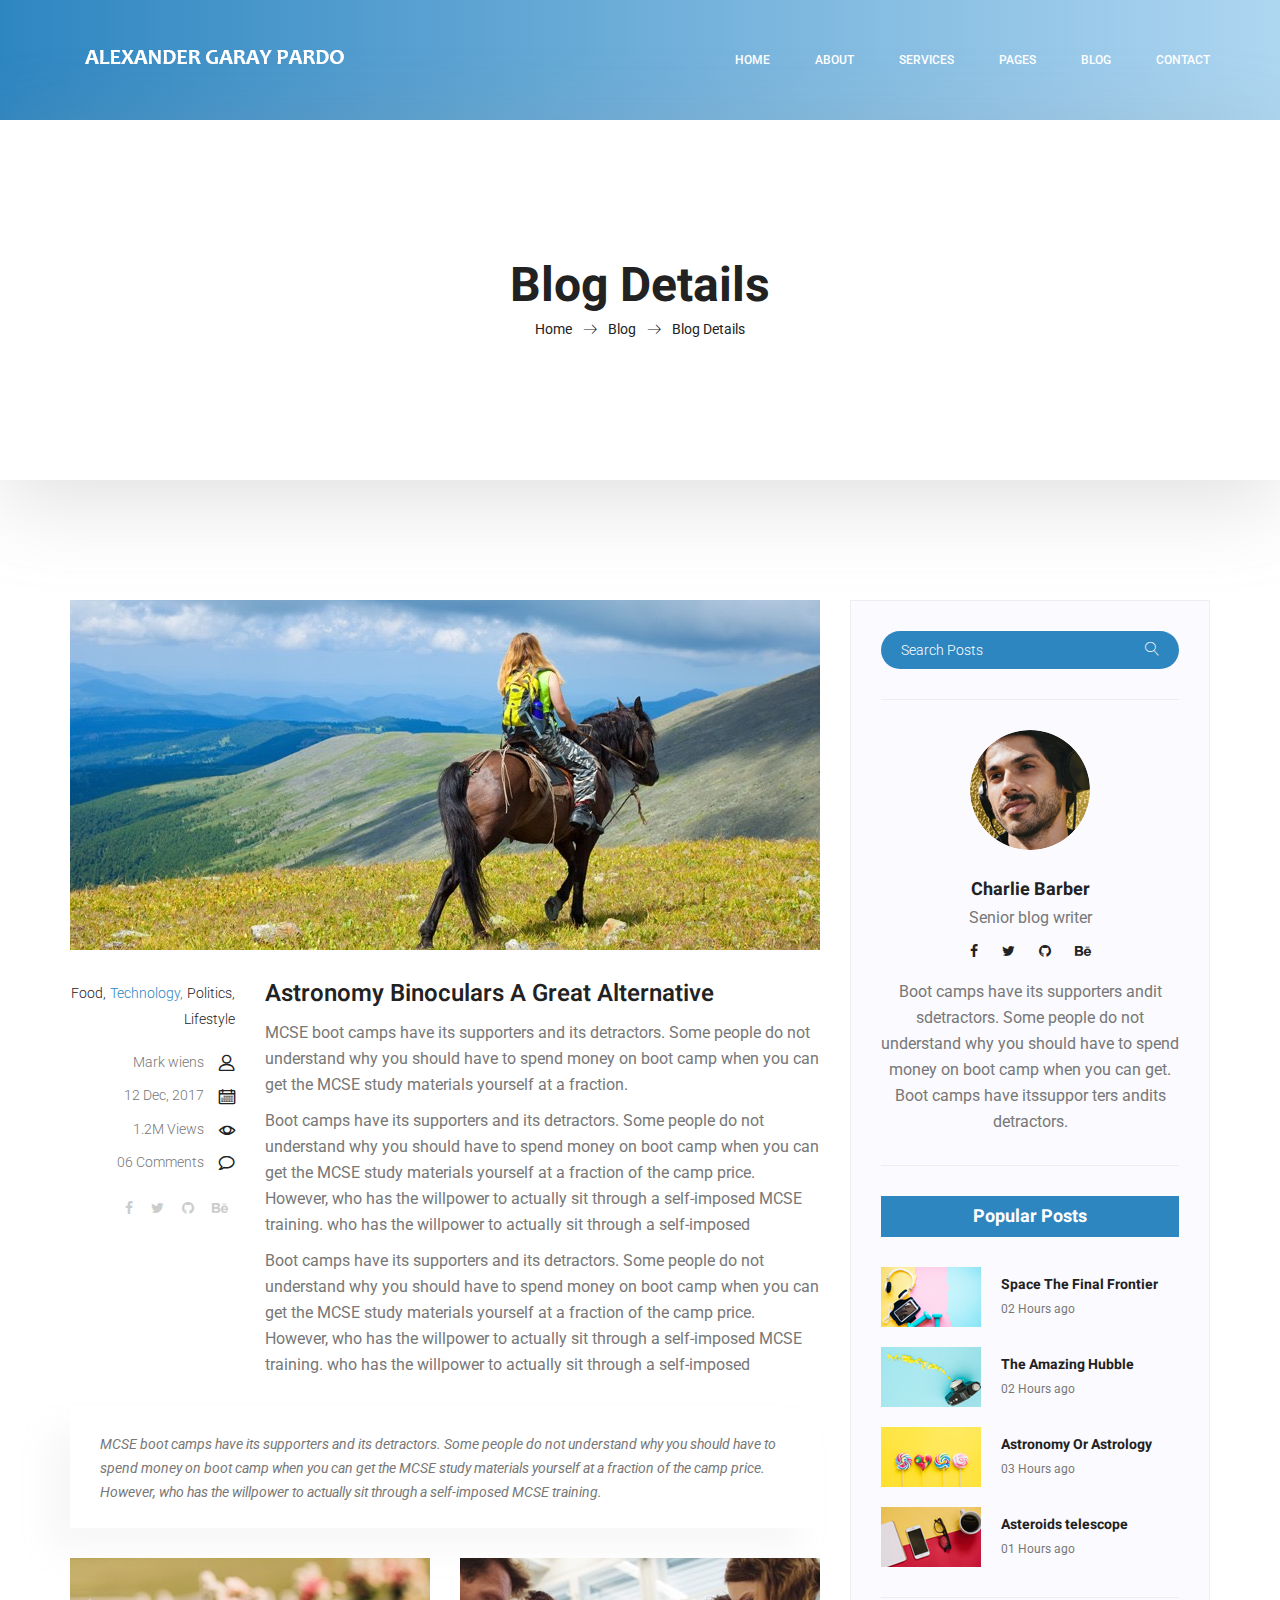
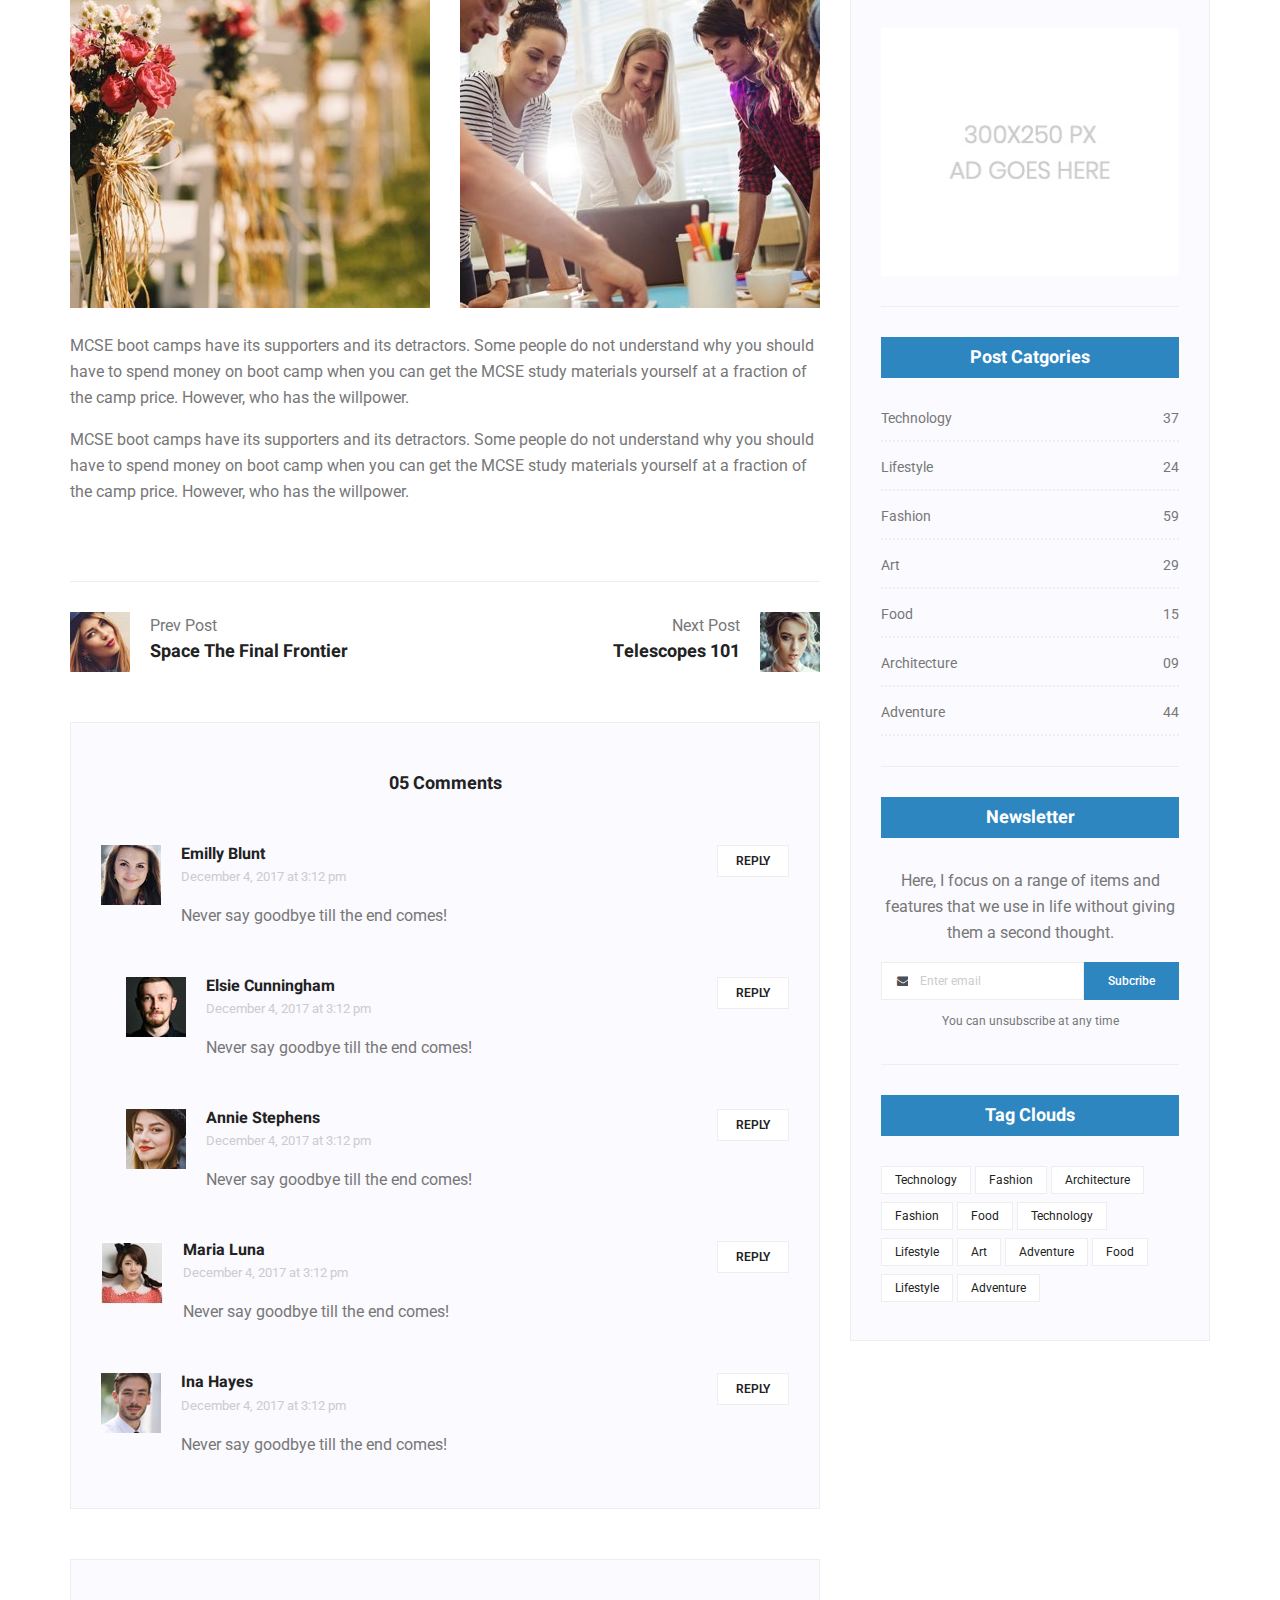
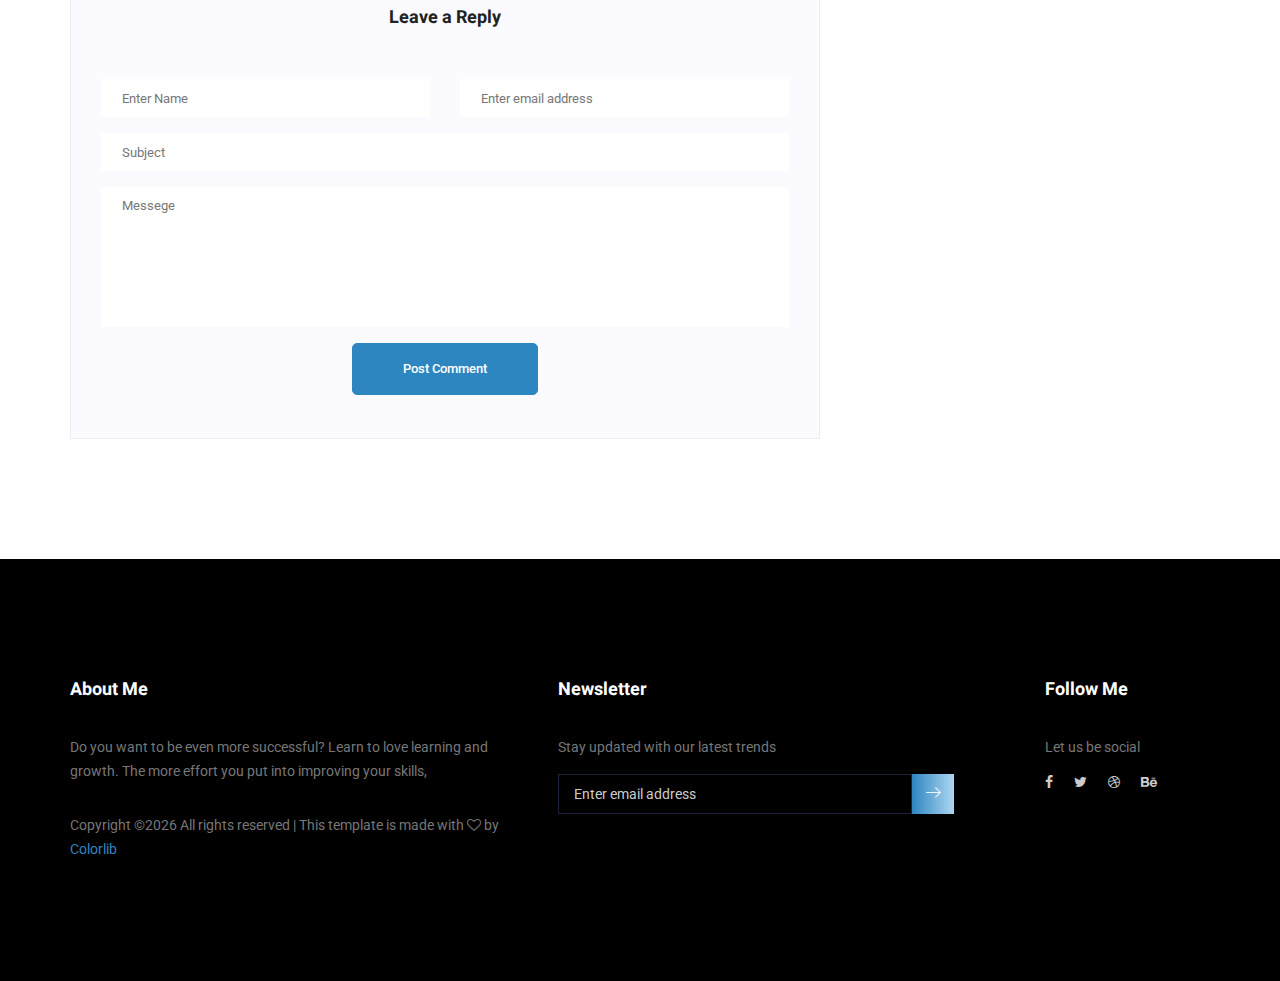
<file: single-blog.html>
<!doctype html>
<html lang="en">
    <head>
        <!-- Required meta tags -->
        <meta charset="utf-8">
        <meta name="viewport" content="width=device-width, initial-scale=1, shrink-to-fit=no">
        <link rel="icon" href="img/favicon.png" type="image/png">
        <title>MeetMe Personal</title>
        <!-- Bootstrap CSS -->
        <link rel="stylesheet" href="css/bootstrap.css">
        <link rel="stylesheet" href="vendors/linericon/style.css">
        <link rel="stylesheet" href="css/font-awesome.min.css">
        <link rel="stylesheet" href="vendors/owl-carousel/owl.carousel.min.css">
        <link rel="stylesheet" href="vendors/lightbox/simpleLightbox.css">
        <link rel="stylesheet" href="vendors/nice-select/css/nice-select.css">
        <link rel="stylesheet" href="vendors/animate-css/animate.css">
        <link rel="stylesheet" href="vendors/popup/magnific-popup.css">
        <!-- main css -->
        <link rel="stylesheet" href="css/style.css">
        <link rel="stylesheet" href="css/responsive.css">
    </head>
    <body>
        
        <!--================Header Menu Area =================-->
        <header class="header_area">
            <div class="main_menu">
            	<nav class="navbar navbar-expand-lg navbar-light">
					<div class="container box_1620">
						<!-- Brand and toggle get grouped for better mobile display -->
						<a class="navbar-brand logo_h" href="index.html"><img src="img/logo.png" alt=""></a>
						<button class="navbar-toggler" type="button" data-toggle="collapse" data-target="#navbarSupportedContent" aria-controls="navbarSupportedContent" aria-expanded="false" aria-label="Toggle navigation">
							<span class="icon-bar"></span>
							<span class="icon-bar"></span>
							<span class="icon-bar"></span>
						</button>
						<!-- Collect the nav links, forms, and other content for toggling -->
						<div class="collapse navbar-collapse offset" id="navbarSupportedContent">
							<ul class="nav navbar-nav menu_nav ml-auto">
								<li class="nav-item active"><a class="nav-link" href="index.html">Home</a></li> 
								<li class="nav-item"><a class="nav-link" href="about-us.html">About</a></li> 
								<li class="nav-item"><a class="nav-link" href="services.html">Services</a></li> 
								<li class="nav-item submenu dropdown">
									<a href="#" class="nav-link dropdown-toggle" data-toggle="dropdown" role="button" aria-haspopup="true" aria-expanded="false">Pages</a>
									<ul class="dropdown-menu">
										<li class="nav-item"><a class="nav-link" href="portfolio.html">Portfolio</a></li>
										<li class="nav-item"><a class="nav-link" href="elements.html">Elements</a></li>
									</ul>
								</li> 
								<li class="nav-item submenu dropdown">
									<a href="#" class="nav-link dropdown-toggle" data-toggle="dropdown" role="button" aria-haspopup="true" aria-expanded="false">Blog</a>
									<ul class="dropdown-menu">
										<li class="nav-item"><a class="nav-link" href="blog.html">Blog</a></li>
										<li class="nav-item"><a class="nav-link" href="single-blog.html">Blog Details</a></li>
									</ul>
								</li> 
								<li class="nav-item"><a class="nav-link" href="contact.html">Contact</a></li>
							</ul>
						</div> 
					</div>
            	</nav>
            </div>
        </header>
        <!--================Header Menu Area =================-->
        
        <!--================Home Banner Area =================-->
        <section class="banner_area">
            <div class="box_1620">
				<div class="banner_inner d-flex align-items-center">
					<div class="container">
						<div class="banner_content text-center">
							<h2>Blog Details</h2>
							<div class="page_link">
								<a href="index.html">Home</a>
								<a href="blog.html">Blog</a>
								<a href="single-blog.html">Blog Details</a>
							</div>
						</div>
					</div>
				</div>
            </div>
        </section>
        <!--================End Home Banner Area =================-->
        
        <!--================Blog Area =================-->
        <section class="blog_area single-post-area p_120">
            <div class="container">
                <div class="row">
                    <div class="col-lg-8 posts-list">
                        <div class="single-post row">
                            <div class="col-lg-12">
                                <div class="feature-img">
                                    <img class="img-fluid" src="img/blog/feature-img1.jpg" alt="">
                                </div>									
                            </div>
                            <div class="col-lg-3  col-md-3">
                                <div class="blog_info text-right">
                                    <div class="post_tag">
                                        <a href="#">Food,</a>
                                        <a class="active" href="#">Technology,</a>
                                        <a href="#">Politics,</a>
                                        <a href="#">Lifestyle</a>
                                    </div>
                                    <ul class="blog_meta list">
                                        <li><a href="#">Mark wiens<i class="lnr lnr-user"></i></a></li>
                                        <li><a href="#">12 Dec, 2017<i class="lnr lnr-calendar-full"></i></a></li>
                                        <li><a href="#">1.2M Views<i class="lnr lnr-eye"></i></a></li>
                                        <li><a href="#">06 Comments<i class="lnr lnr-bubble"></i></a></li>
                                    </ul>
                                    <ul class="social-links">
                                        <li><a href="#"><i class="fa fa-facebook"></i></a></li>
                                        <li><a href="#"><i class="fa fa-twitter"></i></a></li>
                                        <li><a href="#"><i class="fa fa-github"></i></a></li>
                                        <li><a href="#"><i class="fa fa-behance"></i></a></li>
                                    </ul>
                                </div>
                            </div>
                            <div class="col-lg-9 col-md-9 blog_details">
                                <h2>Astronomy Binoculars A Great Alternative</h2>
                                <p class="excert">
                                    MCSE boot camps have its supporters and its detractors. Some people do not understand why you should have to spend money on boot camp when you can get the MCSE study materials yourself at a fraction.
                                </p>
                                <p>
                                    Boot camps have its supporters and its detractors. Some people do not understand why you should have to spend money on boot camp when you can get the MCSE study materials yourself at a fraction of the camp price. However, who has the willpower to actually sit through a self-imposed MCSE training. who has the willpower to actually sit through a self-imposed
                                </p>
                                <p>
                                    Boot camps have its supporters and its detractors. Some people do not understand why you should have to spend money on boot camp when you can get the MCSE study materials yourself at a fraction of the camp price. However, who has the willpower to actually sit through a self-imposed MCSE training. who has the willpower to actually sit through a self-imposed
                                </p>
                            </div>
                            <div class="col-lg-12">
                                <div class="quotes">
                                    MCSE boot camps have its supporters and its detractors. Some people do not understand why you should have to spend money on boot camp when you can get the MCSE study materials yourself at a fraction of the camp price. However, who has the willpower to actually sit through a self-imposed MCSE training.										
                                </div>
                                <div class="row">
                                    <div class="col-6">
                                        <img class="img-fluid" src="img/blog/post-img1.jpg" alt="">
                                    </div>
                                    <div class="col-6">
                                        <img class="img-fluid" src="img/blog/post-img2.jpg" alt="">
                                    </div>	
                                    <div class="col-lg-12 mt-25">
                                        <p>
                                            MCSE boot camps have its supporters and its detractors. Some people do not understand why you should have to spend money on boot camp when you can get the MCSE study materials yourself at a fraction of the camp price. However, who has the willpower.
                                        </p>
                                        <p>
                                            MCSE boot camps have its supporters and its detractors. Some people do not understand why you should have to spend money on boot camp when you can get the MCSE study materials yourself at a fraction of the camp price. However, who has the willpower.
                                        </p>											
                                    </div>									
                                </div>
                            </div>
                        </div>
                        <div class="navigation-area">
                            <div class="row">
                                <div class="col-lg-6 col-md-6 col-12 nav-left flex-row d-flex justify-content-start align-items-center">
                                    <div class="thumb">
                                        <a href="#"><img class="img-fluid" src="img/blog/prev.jpg" alt=""></a>
                                    </div>
                                    <div class="arrow">
                                        <a href="#"><span class="lnr text-white lnr-arrow-left"></span></a>
                                    </div>
                                    <div class="detials">
                                        <p>Prev Post</p>
                                        <a href="#"><h4>Space The Final Frontier</h4></a>
                                    </div>
                                </div>
                                <div class="col-lg-6 col-md-6 col-12 nav-right flex-row d-flex justify-content-end align-items-center">
                                    <div class="detials">
                                        <p>Next Post</p>
                                        <a href="#"><h4>Telescopes 101</h4></a>
                                    </div>
                                    <div class="arrow">
                                        <a href="#"><span class="lnr text-white lnr-arrow-right"></span></a>
                                    </div>
                                    <div class="thumb">
                                        <a href="#"><img class="img-fluid" src="img/blog/next.jpg" alt=""></a>
                                    </div>										
                                </div>									
                            </div>
                        </div>
                        <div class="comments-area">
                            <h4>05 Comments</h4>
                            <div class="comment-list">
                                <div class="single-comment justify-content-between d-flex">
                                    <div class="user justify-content-between d-flex">
                                        <div class="thumb">
                                            <img src="img/blog/c1.jpg" alt="">
                                        </div>
                                        <div class="desc">
                                            <h5><a href="#">Emilly Blunt</a></h5>
                                            <p class="date">December 4, 2017 at 3:12 pm </p>
                                            <p class="comment">
                                                Never say goodbye till the end comes!
                                            </p>
                                        </div>
                                    </div>
                                    <div class="reply-btn">
                                           <a href="" class="btn-reply text-uppercase">reply</a> 
                                    </div>
                                </div>
                            </div>	
                            <div class="comment-list left-padding">
                                <div class="single-comment justify-content-between d-flex">
                                    <div class="user justify-content-between d-flex">
                                        <div class="thumb">
                                            <img src="img/blog/c2.jpg" alt="">
                                        </div>
                                        <div class="desc">
                                            <h5><a href="#">Elsie Cunningham</a></h5>
                                            <p class="date">December 4, 2017 at 3:12 pm </p>
                                            <p class="comment">
                                                Never say goodbye till the end comes!
                                            </p>
                                        </div>
                                    </div>
                                    <div class="reply-btn">
                                           <a href="" class="btn-reply text-uppercase">reply</a> 
                                    </div>
                                </div>
                            </div>	
                            <div class="comment-list left-padding">
                                <div class="single-comment justify-content-between d-flex">
                                    <div class="user justify-content-between d-flex">
                                        <div class="thumb">
                                            <img src="img/blog/c3.jpg" alt="">
                                        </div>
                                        <div class="desc">
                                            <h5><a href="#">Annie Stephens</a></h5>
                                            <p class="date">December 4, 2017 at 3:12 pm </p>
                                            <p class="comment">
                                                Never say goodbye till the end comes!
                                            </p>
                                        </div>
                                    </div>
                                    <div class="reply-btn">
                                           <a href="" class="btn-reply text-uppercase">reply</a> 
                                    </div>
                                </div>
                            </div>	
                            <div class="comment-list">
                                <div class="single-comment justify-content-between d-flex">
                                    <div class="user justify-content-between d-flex">
                                        <div class="thumb">
                                            <img src="img/blog/c4.jpg" alt="">
                                        </div>
                                        <div class="desc">
                                            <h5><a href="#">Maria Luna</a></h5>
                                            <p class="date">December 4, 2017 at 3:12 pm </p>
                                            <p class="comment">
                                                Never say goodbye till the end comes!
                                            </p>
                                        </div>
                                    </div>
                                    <div class="reply-btn">
                                           <a href="" class="btn-reply text-uppercase">reply</a> 
                                    </div>
                                </div>
                            </div>	
                            <div class="comment-list">
                                <div class="single-comment justify-content-between d-flex">
                                    <div class="user justify-content-between d-flex">
                                        <div class="thumb">
                                            <img src="img/blog/c5.jpg" alt="">
                                        </div>
                                        <div class="desc">
                                            <h5><a href="#">Ina Hayes</a></h5>
                                            <p class="date">December 4, 2017 at 3:12 pm </p>
                                            <p class="comment">
                                                Never say goodbye till the end comes!
                                            </p>
                                        </div>
                                    </div>
                                    <div class="reply-btn">
                                           <a href="" class="btn-reply text-uppercase">reply</a> 
                                    </div>
                                </div>
                            </div>	                                             				
                        </div>
                        <div class="comment-form">
                            <h4>Leave a Reply</h4>
                            <form>
                                <div class="form-group form-inline">
                                  <div class="form-group col-lg-6 col-md-6 name">
                                    <input type="text" class="form-control" id="name" placeholder="Enter Name" onfocus="this.placeholder = ''" onblur="this.placeholder = 'Enter Name'">
                                  </div>
                                  <div class="form-group col-lg-6 col-md-6 email">
                                    <input type="email" class="form-control" id="email" placeholder="Enter email address" onfocus="this.placeholder = ''" onblur="this.placeholder = 'Enter email address'">
                                  </div>										
                                </div>
                                <div class="form-group">
                                    <input type="text" class="form-control" id="subject" placeholder="Subject" onfocus="this.placeholder = ''" onblur="this.placeholder = 'Subject'">
                                </div>
                                <div class="form-group">
                                    <textarea class="form-control mb-10" rows="5" name="message" placeholder="Messege" onfocus="this.placeholder = ''" onblur="this.placeholder = 'Messege'" required=""></textarea>
                                </div>
                                <a href="#" class="primary-btn submit_btn">Post Comment</a>	
                            </form>
                        </div>
                    </div>
                    <div class="col-lg-4">
                        <div class="blog_right_sidebar">
                            <aside class="single_sidebar_widget search_widget">
                                <div class="input-group">
                                    <input type="text" class="form-control" placeholder="Search Posts">
                                    <span class="input-group-btn">
                                        <button class="btn btn-default" type="button"><i class="lnr lnr-magnifier"></i></button>
                                    </span>
                                </div><!-- /input-group -->
                                <div class="br"></div>
                            </aside>
                            <aside class="single_sidebar_widget author_widget">
                                <img class="author_img rounded-circle" src="img/blog/author.png" alt="">
                                <h4>Charlie Barber</h4>
                                <p>Senior blog writer</p>
                                <div class="social_icon">
                                    <a href="#"><i class="fa fa-facebook"></i></a>
                                    <a href="#"><i class="fa fa-twitter"></i></a>
                                    <a href="#"><i class="fa fa-github"></i></a>
                                    <a href="#"><i class="fa fa-behance"></i></a>
                                </div>
                                <p>Boot camps have its supporters andit sdetractors. Some people do not understand why you should have to spend money on boot camp when you can get. Boot camps have itssuppor ters andits detractors.</p>
                                <div class="br"></div>
                            </aside>
                            <aside class="single_sidebar_widget popular_post_widget">
                                <h3 class="widget_title">Popular Posts</h3>
                                <div class="media post_item">
                                    <img src="img/blog/popular-post/post1.jpg" alt="post">
                                    <div class="media-body">
                                        <a href="blog-details.html"><h3>Space The Final Frontier</h3></a>
                                        <p>02 Hours ago</p>
                                    </div>
                                </div>
                                <div class="media post_item">
                                    <img src="img/blog/popular-post/post2.jpg" alt="post">
                                    <div class="media-body">
                                        <a href="blog-details.html"><h3>The Amazing Hubble</h3></a>
                                        <p>02 Hours ago</p>
                                    </div>
                                </div>
                                <div class="media post_item">
                                    <img src="img/blog/popular-post/post3.jpg" alt="post">
                                    <div class="media-body">
                                        <a href="blog-details.html"><h3>Astronomy Or Astrology</h3></a>
                                        <p>03 Hours ago</p>
                                    </div>
                                </div>
                                <div class="media post_item">
                                    <img src="img/blog/popular-post/post4.jpg" alt="post">
                                    <div class="media-body">
                                        <a href="blog-details.html"><h3>Asteroids telescope</h3></a>
                                        <p>01 Hours ago</p>
                                    </div>
                                </div>
                                <div class="br"></div>
                            </aside>
                            <aside class="single_sidebar_widget ads_widget">
                                <a href="#"><img class="img-fluid" src="img/blog/add.jpg" alt=""></a>
                                <div class="br"></div>
                            </aside>
                            <aside class="single_sidebar_widget post_category_widget">
                                <h4 class="widget_title">Post Catgories</h4>
                                <ul class="list cat-list">
                                    <li>
                                        <a href="#" class="d-flex justify-content-between">
                                            <p>Technology</p>
                                            <p>37</p>
                                        </a>
                                    </li>
                                    <li>
                                        <a href="#" class="d-flex justify-content-between">
                                            <p>Lifestyle</p>
                                            <p>24</p>
                                        </a>
                                    </li>
                                    <li>
                                        <a href="#" class="d-flex justify-content-between">
                                            <p>Fashion</p>
                                            <p>59</p>
                                        </a>
                                    </li>
                                    <li>
                                        <a href="#" class="d-flex justify-content-between">
                                            <p>Art</p>
                                            <p>29</p>
                                        </a>
                                    </li>
                                    <li>
                                        <a href="#" class="d-flex justify-content-between">
                                            <p>Food</p>
                                            <p>15</p>
                                        </a>
                                    </li>
                                    <li>
                                        <a href="#" class="d-flex justify-content-between">
                                            <p>Architecture</p>
                                            <p>09</p>
                                        </a>
                                    </li>
                                    <li>
                                        <a href="#" class="d-flex justify-content-between">
                                            <p>Adventure</p>
                                            <p>44</p>
                                        </a>
                                    </li>															
                                </ul>
                                <div class="br"></div>
                            </aside>
                            <aside class="single-sidebar-widget newsletter_widget">
                                <h4 class="widget_title">Newsletter</h4>
                                <p>
                                Here, I focus on a range of items and features that we use in life without
                                giving them a second thought.
                                </p>
                                <div class="form-group d-flex flex-row">
                                    <div class="input-group">
                                        <div class="input-group-prepend">
                                            <div class="input-group-text"><i class="fa fa-envelope" aria-hidden="true"></i></div>
                                        </div>
                                        <input type="text" class="form-control" id="inlineFormInputGroup" placeholder="Enter email" onfocus="this.placeholder = ''" onblur="this.placeholder = 'Enter email'">
                                    </div>
                                    <a href="#" class="bbtns">Subcribe</a>
                                </div>	
                                <p class="text-bottom">You can unsubscribe at any time</p>	
                                <div class="br"></div>							
                            </aside>
                            <aside class="single-sidebar-widget tag_cloud_widget">
                                <h4 class="widget_title">Tag Clouds</h4>
                                <ul class="list">
                                    <li><a href="#">Technology</a></li>
                                    <li><a href="#">Fashion</a></li>
                                    <li><a href="#">Architecture</a></li>
                                    <li><a href="#">Fashion</a></li>
                                    <li><a href="#">Food</a></li>
                                    <li><a href="#">Technology</a></li>
                                    <li><a href="#">Lifestyle</a></li>
                                    <li><a href="#">Art</a></li>
                                    <li><a href="#">Adventure</a></li>
                                    <li><a href="#">Food</a></li>
                                    <li><a href="#">Lifestyle</a></li>
                                    <li><a href="#">Adventure</a></li>
                                </ul>
                            </aside>
                        </div>
                    </div>
                </div>
            </div>
        </section>
        <!--================Blog Area =================-->
        
        <!--================Footer Area =================-->
        <footer class="footer_area p_120">
        	<div class="container">
        		<div class="row footer_inner">
        			<div class="col-lg-5 col-sm-6">
        				<aside class="f_widget ab_widget">
        					<div class="f_title">
        						<h3>About Me</h3>
        					</div>
        					<p>Do you want to be even more successful? Learn to love learning and growth. The more effort you put into improving your skills,</p>
        					<p><!-- Link back to Colorlib can't be removed. Template is licensed under CC BY 3.0. -->
Copyright &copy;<script>document.write(new Date().getFullYear());</script> All rights reserved | This template is made with <i class="fa fa-heart-o" aria-hidden="true"></i> by <a href="https://colorlib.com" target="_blank">Colorlib</a>
<!-- Link back to Colorlib can't be removed. Template is licensed under CC BY 3.0. --></p>
        				</aside>
        			</div>
        			<div class="col-lg-5 col-sm-6">
        				<aside class="f_widget news_widget">
        					<div class="f_title">
        						<h3>Newsletter</h3>
        					</div>
        					<p>Stay updated with our latest trends</p>
        					<div id="mc_embed_signup">
                                <form target="_blank" action="https://spondonit.us12.list-manage.com/subscribe/post?u=1462626880ade1ac87bd9c93a&amp;id=92a4423d01" method="get" class="subscribe_form relative">
                                	<div class="input-group d-flex flex-row">
                                        <input name="EMAIL" placeholder="Enter email address" onfocus="this.placeholder = ''" onblur="this.placeholder = 'Email Address '" required="" type="email">
                                        <button class="btn sub-btn"><span class="lnr lnr-arrow-right"></span></button>		
                                    </div>				
                                    <div class="mt-10 info"></div>
                                </form>
                            </div>
        				</aside>
        			</div>
        			<div class="col-lg-2">
        				<aside class="f_widget social_widget">
        					<div class="f_title">
        						<h3>Follow Me</h3>
        					</div>
        					<p>Let us be social</p>
        					<ul class="list">
        						<li><a href="#"><i class="fa fa-facebook"></i></a></li>
        						<li><a href="#"><i class="fa fa-twitter"></i></a></li>
        						<li><a href="#"><i class="fa fa-dribbble"></i></a></li>
        						<li><a href="#"><i class="fa fa-behance"></i></a></li>
        					</ul>
        				</aside>
        			</div>
        		</div>
        	</div>
        </footer>
        <!--================End Footer Area =================-->
        
        
        
        
        <!-- Optional JavaScript -->
        <!-- jQuery first, then Popper.js, then Bootstrap JS -->
        <script src="js/jquery-3.3.1.min.js"></script>
        <script src="js/popper.js"></script>
        <script src="js/bootstrap.min.js"></script>
        <script src="js/stellar.js"></script>
        <script src="vendors/lightbox/simpleLightbox.min.js"></script>
        <script src="vendors/nice-select/js/jquery.nice-select.min.js"></script>
        <script src="vendors/isotope/imagesloaded.pkgd.min.js"></script>
        <script src="vendors/isotope/isotope.pkgd.min.js"></script>
        <script src="vendors/owl-carousel/owl.carousel.min.js"></script>
        <script src="vendors/popup/jquery.magnific-popup.min.js"></script>
        <script src="js/jquery.ajaxchimp.min.js"></script>
        <script src="vendors/counter-up/jquery.waypoints.min.js"></script>
        <script src="vendors/counter-up/jquery.counterup.min.js"></script>
        <script src="js/mail-script.js"></script>
        <script src="js/theme.js"></script>
    </body>
</html>
</file>
<file: vendors/linericon/style.css>
@font-face {
	font-family: 'Linearicons-Free';
	src:url('fonts/Linearicons-Free.eot?w118d');
	src:url('fonts/Linearicons-Free.eot?#iefixw118d') format('embedded-opentype'),
		url('fonts/Linearicons-Free.woff2?w118d') format('woff2'),
		url('fonts/Linearicons-Free.woff?w118d') format('woff'),
		url('fonts/Linearicons-Free.ttf?w118d') format('truetype'),
		url('fonts/Linearicons-Free.svg?w118d#Linearicons-Free') format('svg');
	font-weight: normal;
	font-style: normal;
}

.lnr {
	font-family: 'Linearicons-Free';
	speak: none;
	font-style: normal;
	font-weight: normal;
	font-variant: normal;
	text-transform: none;
	line-height: 1;

	/* Better Font Rendering =========== */
	-webkit-font-smoothing: antialiased;
	-moz-osx-font-smoothing: grayscale;
}

.lnr-home:before {
	content: "\e800";
}
.lnr-apartment:before {
	content: "\e801";
}
.lnr-pencil:before {
	content: "\e802";
}
.lnr-magic-wand:before {
	content: "\e803";
}
.lnr-drop:before {
	content: "\e804";
}
.lnr-lighter:before {
	content: "\e805";
}
.lnr-poop:before {
	content: "\e806";
}
.lnr-sun:before {
	content: "\e807";
}
.lnr-moon:before {
	content: "\e808";
}
.lnr-cloud:before {
	content: "\e809";
}
.lnr-cloud-upload:before {
	content: "\e80a";
}
.lnr-cloud-download:before {
	content: "\e80b";
}
.lnr-cloud-sync:before {
	content: "\e80c";
}
.lnr-cloud-check:before {
	content: "\e80d";
}
.lnr-database:before {
	content: "\e80e";
}
.lnr-lock:before {
	content: "\e80f";
}
.lnr-cog:before {
	content: "\e810";
}
.lnr-trash:before {
	content: "\e811";
}
.lnr-dice:before {
	content: "\e812";
}
.lnr-heart:before {
	content: "\e813";
}
.lnr-star:before {
	content: "\e814";
}
.lnr-star-half:before {
	content: "\e815";
}
.lnr-star-empty:before {
	content: "\e816";
}
.lnr-flag:before {
	content: "\e817";
}
.lnr-envelope:before {
	content: "\e818";
}
.lnr-paperclip:before {
	content: "\e819";
}
.lnr-inbox:before {
	content: "\e81a";
}
.lnr-eye:before {
	content: "\e81b";
}
.lnr-printer:before {
	content: "\e81c";
}
.lnr-file-empty:before {
	content: "\e81d";
}
.lnr-file-add:before {
	content: "\e81e";
}
.lnr-enter:before {
	content: "\e81f";
}
.lnr-exit:before {
	content: "\e820";
}
.lnr-graduation-hat:before {
	content: "\e821";
}
.lnr-license:before {
	content: "\e822";
}
.lnr-music-note:before {
	content: "\e823";
}
.lnr-film-play:before {
	content: "\e824";
}
.lnr-camera-video:before {
	content: "\e825";
}
.lnr-camera:before {
	content: "\e826";
}
.lnr-picture:before {
	content: "\e827";
}
.lnr-book:before {
	content: "\e828";
}
.lnr-bookmark:before {
	content: "\e829";
}
.lnr-user:before {
	content: "\e82a";
}
.lnr-users:before {
	content: "\e82b";
}
.lnr-shirt:before {
	content: "\e82c";
}
.lnr-store:before {
	content: "\e82d";
}
.lnr-cart:before {
	content: "\e82e";
}
.lnr-tag:before {
	content: "\e82f";
}
.lnr-phone-handset:before {
	content: "\e830";
}
.lnr-phone:before {
	content: "\e831";
}
.lnr-pushpin:before {
	content: "\e832";
}
.lnr-map-marker:before {
	content: "\e833";
}
.lnr-map:before {
	content: "\e834";
}
.lnr-location:before {
	content: "\e835";
}
.lnr-calendar-full:before {
	content: "\e836";
}
.lnr-keyboard:before {
	content: "\e837";
}
.lnr-spell-check:before {
	content: "\e838";
}
.lnr-screen:before {
	content: "\e839";
}
.lnr-smartphone:before {
	content: "\e83a";
}
.lnr-tablet:before {
	content: "\e83b";
}
.lnr-laptop:before {
	content: "\e83c";
}
.lnr-laptop-phone:before {
	content: "\e83d";
}
.lnr-power-switch:before {
	content: "\e83e";
}
.lnr-bubble:before {
	content: "\e83f";
}
.lnr-heart-pulse:before {
	content: "\e840";
}
.lnr-construction:before {
	content: "\e841";
}
.lnr-pie-chart:before {
	content: "\e842";
}
.lnr-chart-bars:before {
	content: "\e843";
}
.lnr-gift:before {
	content: "\e844";
}
.lnr-diamond:before {
	content: "\e845";
}
.lnr-linearicons:before {
	content: "\e846";
}
.lnr-dinner:before {
	content: "\e847";
}
.lnr-coffee-cup:before {
	content: "\e848";
}
.lnr-leaf:before {
	content: "\e849";
}
.lnr-paw:before {
	content: "\e84a";
}
.lnr-rocket:before {
	content: "\e84b";
}
.lnr-briefcase:before {
	content: "\e84c";
}
.lnr-bus:before {
	content: "\e84d";
}
.lnr-car:before {
	content: "\e84e";
}
.lnr-train:before {
	content: "\e84f";
}
.lnr-bicycle:before {
	content: "\e850";
}
.lnr-wheelchair:before {
	content: "\e851";
}
.lnr-select:before {
	content: "\e852";
}
.lnr-earth:before {
	content: "\e853";
}
.lnr-smile:before {
	content: "\e854";
}
.lnr-sad:before {
	content: "\e855";
}
.lnr-neutral:before {
	content: "\e856";
}
.lnr-mustache:before {
	content: "\e857";
}
.lnr-alarm:before {
	content: "\e858";
}
.lnr-bullhorn:before {
	content: "\e859";
}
.lnr-volume-high:before {
	content: "\e85a";
}
.lnr-volume-medium:before {
	content: "\e85b";
}
.lnr-volume-low:before {
	content: "\e85c";
}
.lnr-volume:before {
	content: "\e85d";
}
.lnr-mic:before {
	content: "\e85e";
}
.lnr-hourglass:before {
	content: "\e85f";
}
.lnr-undo:before {
	content: "\e860";
}
.lnr-redo:before {
	content: "\e861";
}
.lnr-sync:before {
	content: "\e862";
}
.lnr-history:before {
	content: "\e863";
}
.lnr-clock:before {
	content: "\e864";
}
.lnr-download:before {
	content: "\e865";
}
.lnr-upload:before {
	content: "\e866";
}
.lnr-enter-down:before {
	content: "\e867";
}
.lnr-exit-up:before {
	content: "\e868";
}
.lnr-bug:before {
	content: "\e869";
}
.lnr-code:before {
	content: "\e86a";
}
.lnr-link:before {
	content: "\e86b";
}
.lnr-unlink:before {
	content: "\e86c";
}
.lnr-thumbs-up:before {
	content: "\e86d";
}
.lnr-thumbs-down:before {
	content: "\e86e";
}
.lnr-magnifier:before {
	content: "\e86f";
}
.lnr-cross:before {
	content: "\e870";
}
.lnr-menu:before {
	content: "\e871";
}
.lnr-list:before {
	content: "\e872";
}
.lnr-chevron-up:before {
	content: "\e873";
}
.lnr-chevron-down:before {
	content: "\e874";
}
.lnr-chevron-left:before {
	content: "\e875";
}
.lnr-chevron-right:before {
	content: "\e876";
}
.lnr-arrow-up:before {
	content: "\e877";
}
.lnr-arrow-down:before {
	content: "\e878";
}
.lnr-arrow-left:before {
	content: "\e879";
}
.lnr-arrow-right:before {
	content: "\e87a";
}
.lnr-move:before {
	content: "\e87b";
}
.lnr-warning:before {
	content: "\e87c";
}
.lnr-question-circle:before {
	content: "\e87d";
}
.lnr-menu-circle:before {
	content: "\e87e";
}
.lnr-checkmark-circle:before {
	content: "\e87f";
}
.lnr-cross-circle:before {
	content: "\e880";
}
.lnr-plus-circle:before {
	content: "\e881";
}
.lnr-circle-minus:before {
	content: "\e882";
}
.lnr-arrow-up-circle:before {
	content: "\e883";
}
.lnr-arrow-down-circle:before {
	content: "\e884";
}
.lnr-arrow-left-circle:before {
	content: "\e885";
}
.lnr-arrow-right-circle:before {
	content: "\e886";
}
.lnr-chevron-up-circle:before {
	content: "\e887";
}
.lnr-chevron-down-circle:before {
	content: "\e888";
}
.lnr-chevron-left-circle:before {
	content: "\e889";
}
.lnr-chevron-right-circle:before {
	content: "\e88a";
}
.lnr-crop:before {
	content: "\e88b";
}
.lnr-frame-expand:before {
	content: "\e88c";
}
.lnr-frame-contract:before {
	content: "\e88d";
}
.lnr-layers:before {
	content: "\e88e";
}
.lnr-funnel:before {
	content: "\e88f";
}
.lnr-text-format:before {
	content: "\e890";
}
.lnr-text-format-remove:before {
	content: "\e891";
}
.lnr-text-size:before {
	content: "\e892";
}
.lnr-bold:before {
	content: "\e893";
}
.lnr-italic:before {
	content: "\e894";
}
.lnr-underline:before {
	content: "\e895";
}
.lnr-strikethrough:before {
	content: "\e896";
}
.lnr-highlight:before {
	content: "\e897";
}
.lnr-text-align-left:before {
	content: "\e898";
}
.lnr-text-align-center:before {
	content: "\e899";
}
.lnr-text-align-right:before {
	content: "\e89a";
}
.lnr-text-align-justify:before {
	content: "\e89b";
}
.lnr-line-spacing:before {
	content: "\e89c";
}
.lnr-indent-increase:before {
	content: "\e89d";
}
.lnr-indent-decrease:before {
	content: "\e89e";
}
.lnr-pilcrow:before {
	content: "\e89f";
}
.lnr-direction-ltr:before {
	content: "\e8a0";
}
.lnr-direction-rtl:before {
	content: "\e8a1";
}
.lnr-page-break:before {
	content: "\e8a2";
}
.lnr-sort-alpha-asc:before {
	content: "\e8a3";
}
.lnr-sort-amount-asc:before {
	content: "\e8a4";
}
.lnr-hand:before {
	content: "\e8a5";
}
.lnr-pointer-up:before {
	content: "\e8a6";
}
.lnr-pointer-right:before {
	content: "\e8a7";
}
.lnr-pointer-down:before {
	content: "\e8a8";
}
.lnr-pointer-left:before {
	content: "\e8a9";
}
</file>
<file: vendors/nice-select/css/nice-select.css>
.nice-select {
  -webkit-tap-highlight-color: transparent;
  background-color: #fff;
  border-radius: 5px;
  border: solid 1px #e8e8e8;
  box-sizing: border-box;
  clear: both;
  cursor: pointer;
  display: block;
  float: left;
  font-family: inherit;
  font-size: 14px;
  font-weight: normal;
  height: 42px;
  line-height: 40px;
  outline: none;
  padding-left: 18px;
  padding-right: 30px;
  position: relative;
  text-align: left !important;
  -webkit-transition: all 0.2s ease-in-out;
  transition: all 0.2s ease-in-out;
  -webkit-user-select: none;
     -moz-user-select: none;
      -ms-user-select: none;
          user-select: none;
  white-space: nowrap;
  width: auto; }
  .nice-select:hover {
    border-color: #dbdbdb; }
  .nice-select:active, .nice-select.open, .nice-select:focus {
    border-color: #999; }
  .nice-select:after {
    border-bottom: 2px solid #999;
    border-right: 2px solid #999;
    content: '';
    display: block;
    height: 5px;
    margin-top: -4px;
    pointer-events: none;
    position: absolute;
    right: 12px;
    top: 50%;
    -webkit-transform-origin: 66% 66%;
        -ms-transform-origin: 66% 66%;
            transform-origin: 66% 66%;
    -webkit-transform: rotate(45deg);
        -ms-transform: rotate(45deg);
            transform: rotate(45deg);
    -webkit-transition: all 0.15s ease-in-out;
    transition: all 0.15s ease-in-out;
    width: 5px; }
  .nice-select.open:after {
    -webkit-transform: rotate(-135deg);
        -ms-transform: rotate(-135deg);
            transform: rotate(-135deg); }
  .nice-select.open .list {
    opacity: 1;
    pointer-events: auto;
    -webkit-transform: scale(1) translateY(0);
        -ms-transform: scale(1) translateY(0);
            transform: scale(1) translateY(0); }
  .nice-select.disabled {
    border-color: #ededed;
    color: #999;
    pointer-events: none; }
    .nice-select.disabled:after {
      border-color: #cccccc; }
  .nice-select.wide {
    width: 100%; }
    .nice-select.wide .list {
      left: 0 !important;
      right: 0 !important; }
  .nice-select.right {
    float: right; }
    .nice-select.right .list {
      left: auto;
      right: 0; }
  .nice-select.small {
    font-size: 12px;
    height: 36px;
    line-height: 34px; }
    .nice-select.small:after {
      height: 4px;
      width: 4px; }
    .nice-select.small .option {
      line-height: 34px;
      min-height: 34px; }
  .nice-select .list {
    background-color: #fff;
    border-radius: 5px;
    box-shadow: 0 0 0 1px rgba(68, 68, 68, 0.11);
    box-sizing: border-box;
    margin-top: 4px;
    opacity: 0;
    overflow: hidden;
    padding: 0;
    pointer-events: none;
    position: absolute;
    top: 100%;
    left: 0;
    -webkit-transform-origin: 50% 0;
        -ms-transform-origin: 50% 0;
            transform-origin: 50% 0;
    -webkit-transform: scale(0.75) translateY(-21px);
        -ms-transform: scale(0.75) translateY(-21px);
            transform: scale(0.75) translateY(-21px);
    -webkit-transition: all 0.2s cubic-bezier(0.5, 0, 0, 1.25), opacity 0.15s ease-out;
    transition: all 0.2s cubic-bezier(0.5, 0, 0, 1.25), opacity 0.15s ease-out;
    z-index: 9; }
    .nice-select .list:hover .option:not(:hover) {
      background-color: transparent !important; }
  .nice-select .option {
    cursor: pointer;
    font-weight: 400;
    line-height: 40px;
    list-style: none;
    min-height: 40px;
    outline: none;
    padding-left: 18px;
    padding-right: 29px;
    text-align: left;
    -webkit-transition: all 0.2s;
    transition: all 0.2s; }
    .nice-select .option:hover, .nice-select .option.focus, .nice-select .option.selected.focus {
      background-color: #f6f6f6; }
    .nice-select .option.selected {
      font-weight: bold; }
    .nice-select .option.disabled {
      background-color: transparent;
      color: #999;
      cursor: default; }

.no-csspointerevents .nice-select .list {
  display: none; }

.no-csspointerevents .nice-select.open .list {
  display: block; }
</file>
<file: vendors/flaticon/flaticon.css>
/*
  	Flaticon icon font: Flaticon
  	Creation date: 26/06/2018 17:19
  	*/

@font-face {
  font-family: "Flaticon";
  src: url("./Flaticon.eot");
  src: url("./Flaticon.eot?#iefix") format("embedded-opentype"),
       url("./Flaticon.woff") format("woff"),
       url("./Flaticon.ttf") format("truetype"),
       url("./Flaticon.svg#Flaticon") format("svg");
  font-weight: normal;
  font-style: normal;
}

@media screen and (-webkit-min-device-pixel-ratio:0) {
  @font-face {
    font-family: "Flaticon";
    src: url("./Flaticon.svg#Flaticon") format("svg");
  }
}

[class^="flaticon-"]:before, [class*=" flaticon-"]:before,
[class^="flaticon-"]:after, [class*=" flaticon-"]:after {   
  font-family: Flaticon;
        font-size: 20px;
font-style: normal;
margin-left: 20px;
}

.flaticon-skyline:before { content: "\f100"; }
.flaticon-sketch:before { content: "\f101"; }
.flaticon-city:before { content: "\f102"; }
</file>
<file: css/style.css>
/*----------------------------------------------------
@File: Default Styles
@Author: Rocky Ahmed
@URL: http://wethemez.com
Author E-mail: rockybd1995@gmail.com

This file contains the styling for the actual theme, this
is the file you need to edit to change the look of the
theme.
---------------------------------------------------- */
/*=====================================================================
@Template Name: Builder Construction 
@Author: Rocky Ahmed
@Developed By: Rocky Ahmed
@Developer URL: http://rocky.wethemez.com
Author E-mail: rockybd1995@gmail.com

@Default Styles

Table of Content:
01/ Variables
02/ predefin
03/ header
04/ button
05/ banner
06/ breadcrumb
07/ about
08/ team
09/ project 
10/ price 
11/ team 
12/ blog 
13/ video  
14/ features  
15/ career  
16/ contact 
17/ footer

=====================================================================*/
/*----------------------------------------------------*/
/*font Variables*/
/*Color Variables*/
/*=================== fonts ====================*/
@import url("https://fonts.googleapis.com/css?family=Heebo:300,400,700,900|Roboto:300,400,500,700");
/*---------------------------------------------------- */
/*----------------------------------------------------*/
.list {
  list-style: none;
  margin: 0px;
  padding: 0px; }

a {
  text-decoration: none;
  transition: all 0.3s ease-in-out; }
  a:hover, a:focus {
    text-decoration: none;
    outline: none; }

.row.m0 {
  margin: 0px; }

body {
  line-height: 26px;
  font-size: 16px;
  font-family: "Roboto", sans-serif;
  font-weight: normal;
  color: #777777; }

h1, h2, h3, h4, h5, h6 {
  font-family: "Heebo", sans-serif;
  font-weight: bold; }

button:focus {
  outline: none;
  box-shadow: none; }

.p0 {
  padding-left: 0px;
  padding-right: 0px; }

.p_120 {
  padding-top: 120px;
  padding-bottom: 120px; }

.p_100 {
  padding-top: 100px;
  padding-bottom: 100px; }

.pad_top {
  padding-top: 120px; }

.pad_bt {
  padding-bottom: 120px; }

.mt-25 {
  margin-top: 25px; }

@media (min-width: 1200px) {
  .container {
    max-width: 1170px; } }

@media (min-width: 1620px) {
  .box_1620 {
    max-width: 1620px;
    margin: auto;
    width: 100%;
    padding-left: 0px;
    padding-right: 0px; } }
/* Main Title Area css
============================================================================================ */
.main_title {
  text-align: center;
  max-width: 670px;
  margin: 0px auto 75px; }
  .main_title h2 {
    font-family: "Heebo", sans-serif;
    font-size: 36px;
    color: #222222;
    margin-bottom: 15px;
    text-transform: uppercase; }
  .main_title p {
    font-size: 16px;
    font-family: "Roboto", sans-serif;
    font-weight: normal;
    line-height: 26px;
    color: #777777;
    margin-bottom: 0px; }

/* End Main Title Area css
============================================================================================ */
/*---------------------------------------------------- */
/*----------------------------------------------------*/
.header_area {
  position: absolute;
  width: 100%;
  top: 0;
  left: 0;
  z-index: 99;
  transition: background 0.4s, all 0.3s linear; }
  .header_area .navbar {
    background: transparent;
    padding: 0px;
    border: 0px;
    border-radius: 0px; }
    .header_area .navbar .nav .nav-item {
      margin-right: 45px; }
      .header_area .navbar .nav .nav-item .nav-link {
        font: 500 12px/120px "Roboto", sans-serif;
        text-transform: uppercase;
        color: #fff;
        padding: 0px;
        display: inline-block; }
        .header_area .navbar .nav .nav-item .nav-link:after {
          display: none; }
      .header_area .navbar .nav .nav-item:hover .nav-link, .header_area .navbar .nav .nav-item.active .nav-link {
        color: #fff; }
      .header_area .navbar .nav .nav-item.submenu {
        position: relative; }
        .header_area .navbar .nav .nav-item.submenu ul {
          border: none;
          padding: 0px;
          border-radius: 0px;
          box-shadow: none;
          margin: 0px;
          background: #fff;
          box-shadow: 0px 3px 16px 0px rgba(0, 0, 0, 0.1); }
          @media (min-width: 992px) {
            .header_area .navbar .nav .nav-item.submenu ul {
              position: absolute;
              top: 120%;
              left: 0px;
              min-width: 200px;
              text-align: left;
              opacity: 0;
              transition: all 300ms ease-in;
              visibility: hidden;
              display: block;
              border: none;
              padding: 0px;
              border-radius: 0px; } }
          .header_area .navbar .nav .nav-item.submenu ul:before {
            content: "";
            width: 0;
            height: 0;
            border-style: solid;
            border-width: 10px 10px 0 10px;
            border-color: #eeeeee transparent transparent transparent;
            position: absolute;
            right: 24px;
            top: 45px;
            z-index: 3;
            opacity: 0;
            transition: all 400ms linear; }
          .header_area .navbar .nav .nav-item.submenu ul .nav-item {
            display: block;
            float: none;
            margin-right: 0px;
            border-bottom: 1px solid #ededed;
            margin-left: 0px;
            transition: all 0.4s linear; }
            .header_area .navbar .nav .nav-item.submenu ul .nav-item .nav-link {
              line-height: 45px;
              color: #222222;
              padding: 0px 30px;
              transition: all 150ms linear;
              display: block;
              margin-right: 0px; }
            .header_area .navbar .nav .nav-item.submenu ul .nav-item:last-child {
              border-bottom: none; }
            .header_area .navbar .nav .nav-item.submenu ul .nav-item:hover .nav-link {
              background: #2E86C1;
              color: #fff; }
        @media (min-width: 992px) {
          .header_area .navbar .nav .nav-item.submenu:hover ul {
            visibility: visible;
            opacity: 1;
            top: 100%; } }
        .header_area .navbar .nav .nav-item.submenu:hover ul .nav-item {
          margin-top: 0px; }
      .header_area .navbar .nav .nav-item:last-child {
        margin-right: 0px; }
    .header_area .navbar .search {
      font-size: 12px;
      line-height: 60px;
      display: inline-block;
      color: #222222;
      margin-left: 80px; }
      .header_area .navbar .search i {
        font-weight: 600; }
  .header_area.navbar_fixed .main_menu {
    position: fixed;
    width: 100%;
    top: -70px;
    left: 0;
    right: 0;
    background: #000;
    transform: translateY(70px);
    transition: transform 500ms ease, background 500ms ease;
    -webkit-transition: transform 500ms ease, background 500ms ease;
    box-shadow: 0px 3px 16px 0px rgba(0, 0, 0, 0.1); }
    .header_area.navbar_fixed .main_menu .navbar .nav .nav-item .nav-link {
      line-height: 70px; }

.top_menu {
  background: #f9f9ff; }
  .top_menu .header_social li {
    display: inline-block;
    margin-right: 15px; }
    .top_menu .header_social li a {
      font-size: 14px;
      color: #777777;
      display: inline-block;
      line-height: 42px;
      transition: all 300ms linear 0s; }
    .top_menu .header_social li:last-child {
      margin-right: 0px; }
    .top_menu .header_social li:hover a {
      color: #2E86C1; }
  .top_menu .dn_btn {
    line-height: 42px;
    display: inline-block;
    font-size: 12px;
    margin-right: 30px;
    font-family: "Roboto", sans-serif;
    font-weight: normal;
    color: #777777;
    transition: all 300ms linear 0s; }
    .top_menu .dn_btn:hover {
      color: #2E86C1; }
    .top_menu .dn_btn:last-child {
      margin-right: 0px; }
  .top_menu .lan_pack {
    height: 30px;
    border: 1px solid #eeeeee;
    border-radius: 3px;
    line-height: 28px;
    font-size: 12px;
    font-family: "Roboto", sans-serif;
    font-weight: 500;
    padding-left: 19px;
    padding-right: 36px;
    color: #777777;
    background: #f9f9ff;
    margin-right: 5px;
    margin-top: 8px; }
    .top_menu .lan_pack .current {
      color: #777777; }
    .top_menu .lan_pack:after {
      content: "\f0d7";
      border: none !important;
      font: normal normal normal 12px/1 FontAwesome;
      transform: rotate(0deg);
      height: auto;
      margin-top: -6px;
      right: 20px; }

/*---------------------------------------------------- */
/*----------------------------------------------------*/
/* Home Banner Area css
============================================================================================ */
.home_banner_area {
  position: relative;
  z-index: 1;
  background-image: -moz-linear-gradient(0deg, #2E86C1 0%, #AED6F1 100%);
  background-image: -webkit-linear-gradient(0deg, #2E86C1 0%, #AED6F1 100%);
  background-image: -ms-linear-gradient(0deg, #2E86C1 0%, #AED6F1 100%);
  margin-bottom: 200px; }
  .home_banner_area .box_1620 {
    min-height: 700px;
    border-radius: 12px;
    position: relative;
    bottom: -200px;
    background: #fff;
    padding: 30px;
    box-shadow: 0px 20px 80px 0px rgba(153, 153, 153, 0.3); }
  .home_banner_area .banner_inner {
    position: relative;
    width: 100%;
    min-height: 700px;
    display: flex; }
    .home_banner_area .banner_inner .banner_content {
      color: #222222;
      vertical-align: middle;
      align-self: center;
      text-align: left; }
      .home_banner_area .banner_inner .banner_content .media .d-flex {
        padding-right: 125px; }
      .home_banner_area .banner_inner .banner_content .media .media-body {
        vertical-align: middle;
        align-self: center; }

.blog_banner {
  min-height: 780px;
  position: relative;
  z-index: 1;
  overflow: hidden;
  margin-bottom: 0px; }
  .blog_banner .banner_inner {
    background: #04091e;
    position: relative;
    overflow: hidden;
    width: 100%;
    min-height: 780px;
    z-index: 1; }
    .blog_banner .banner_inner .overlay {
      background: url(../img/banner/banner-2.jpg) no-repeat scroll center center;
      opacity: .5;
      height: 125%;
      position: absolute;
      left: 0px;
      top: 0px;
      width: 100%;
      z-index: -1; }
    .blog_banner .banner_inner .blog_b_text {
      max-width: 700px;
      margin: auto;
      color: #fff; }
      .blog_banner .banner_inner .blog_b_text h2 {
        font-size: 60px;
        font-weight: bold;
        font-family: "Heebo", sans-serif;
        line-height: 66px;
        margin-bottom: 15px;
        text-transform: uppercase; }
      .blog_banner .banner_inner .blog_b_text p {
        font-size: 16px;
        margin-bottom: 35px; }
      .blog_banner .banner_inner .blog_b_text .white_bg_btn {
        line-height: 42px;
        padding: 0px 45px;
        border-radius: 5px; }

.banner_box {
  max-width: 1620px;
  margin: auto; }

.banner_area {
  position: relative;
  z-index: 1;
  min-height: 350px;
  background-image: -moz-linear-gradient(0deg, #2E86C1 0%, #AED6F1 100%);
  background-image: -webkit-linear-gradient(0deg, #2E86C1 0%, #AED6F1 100%);
  background-image: -ms-linear-gradient(0deg, #2E86C1 0%, #AED6F1 100%);
  margin-bottom: 120px; }
  .banner_area .box_1620 {
    background: #fff;
    min-height: 360px;
    border-radius: 12px;
    position: relative;
    bottom: -120px;
    box-shadow: 0px 20px 80px 0px rgba(153, 153, 153, 0.3); }
  .banner_area .banner_inner {
    position: relative;
    overflow: hidden;
    width: 100%;
    min-height: 360px;
    z-index: 1; }
    .banner_area .banner_inner .banner_content h2 {
      color: #222222;
      font-size: 48px;
      font-family: "Heebo", sans-serif;
      margin-bottom: 0px;
      font-weight: bold; }
    .banner_area .banner_inner .banner_content .page_link a {
      font-size: 14px;
      color: #222222;
      font-family: "Roboto", sans-serif;
      margin-right: 32px;
      position: relative; }
      .banner_area .banner_inner .banner_content .page_link a:before {
        content: "\e87a";
        font-family: 'Linearicons-Free';
        position: absolute;
        right: -25px;
        top: 50%;
        transform: translateY(-50%); }
      .banner_area .banner_inner .banner_content .page_link a:last-child {
        margin-right: 0px; }
        .banner_area .banner_inner .banner_content .page_link a:last-child:before {
          display: none; }
      .banner_area .banner_inner .banner_content .page_link a:hover {
        color: #2E86C1; }

/* End Home Banner Area css
============================================================================================ */
/*---------------------------------------------------- */
/*----------------------------------------------------*/
/* Latest Blog Area css
============================================================================================ */
.latest_blog_inner {
  margin-bottom: -30px; }

.l_blog_item {
  margin-bottom: 30px; }
  .l_blog_item .date {
    font-size: 13px;
    font-family: "Roboto", sans-serif;
    font-weight: normal;
    color: #777777;
    margin-top: 20px;
    display: block;
    margin-bottom: 15px; }
  .l_blog_item h4 {
    font-size: 18px;
    line-height: 24px;
    color: #222222;
    border-bottom: 1px solid #eeeeee;
    padding-bottom: 20px;
    margin-bottom: 20px;
    transition: all 300ms linear 0s; }
  .l_blog_item p {
    margin-bottom: 0px; }
  .l_blog_item:hover h4 {
    color: #2E86C1; }

/* End Latest Blog Area css
============================================================================================ */
/*================= latest_blog_area css =============*/
.single-recent-blog-post {
  margin-bottom: 30px; }
  .single-recent-blog-post .thumb {
    overflow: hidden; }
    .single-recent-blog-post .thumb img {
      transition: all 0.7s linear; }
  .single-recent-blog-post .details {
    padding-top: 30px; }
    .single-recent-blog-post .details .sec_h4 {
      line-height: 24px;
      padding: 10px 0px 13px;
      transition: all 0.3s linear; }
      .single-recent-blog-post .details .sec_h4:hover {
        color: #777777; }
  .single-recent-blog-post .date {
    font-size: 14px;
    line-height: 24px;
    font-weight: 400; }
  .single-recent-blog-post:hover img {
    transform: scale(1.23) rotate(10deg); }

.tags .tag_btn {
  font-size: 12px;
  font-weight: 500;
  line-height: 20px;
  border: 1px solid #eeeeee;
  display: inline-block;
  padding: 1px 18px;
  text-align: center;
  color: #222222; }
  .tags .tag_btn:before {
    background: #2E86C1; }
  .tags .tag_btn + .tag_btn {
    margin-left: 2px; }

/*========= blog_categorie_area css ===========*/
.blog_categorie_area {
  padding-top: 80px;
  padding-bottom: 80px; }

.categories_post {
  position: relative;
  text-align: center;
  cursor: pointer; }
  .categories_post img {
    max-width: 100%; }
  .categories_post .categories_details {
    position: absolute;
    top: 20px;
    left: 20px;
    right: 20px;
    bottom: 20px;
    background: rgba(34, 34, 34, 0.8);
    color: #fff;
    transition: all 0.3s linear;
    display: flex;
    align-items: center;
    justify-content: center; }
    .categories_post .categories_details h5 {
      margin-bottom: 0px;
      font-size: 18px;
      line-height: 26px;
      text-transform: uppercase;
      color: #fff;
      position: relative; }
    .categories_post .categories_details p {
      font-weight: 300;
      font-size: 14px;
      line-height: 26px;
      margin-bottom: 0px; }
    .categories_post .categories_details .border_line {
      margin: 10px 0px;
      background: #fff;
      width: 100%;
      height: 1px; }
  .categories_post:hover .categories_details {
    background-image: -moz-linear-gradient(0deg, #2E86C1 0%, #AED6F1 100%);
    background-image: -webkit-linear-gradient(0deg, #2E86C1 0%, #AED6F1 100%);
    background-image: -ms-linear-gradient(0deg, #2E86C1 0%, #AED6F1 100%);
    opacity: 0.851; }

/*============ blog_left_sidebar css ==============*/
.blog_item {
  margin-bottom: 40px; }

.blog_info {
  padding-top: 30px; }
  .blog_info .post_tag {
    padding-bottom: 20px; }
    .blog_info .post_tag a {
      font: 300 14px/21px "Roboto", sans-serif;
      color: #222222; }
      .blog_info .post_tag a:hover {
        color: #777777; }
      .blog_info .post_tag a.active {
        color: #2E86C1; }
  .blog_info .blog_meta li a {
    font: 300 14px/20px "Roboto", sans-serif;
    color: #777777;
    vertical-align: middle;
    padding-bottom: 12px;
    display: inline-block; }
    .blog_info .blog_meta li a i {
      color: #222222;
      font-size: 16px;
      font-weight: 600;
      padding-left: 15px;
      line-height: 20px;
      vertical-align: middle; }
    .blog_info .blog_meta li a:hover {
      color: #2E86C1; }

.blog_post img {
  max-width: 100%; }

.blog_details {
  padding-top: 20px; }
  .blog_details h2 {
    font-size: 24px;
    line-height: 36px;
    color: #222222;
    font-weight: 600;
    transition: all 0.3s linear; }
    .blog_details h2:hover {
      color: #2E86C1; }
  .blog_details p {
    margin-bottom: 26px; }

.view_btn {
  font-size: 14px;
  line-height: 36px;
  display: inline-block;
  color: #222222;
  font-weight: 500;
  padding: 0px 30px;
  background: #fff; }

.blog_right_sidebar {
  border: 1px solid #eeeeee;
  background: #fafaff;
  padding: 30px; }
  .blog_right_sidebar .widget_title {
    font-size: 18px;
    line-height: 25px;
    background: #2E86C1;
    text-align: center;
    color: #fff;
    padding: 8px 0px;
    margin-bottom: 30px; }
  .blog_right_sidebar .search_widget .input-group .form-control {
    font-size: 14px;
    line-height: 29px;
    border: 0px;
    width: 100%;
    font-weight: 300;
    color: #fff;
    padding-left: 20px;
    border-radius: 45px;
    z-index: 0;
    background: #2E86C1; }
    .blog_right_sidebar .search_widget .input-group .form-control.placeholder {
      color: #fff; }
    .blog_right_sidebar .search_widget .input-group .form-control:-moz-placeholder {
      color: #fff; }
    .blog_right_sidebar .search_widget .input-group .form-control::-moz-placeholder {
      color: #fff; }
    .blog_right_sidebar .search_widget .input-group .form-control::-webkit-input-placeholder {
      color: #fff; }
    .blog_right_sidebar .search_widget .input-group .form-control:focus {
      box-shadow: none; }
  .blog_right_sidebar .search_widget .input-group .btn-default {
    position: absolute;
    right: 20px;
    background: transparent;
    border: 0px;
    box-shadow: none;
    font-size: 14px;
    color: #fff;
    padding: 0px;
    top: 50%;
    transform: translateY(-50%);
    z-index: 1; }
  .blog_right_sidebar .author_widget {
    text-align: center; }
    .blog_right_sidebar .author_widget h4 {
      font-size: 18px;
      line-height: 20px;
      color: #222222;
      margin-bottom: 5px;
      margin-top: 30px; }
    .blog_right_sidebar .author_widget p {
      margin-bottom: 0px; }
    .blog_right_sidebar .author_widget .social_icon {
      padding: 7px 0px 15px; }
      .blog_right_sidebar .author_widget .social_icon a {
        font-size: 14px;
        color: #222222;
        transition: all 0.2s linear; }
        .blog_right_sidebar .author_widget .social_icon a + a {
          margin-left: 20px; }
        .blog_right_sidebar .author_widget .social_icon a:hover {
          color: #2E86C1; }
  .blog_right_sidebar .popular_post_widget .post_item .media-body {
    justify-content: center;
    align-self: center;
    padding-left: 20px; }
    .blog_right_sidebar .popular_post_widget .post_item .media-body h3 {
      font-size: 14px;
      line-height: 20px;
      color: #222222;
      margin-bottom: 4px;
      transition: all 0.3s linear; }
      .blog_right_sidebar .popular_post_widget .post_item .media-body h3:hover {
        color: #2E86C1; }
    .blog_right_sidebar .popular_post_widget .post_item .media-body p {
      font-size: 12px;
      line-height: 21px;
      margin-bottom: 0px; }
  .blog_right_sidebar .popular_post_widget .post_item + .post_item {
    margin-top: 20px; }
  .blog_right_sidebar .post_category_widget .cat-list li {
    border-bottom: 2px dotted #eee;
    transition: all 0.3s ease 0s;
    padding-bottom: 12px; }
    .blog_right_sidebar .post_category_widget .cat-list li a {
      font-size: 14px;
      line-height: 20px;
      color: #777; }
      .blog_right_sidebar .post_category_widget .cat-list li a p {
        margin-bottom: 0px; }
    .blog_right_sidebar .post_category_widget .cat-list li + li {
      padding-top: 15px; }
    .blog_right_sidebar .post_category_widget .cat-list li:hover {
      border-color: #2E86C1; }
      .blog_right_sidebar .post_category_widget .cat-list li:hover a {
        color: #2E86C1; }
  .blog_right_sidebar .newsletter_widget {
    text-align: center; }
    .blog_right_sidebar .newsletter_widget .form-group {
      margin-bottom: 8px; }
    .blog_right_sidebar .newsletter_widget .input-group-prepend {
      margin-right: -1px; }
    .blog_right_sidebar .newsletter_widget .input-group-text {
      background: #fff;
      border-radius: 0px;
      vertical-align: top;
      font-size: 12px;
      line-height: 36px;
      padding: 0px 0px 0px 15px;
      border: 1px solid #eeeeee;
      border-right: 0px; }
    .blog_right_sidebar .newsletter_widget .form-control {
      font-size: 12px;
      line-height: 24px;
      color: #cccccc;
      border: 1px solid #eeeeee;
      border-left: 0px;
      border-radius: 0px; }
      .blog_right_sidebar .newsletter_widget .form-control.placeholder {
        color: #cccccc; }
      .blog_right_sidebar .newsletter_widget .form-control:-moz-placeholder {
        color: #cccccc; }
      .blog_right_sidebar .newsletter_widget .form-control::-moz-placeholder {
        color: #cccccc; }
      .blog_right_sidebar .newsletter_widget .form-control::-webkit-input-placeholder {
        color: #cccccc; }
      .blog_right_sidebar .newsletter_widget .form-control:focus {
        outline: none;
        box-shadow: none; }
    .blog_right_sidebar .newsletter_widget .bbtns {
      background: #2E86C1;
      color: #fff;
      font-size: 12px;
      line-height: 38px;
      display: inline-block;
      font-weight: 500;
      padding: 0px 24px 0px 24px;
      border-radius: 0; }
    .blog_right_sidebar .newsletter_widget .text-bottom {
      font-size: 12px; }
  .blog_right_sidebar .tag_cloud_widget ul li {
    display: inline-block; }
    .blog_right_sidebar .tag_cloud_widget ul li a {
      display: inline-block;
      border: 1px solid #eee;
      background: #fff;
      padding: 0px 13px;
      margin-bottom: 8px;
      transition: all 0.3s ease 0s;
      color: #222222;
      font-size: 12px; }
      .blog_right_sidebar .tag_cloud_widget ul li a:hover {
        background-image: -moz-linear-gradient(0deg, #2E86C1 0%, #AED6F1 100%);
        background-image: -webkit-linear-gradient(0deg, #2E86C1 0%, #AED6F1 100%);
        background-image: -ms-linear-gradient(0deg, #2E86C1 0%, #AED6F1 100%);
        color: #fff; }
  .blog_right_sidebar .br {
    width: 100%;
    height: 1px;
    background: #eeeeee;
    margin: 30px 0px; }

.blog-pagination {
  padding-top: 25px;
  padding-bottom: 95px; }
  .blog-pagination .page-link {
    border-radius: 0; }
  .blog-pagination .page-item {
    border: none; }

.page-link {
  background: transparent;
  font-weight: 400; }

.blog-pagination .page-item.active .page-link {
  background-color: #2E86C1;
  border-color: transparent;
  color: #fff; }

.blog-pagination .page-link {
  position: relative;
  display: block;
  padding: 0.5rem 0.75rem;
  margin-left: -1px;
  line-height: 1.25;
  color: #8a8a8a;
  border: none; }

.blog-pagination .page-link .lnr {
  font-weight: 600; }

.blog-pagination .page-item:last-child .page-link,
.blog-pagination .page-item:first-child .page-link {
  border-radius: 0; }

.blog-pagination .page-link:hover {
  color: #fff;
  text-decoration: none;
  background-color: #2E86C1;
  border-color: #eee; }

/*============ Start Blog Single Styles  =============*/
.single-post-area .social-links {
  padding-top: 10px; }
  .single-post-area .social-links li {
    display: inline-block;
    margin-bottom: 10px; }
    .single-post-area .social-links li a {
      color: #cccccc;
      padding: 7px;
      font-size: 14px;
      transition: all 0.2s linear; }
      .single-post-area .social-links li a:hover {
        color: #222222; }
.single-post-area .blog_details {
  padding-top: 26px; }
  .single-post-area .blog_details p {
    margin-bottom: 10px; }
.single-post-area .quotes {
  margin-top: 20px;
  margin-bottom: 30px;
  padding: 24px 35px 24px 30px;
  background-color: white;
  box-shadow: -20.84px 21.58px 30px 0px rgba(176, 176, 176, 0.1);
  font-size: 14px;
  line-height: 24px;
  color: #777;
  font-style: italic; }
.single-post-area .arrow {
  position: absolute; }
  .single-post-area .arrow .lnr {
    font-size: 20px;
    font-weight: 600; }
.single-post-area .thumb .overlay-bg {
  background: rgba(0, 0, 0, 0.8); }
.single-post-area .navigation-area {
  border-top: 1px solid #eee;
  padding-top: 30px;
  margin-top: 60px; }
  .single-post-area .navigation-area p {
    margin-bottom: 0px; }
  .single-post-area .navigation-area h4 {
    font-size: 18px;
    line-height: 25px;
    color: #222222; }
  .single-post-area .navigation-area .nav-left {
    text-align: left; }
    .single-post-area .navigation-area .nav-left .thumb {
      margin-right: 20px;
      background: #000; }
      .single-post-area .navigation-area .nav-left .thumb img {
        transition: all 300ms linear 0s; }
    .single-post-area .navigation-area .nav-left .lnr {
      margin-left: 20px;
      opacity: 0;
      transition: all 300ms linear 0s; }
    .single-post-area .navigation-area .nav-left:hover .lnr {
      opacity: 1; }
    .single-post-area .navigation-area .nav-left:hover .thumb img {
      opacity: .5; }
    @media (max-width: 767px) {
      .single-post-area .navigation-area .nav-left {
        margin-bottom: 30px; } }
  .single-post-area .navigation-area .nav-right {
    text-align: right; }
    .single-post-area .navigation-area .nav-right .thumb {
      margin-left: 20px;
      background: #000; }
      .single-post-area .navigation-area .nav-right .thumb img {
        transition: all 300ms linear 0s; }
    .single-post-area .navigation-area .nav-right .lnr {
      margin-right: 20px;
      opacity: 0;
      transition: all 300ms linear 0s; }
    .single-post-area .navigation-area .nav-right:hover .lnr {
      opacity: 1; }
    .single-post-area .navigation-area .nav-right:hover .thumb img {
      opacity: .5; }
@media (max-width: 991px) {
  .single-post-area .sidebar-widgets {
    padding-bottom: 0px; } }

.comments-area {
  background: #fafaff;
  border: 1px solid #eee;
  padding: 50px 30px;
  margin-top: 50px; }
  @media (max-width: 414px) {
    .comments-area {
      padding: 50px 8px; } }
  .comments-area h4 {
    text-align: center;
    margin-bottom: 50px;
    color: #222222;
    font-size: 18px; }
  .comments-area h5 {
    font-size: 16px;
    margin-bottom: 0px; }
  .comments-area a {
    color: #222222; }
  .comments-area .comment-list {
    padding-bottom: 48px; }
    .comments-area .comment-list:last-child {
      padding-bottom: 0px; }
    .comments-area .comment-list.left-padding {
      padding-left: 25px; }
    @media (max-width: 413px) {
      .comments-area .comment-list .single-comment h5 {
        font-size: 12px; }
      .comments-area .comment-list .single-comment .date {
        font-size: 11px; }
      .comments-area .comment-list .single-comment .comment {
        font-size: 10px; } }
  .comments-area .thumb {
    margin-right: 20px; }
  .comments-area .date {
    font-size: 13px;
    color: #cccccc;
    margin-bottom: 13px; }
  .comments-area .comment {
    color: #777777;
    margin-bottom: 0px; }
  .comments-area .btn-reply {
    background-color: #fff;
    color: #222222;
    border: 1px solid #eee;
    padding: 2px 18px;
    font-size: 12px;
    display: block;
    font-weight: 600;
    transition: all 300ms linear 0s; }
    .comments-area .btn-reply:hover {
      background-color: #2E86C1;
      color: #fff; }

.comment-form {
  background: #fafaff;
  text-align: center;
  border: 1px solid #eee;
  padding: 47px 30px 43px;
  margin-top: 50px;
  margin-bottom: 0px; }
  .comment-form h4 {
    text-align: center;
    margin-bottom: 50px;
    font-size: 18px;
    line-height: 22px;
    color: #222222; }
  .comment-form .name {
    padding-left: 0px; }
    @media (max-width: 767px) {
      .comment-form .name {
        padding-right: 0px;
        margin-bottom: 1rem; } }
  .comment-form .email {
    padding-right: 0px; }
    @media (max-width: 991px) {
      .comment-form .email {
        padding-left: 0px; } }
  .comment-form .form-control {
    padding: 8px 20px;
    background: #fff;
    border: none;
    border-radius: 0px;
    width: 100%;
    font-size: 14px;
    color: #777777;
    border: 1px solid transparent; }
    .comment-form .form-control:focus {
      box-shadow: none;
      border: 1px solid #eee; }
  .comment-form textarea.form-control {
    height: 140px;
    resize: none; }
  .comment-form ::-webkit-input-placeholder {
    /* Chrome/Opera/Safari */
    font-size: 13px;
    color: #777; }
  .comment-form ::-moz-placeholder {
    /* Firefox 19+ */
    font-size: 13px;
    color: #777; }
  .comment-form :-ms-input-placeholder {
    /* IE 10+ */
    font-size: 13px;
    color: #777; }
  .comment-form :-moz-placeholder {
    /* Firefox 18- */
    font-size: 13px;
    color: #777; }

/*============ End Blog Single Styles  =============*/
/*---------------------------------------------------- */
/*----------------------------------------------------*/
/* Reservation Form Area css
============================================================================================ */
.reservation_form_area .res_form_inner {
  max-width: 555px;
  margin: auto;
  box-shadow: 0px 10px 30px 0px rgba(153, 153, 153, 0.1);
  padding: 75px 50px;
  position: relative; }
  .reservation_form_area .res_form_inner:before {
    content: "";
    background: url(../img/contact-shap-1.png);
    position: absolute;
    left: -125px;
    height: 421px;
    width: 98px;
    top: 50%;
    transform: translateY(-50%); }
  .reservation_form_area .res_form_inner:after {
    content: "";
    background: url(../img/contact-shap-2.png);
    position: absolute;
    right: -125px;
    height: 421px;
    width: 98px;
    top: 50%;
    transform: translateY(-50%); }

.reservation_form .form-group input {
  height: 40px;
  border-radius: 0px;
  border: 1px solid #eeeeee;
  outline: none;
  box-shadow: none;
  padding: 0px 15px;
  font-size: 13px;
  font-family: "Roboto", sans-serif;
  font-weight: 300;
  color: #999999; }
  .reservation_form .form-group input.placeholder {
    font-size: 13px;
    font-family: "Roboto", sans-serif;
    font-weight: 300;
    color: #999999; }
  .reservation_form .form-group input:-moz-placeholder {
    font-size: 13px;
    font-family: "Roboto", sans-serif;
    font-weight: 300;
    color: #999999; }
  .reservation_form .form-group input::-moz-placeholder {
    font-size: 13px;
    font-family: "Roboto", sans-serif;
    font-weight: 300;
    color: #999999; }
  .reservation_form .form-group input::-webkit-input-placeholder {
    font-size: 13px;
    font-family: "Roboto", sans-serif;
    font-weight: 300;
    color: #999999; }
.reservation_form .form-group .res_select {
  height: 40px;
  border: 1px solid #eeeeee;
  border-radius: 0px;
  width: 100%;
  padding: 0px 15px;
  line-height: 36px; }
  .reservation_form .form-group .res_select .current {
    font-size: 13px;
    font-family: "Roboto", sans-serif;
    font-weight: 300;
    color: #999999; }
  .reservation_form .form-group .res_select:after {
    content: "\e874";
    font-family: 'Linearicons-Free';
    color: #cccccc;
    transform: rotate(0deg);
    border: none;
    margin-top: -17px;
    font-size: 13px;
    right: 22px; }
.reservation_form .form-group:last-child {
  text-align: center; }

/* End Reservation Form Area css
============================================================================================ */
/*============== contact_area css ================*/
.mapBox {
  height: 420px;
  margin-bottom: 80px; }

.contact_info .info_item {
  position: relative;
  padding-left: 45px; }
  .contact_info .info_item i {
    position: absolute;
    left: 0;
    top: 0;
    font-size: 20px;
    line-height: 24px;
    color: #2E86C1;
    font-weight: 600; }
  .contact_info .info_item h6 {
    font-size: 16px;
    line-height: 24px;
    color: "Roboto", sans-serif;
    font-weight: bold;
    margin-bottom: 0px;
    color: #222222; }
    .contact_info .info_item h6 a {
      color: #222222; }
  .contact_info .info_item p {
    font-size: 14px;
    line-height: 24px;
    padding: 2px 0px; }

.contact_form .form-group {
  margin-bottom: 10px; }
  .contact_form .form-group .form-control {
    font-size: 13px;
    line-height: 26px;
    color: #999;
    border: 1px solid #eeeeee;
    font-family: "Roboto", sans-serif;
    border-radius: 0px;
    padding-left: 20px; }
    .contact_form .form-group .form-control:focus {
      box-shadow: none;
      outline: none; }
    .contact_form .form-group .form-control.placeholder {
      color: #999; }
    .contact_form .form-group .form-control:-moz-placeholder {
      color: #999; }
    .contact_form .form-group .form-control::-moz-placeholder {
      color: #999; }
    .contact_form .form-group .form-control::-webkit-input-placeholder {
      color: #999; }
  .contact_form .form-group textarea {
    resize: none; }
    .contact_form .form-group textarea.form-control {
      height: 140px; }
.contact_form .submit_btn {
  margin-top: 20px;
  cursor: pointer; }

/* Contact Success and error Area css
============================================================================================ */
.modal-message .modal-dialog {
  position: absolute;
  top: 36%;
  left: 50%;
  transform: translateX(-50%) translateY(-50%) !important;
  margin: 0px;
  max-width: 500px;
  width: 100%; }
  .modal-message .modal-dialog .modal-content .modal-header {
    text-align: center;
    display: block;
    border-bottom: none;
    padding-top: 50px;
    padding-bottom: 50px; }
    .modal-message .modal-dialog .modal-content .modal-header .close {
      position: absolute;
      right: -15px;
      top: -15px;
      padding: 0px;
      color: #fff;
      opacity: 1;
      cursor: pointer; }
    .modal-message .modal-dialog .modal-content .modal-header h2 {
      display: block;
      text-align: center;
      color: #2E86C1;
      padding-bottom: 10px;
      font-family: "Roboto", sans-serif; }
    .modal-message .modal-dialog .modal-content .modal-header p {
      display: block; }

/* End Contact Success and error Area css
============================================================================================ */
/*---------------------------------------------------- */
/*----------------------------------------------------*/
/*============== Elements Area css ================*/
.mb-20 {
  margin-bottom: 20px; }

.mb-30 {
  margin-bottom: 30px; }

.sample-text-area {
  padding: 100px 0px; }
  .sample-text-area .title_color {
    margin-bottom: 30px; }
  .sample-text-area p {
    line-height: 26px; }
    .sample-text-area p b {
      font-weight: bold;
      color: #2E86C1; }
    .sample-text-area p i {
      color: #2E86C1;
      font-style: italic; }
    .sample-text-area p sup {
      color: #2E86C1;
      font-style: italic; }
    .sample-text-area p sub {
      color: #2E86C1;
      font-style: italic; }
    .sample-text-area p del {
      color: #2E86C1; }
    .sample-text-area p u {
      color: #2E86C1; }

/*============== End Elements Area css ================*/
/*==============Elements Button Area css ================*/
.elements_button .title_color {
  margin-bottom: 30px;
  color: #222222; }

.title_color {
  color: #222222; }

.button-group-area {
  margin-top: 15px; }
  .button-group-area:nth-child(odd) {
    margin-top: 40px; }
  .button-group-area:first-child {
    margin-top: 0px; }
  .button-group-area .theme_btn {
    margin-right: 10px; }
  .button-group-area .white_btn {
    margin-right: 10px; }
  .button-group-area .link {
    text-decoration: underline;
    color: #222222;
    background: transparent; }
    .button-group-area .link:hover {
      color: #fff; }
  .button-group-area .disable {
    background: transparent;
    color: #007bff;
    cursor: not-allowed; }
    .button-group-area .disable:before {
      display: none; }

.primary {
  background: #52c5fd; }
  .primary:before {
    background: #2faae6; }

.success {
  background: #4cd3e3; }
  .success:before {
    background: #2ebccd; }

.info {
  background: #38a4ff; }
  .info:before {
    background: #298cdf; }

.warning {
  background: #f4e700; }
  .warning:before {
    background: #e1d608; }

.danger {
  background: #f54940; }
  .danger:before {
    background: #e13b33; }

.primary-border {
  background: transparent;
  border: 1px solid #52c5fd;
  color: #52c5fd; }
  .primary-border:before {
    background: #52c5fd; }

.success-border {
  background: transparent;
  border: 1px solid #4cd3e3;
  color: #4cd3e3; }
  .success-border:before {
    background: #4cd3e3; }

.info-border {
  background: transparent;
  border: 1px solid #38a4ff;
  color: #38a4ff; }
  .info-border:before {
    background: #38a4ff; }

.warning-border {
  background: #fff;
  border: 1px solid #f4e700;
  color: #f4e700; }
  .warning-border:before {
    background: #f4e700; }

.danger-border {
  background: transparent;
  border: 1px solid #f54940;
  color: #f54940; }
  .danger-border:before {
    background: #f54940; }

.link-border {
  background: transparent;
  border: 1px solid #2E86C1;
  color: #2E86C1; }
  .link-border:before {
    background: #2E86C1; }

.radius {
  border-radius: 3px; }

.circle {
  border-radius: 20px; }

.arrow span {
  padding-left: 5px; }

.e-large {
  line-height: 50px;
  padding-top: 0px;
  padding-bottom: 0px; }

.large {
  line-height: 45px;
  padding-top: 0px;
  padding-bottom: 0px; }

.medium {
  line-height: 30px;
  padding-top: 0px;
  padding-bottom: 0px; }

.small {
  line-height: 25px;
  padding-top: 0px;
  padding-bottom: 0px; }

.general {
  line-height: 38px;
  padding-top: 0px;
  padding-bottom: 0px; }

/*==============End Elements Button Area css ================*/
/* =================================== */
/*  Elements Page Styles
/* =================================== */
/*---------- Start Elements Page -------------*/
.generic-banner {
  margin-top: 60px;
  text-align: center; }

.generic-banner .height {
  height: 600px; }

@media (max-width: 767.98px) {
  .generic-banner .height {
    height: 400px; } }
.generic-banner .generic-banner-content h2 {
  line-height: 1.2em;
  margin-bottom: 20px; }

@media (max-width: 991.98px) {
  .generic-banner .generic-banner-content h2 br {
    display: none; } }
.generic-banner .generic-banner-content p {
  text-align: center;
  font-size: 16px; }

@media (max-width: 991.98px) {
  .generic-banner .generic-banner-content p br {
    display: none; } }
.generic-content h1 {
  font-weight: 600; }

.about-generic-area {
  background: #fff; }

.about-generic-area p {
  margin-bottom: 20px; }

.white-bg {
  background: #fff; }

.section-top-border {
  padding: 50px 0;
  border-top: 1px dotted #eee; }

.switch-wrap {
  margin-bottom: 10px; }

.switch-wrap p {
  margin: 0; }

/*---------- End Elements Page -------------*/
.sample-text-area {
  padding: 100px 0 70px 0; }

.sample-text {
  margin-bottom: 0; }

.text-heading {
  margin-bottom: 30px;
  font-size: 24px; }

.typo-list {
  margin-bottom: 10px; }

@media (max-width: 767px) {
  .typo-sec {
    margin-bottom: 30px; } }
@media (max-width: 767px) {
  .element-wrap {
    margin-top: 30px; } }
b, sup, sub, u, del {
  color: #f8b600; }

h1 {
  font-size: 36px; }

h2 {
  font-size: 30px; }

h3 {
  font-size: 24px; }

h4 {
  font-size: 18px; }

h5 {
  font-size: 16px; }

h6 {
  font-size: 14px; }

.typography h1, .typography h2, .typography h3, .typography h4, .typography h5, .typography h6 {
  color: #777777; }

.button-area .border-top-generic {
  padding: 70px 15px;
  border-top: 1px dotted #eee; }

.button-group-area .genric-btn {
  margin-right: 10px;
  margin-top: 10px; }

.button-group-area .genric-btn:last-child {
  margin-right: 0; }

.circle {
  border-radius: 20px; }

.genric-btn {
  display: inline-block;
  outline: none;
  line-height: 40px;
  padding: 0 30px;
  font-size: .8em;
  text-align: center;
  text-decoration: none;
  font-weight: 500;
  cursor: pointer;
  -webkit-transition: all 0.3s ease 0s;
  -moz-transition: all 0.3s ease 0s;
  -o-transition: all 0.3s ease 0s;
  transition: all 0.3s ease 0s; }

.genric-btn:focus {
  outline: none; }

.genric-btn.e-large {
  padding: 0 40px;
  line-height: 50px; }

.genric-btn.large {
  line-height: 45px; }

.genric-btn.medium {
  line-height: 30px; }

.genric-btn.small {
  line-height: 25px; }

.genric-btn.radius {
  border-radius: 3px; }

.genric-btn.circle {
  border-radius: 20px; }

.genric-btn.arrow {
  display: -webkit-inline-box;
  display: -ms-inline-flexbox;
  display: inline-flex;
  -webkit-box-align: center;
  -ms-flex-align: center;
  align-items: center; }

.genric-btn.arrow span {
  margin-left: 10px; }

.genric-btn.default {
  color: #222222;
  background: #f9f9ff;
  border: 1px solid transparent; }

.genric-btn.default:hover {
  border: 1px solid #f9f9ff;
  background: #fff; }

.genric-btn.default-border {
  border: 1px solid #f9f9ff;
  background: #fff; }

.genric-btn.default-border:hover {
  color: #222222;
  background: #f9f9ff;
  border: 1px solid transparent; }

.genric-btn.primary {
  color: #fff;
  background: #f8b600;
  border: 1px solid transparent; }

.genric-btn.primary:hover {
  color: #f8b600;
  border: 1px solid #f8b600;
  background: #fff; }

.genric-btn.primary-border {
  color: #f8b600;
  border: 1px solid #f8b600;
  background: #fff; }

.genric-btn.primary-border:hover {
  color: #fff;
  background: #f8b600;
  border: 1px solid transparent; }

.genric-btn.success {
  color: #fff;
  background: #4cd3e3;
  border: 1px solid transparent; }

.genric-btn.success:hover {
  color: #4cd3e3;
  border: 1px solid #4cd3e3;
  background: #fff; }

.genric-btn.success-border {
  color: #4cd3e3;
  border: 1px solid #4cd3e3;
  background: #fff; }

.genric-btn.success-border:hover {
  color: #fff;
  background: #4cd3e3;
  border: 1px solid transparent; }

.genric-btn.info {
  color: #fff;
  background: #38a4ff;
  border: 1px solid transparent; }

.genric-btn.info:hover {
  color: #38a4ff;
  border: 1px solid #38a4ff;
  background: #fff; }

.genric-btn.info-border {
  color: #38a4ff;
  border: 1px solid #38a4ff;
  background: #fff; }

.genric-btn.info-border:hover {
  color: #fff;
  background: #38a4ff;
  border: 1px solid transparent; }

.genric-btn.warning {
  color: #fff;
  background: #f4e700;
  border: 1px solid transparent; }

.genric-btn.warning:hover {
  color: #f4e700;
  border: 1px solid #f4e700;
  background: #fff; }

.genric-btn.warning-border {
  color: #f4e700;
  border: 1px solid #f4e700;
  background: #fff; }

.genric-btn.warning-border:hover {
  color: #fff;
  background: #f4e700;
  border: 1px solid transparent; }

.genric-btn.danger {
  color: #fff;
  background: #f44a40;
  border: 1px solid transparent; }

.genric-btn.danger:hover {
  color: #f44a40;
  border: 1px solid #f44a40;
  background: #fff; }

.genric-btn.danger-border {
  color: #f44a40;
  border: 1px solid #f44a40;
  background: #fff; }

.genric-btn.danger-border:hover {
  color: #fff;
  background: #f44a40;
  border: 1px solid transparent; }

.genric-btn.link {
  color: #222222;
  background: #f9f9ff;
  text-decoration: underline;
  border: 1px solid transparent; }

.genric-btn.link:hover {
  color: #222222;
  border: 1px solid #f9f9ff;
  background: #fff; }

.genric-btn.link-border {
  color: #222222;
  border: 1px solid #f9f9ff;
  background: #fff;
  text-decoration: underline; }

.genric-btn.link-border:hover {
  color: #222222;
  background: #f9f9ff;
  border: 1px solid transparent; }

.genric-btn.disable {
  color: #222222, 0.3;
  background: #f9f9ff;
  border: 1px solid transparent;
  cursor: not-allowed; }

.generic-blockquote {
  padding: 30px 50px 30px 30px;
  background: #fff;
  border-left: 2px solid #f8b600; }

@media (max-width: 991px) {
  .progress-table-wrap {
    overflow-x: scroll; } }
.progress-table {
  background: #fff;
  padding: 15px 0px 30px 0px;
  min-width: 800px; }

.progress-table .serial {
  width: 11.83%;
  padding-left: 30px; }

.progress-table .country {
  width: 28.07%; }

.progress-table .visit {
  width: 19.74%; }

.progress-table .percentage {
  width: 40.36%;
  padding-right: 50px; }

.progress-table .table-head {
  display: flex; }

.progress-table .table-head .serial, .progress-table .table-head .country, .progress-table .table-head .visit, .progress-table .table-head .percentage {
  color: #222222;
  line-height: 40px;
  text-transform: uppercase;
  font-weight: 500; }

.progress-table .table-row {
  padding: 15px 0;
  border-top: 1px solid #edf3fd;
  display: flex; }

.progress-table .table-row .serial, .progress-table .table-row .country, .progress-table .table-row .visit, .progress-table .table-row .percentage {
  display: flex;
  align-items: center; }

.progress-table .table-row .country img {
  margin-right: 15px; }

.progress-table .table-row .percentage .progress {
  width: 80%;
  border-radius: 0px;
  background: transparent; }

.progress-table .table-row .percentage .progress .progress-bar {
  height: 5px;
  line-height: 5px; }

.progress-table .table-row .percentage .progress .progress-bar.color-1 {
  background-color: #6382e6; }

.progress-table .table-row .percentage .progress .progress-bar.color-2 {
  background-color: #e66686; }

.progress-table .table-row .percentage .progress .progress-bar.color-3 {
  background-color: #f09359; }

.progress-table .table-row .percentage .progress .progress-bar.color-4 {
  background-color: #73fbaf; }

.progress-table .table-row .percentage .progress .progress-bar.color-5 {
  background-color: #73fbaf; }

.progress-table .table-row .percentage .progress .progress-bar.color-6 {
  background-color: #6382e6; }

.progress-table .table-row .percentage .progress .progress-bar.color-7 {
  background-color: #a367e7; }

.progress-table .table-row .percentage .progress .progress-bar.color-8 {
  background-color: #e66686; }

.single-gallery-image {
  margin-top: 30px;
  background-repeat: no-repeat !important;
  background-position: center center !important;
  background-size: cover !important;
  height: 200px;
  -webkit-transition: all 0.3s ease 0s;
  -moz-transition: all 0.3s ease 0s;
  -o-transition: all 0.3s ease 0s;
  transition: all 0.3s ease 0s; }

.single-gallery-image:hover {
  opacity: .8; }

.list-style {
  width: 14px;
  height: 14px; }

.unordered-list li {
  position: relative;
  padding-left: 30px;
  line-height: 1.82em !important; }

.unordered-list li:before {
  content: "";
  position: absolute;
  width: 14px;
  height: 14px;
  border: 3px solid #f8b600;
  background: #fff;
  top: 4px;
  left: 0;
  border-radius: 50%; }

.ordered-list {
  margin-left: 30px; }

.ordered-list li {
  list-style-type: decimal-leading-zero;
  color: #f8b600;
  font-weight: 500;
  line-height: 1.82em !important; }

.ordered-list li span {
  font-weight: 300;
  color: #777777; }

.ordered-list-alpha li {
  margin-left: 30px;
  list-style-type: lower-alpha;
  color: #f8b600;
  font-weight: 500;
  line-height: 1.82em !important; }

.ordered-list-alpha li span {
  font-weight: 300;
  color: #777777; }

.ordered-list-roman li {
  margin-left: 30px;
  list-style-type: lower-roman;
  color: #f8b600;
  font-weight: 500;
  line-height: 1.82em !important; }

.ordered-list-roman li span {
  font-weight: 300;
  color: #777777; }

.single-input {
  display: block;
  width: 100%;
  line-height: 40px;
  border: none;
  outline: none;
  background: #f9f9ff;
  padding: 0 20px; }

.single-input:focus {
  outline: none; }

.input-group-icon {
  position: relative; }

.input-group-icon .icon {
  position: absolute;
  left: 20px;
  top: 0;
  line-height: 40px;
  z-index: 3; }

.input-group-icon .icon i {
  color: #797979; }

.input-group-icon .single-input {
  padding-left: 45px; }

.single-textarea {
  display: block;
  width: 100%;
  line-height: 40px;
  border: none;
  outline: none;
  background: #f9f9ff;
  padding: 0 20px;
  height: 100px;
  resize: none; }

.single-textarea:focus {
  outline: none; }

.single-input-primary {
  display: block;
  width: 100%;
  line-height: 40px;
  border: 1px solid transparent;
  outline: none;
  background: #f9f9ff;
  padding: 0 20px; }

.single-input-primary:focus {
  outline: none;
  border: 1px solid #f8b600; }

.single-input-accent {
  display: block;
  width: 100%;
  line-height: 40px;
  border: 1px solid transparent;
  outline: none;
  background: #f9f9ff;
  padding: 0 20px; }

.single-input-accent:focus {
  outline: none;
  border: 1px solid #eb6b55; }

.single-input-secondary {
  display: block;
  width: 100%;
  line-height: 40px;
  border: 1px solid transparent;
  outline: none;
  background: #f9f9ff;
  padding: 0 20px; }

.single-input-secondary:focus {
  outline: none;
  border: 1px solid #f09359; }

.default-switch {
  width: 35px;
  height: 17px;
  border-radius: 8.5px;
  background: #fff;
  position: relative;
  cursor: pointer; }

.default-switch input {
  position: absolute;
  left: 0;
  top: 0;
  right: 0;
  bottom: 0;
  width: 100%;
  height: 100%;
  opacity: 0;
  cursor: pointer; }

.default-switch input + label {
  position: absolute;
  top: 1px;
  left: 1px;
  width: 15px;
  height: 15px;
  border-radius: 50%;
  background: #f8b600;
  -webkit-transition: all 0.2s;
  -moz-transition: all 0.2s;
  -o-transition: all 0.2s;
  transition: all 0.2s;
  box-shadow: 0px 4px 5px 0px rgba(0, 0, 0, 0.2);
  cursor: pointer; }

.default-switch input:checked + label {
  left: 19px; }

.single-element-widget {
  margin-bottom: 30px; }

.primary-switch {
  width: 35px;
  height: 17px;
  border-radius: 8.5px;
  background: #fff;
  position: relative;
  cursor: pointer; }

.primary-switch input {
  position: absolute;
  left: 0;
  top: 0;
  right: 0;
  bottom: 0;
  width: 100%;
  height: 100%;
  opacity: 0; }

.primary-switch input + label {
  position: absolute;
  left: 0;
  top: 0;
  right: 0;
  bottom: 0;
  width: 100%;
  height: 100%; }

.primary-switch input + label:before {
  content: "";
  position: absolute;
  left: 0;
  top: 0;
  right: 0;
  bottom: 0;
  width: 100%;
  height: 100%;
  background: transparent;
  border-radius: 8.5px;
  cursor: pointer;
  -webkit-transition: all 0.2s;
  -moz-transition: all 0.2s;
  -o-transition: all 0.2s;
  transition: all 0.2s; }

.primary-switch input + label:after {
  content: "";
  position: absolute;
  top: 1px;
  left: 1px;
  width: 15px;
  height: 15px;
  border-radius: 50%;
  background: #fff;
  -webkit-transition: all 0.2s;
  -moz-transition: all 0.2s;
  -o-transition: all 0.2s;
  transition: all 0.2s;
  box-shadow: 0px 4px 5px 0px rgba(0, 0, 0, 0.2);
  cursor: pointer; }

.primary-switch input:checked + label:after {
  left: 19px; }

.primary-switch input:checked + label:before {
  background: #f8b600; }

.confirm-switch {
  width: 35px;
  height: 17px;
  border-radius: 8.5px;
  background: #fff;
  position: relative;
  cursor: pointer; }

.confirm-switch input {
  position: absolute;
  left: 0;
  top: 0;
  right: 0;
  bottom: 0;
  width: 100%;
  height: 100%;
  opacity: 0; }

.confirm-switch input + label {
  position: absolute;
  left: 0;
  top: 0;
  right: 0;
  bottom: 0;
  width: 100%;
  height: 100%; }

.confirm-switch input + label:before {
  content: "";
  position: absolute;
  left: 0;
  top: 0;
  right: 0;
  bottom: 0;
  width: 100%;
  height: 100%;
  background: transparent;
  border-radius: 8.5px;
  -webkit-transition: all 0.2s;
  -moz-transition: all 0.2s;
  -o-transition: all 0.2s;
  transition: all 0.2s;
  cursor: pointer; }

.confirm-switch input + label:after {
  content: "";
  position: absolute;
  top: 1px;
  left: 1px;
  width: 15px;
  height: 15px;
  border-radius: 50%;
  background: #fff;
  -webkit-transition: all 0.2s;
  -moz-transition: all 0.2s;
  -o-transition: all 0.2s;
  transition: all 0.2s;
  box-shadow: 0px 4px 5px 0px rgba(0, 0, 0, 0.2);
  cursor: pointer; }

.confirm-switch input:checked + label:after {
  left: 19px; }

.confirm-switch input:checked + label:before {
  background: #4cd3e3; }

.primary-checkbox {
  width: 16px;
  height: 16px;
  border-radius: 3px;
  background: #fff;
  position: relative;
  cursor: pointer; }

.primary-checkbox input {
  position: absolute;
  left: 0;
  top: 0;
  right: 0;
  bottom: 0;
  width: 100%;
  height: 100%;
  opacity: 0; }

.primary-checkbox input + label {
  position: absolute;
  left: 0;
  top: 0;
  right: 0;
  bottom: 0;
  width: 100%;
  height: 100%;
  border-radius: 3px;
  cursor: pointer;
  border: 1px solid #f1f1f1; }

.single-defination h4 {
  color: #222222; }

.primary-checkbox input:checked + label {
  background: url(../img/elements/primary-check.png) no-repeat center center/cover;
  border: none; }

.confirm-checkbox {
  width: 16px;
  height: 16px;
  border-radius: 3px;
  background: #fff;
  position: relative;
  cursor: pointer; }

.confirm-checkbox input {
  position: absolute;
  left: 0;
  top: 0;
  right: 0;
  bottom: 0;
  width: 100%;
  height: 100%;
  opacity: 0; }

.confirm-checkbox input + label {
  position: absolute;
  left: 0;
  top: 0;
  right: 0;
  bottom: 0;
  width: 100%;
  height: 100%;
  border-radius: 3px;
  cursor: pointer;
  border: 1px solid #f1f1f1; }

.confirm-checkbox input:checked + label {
  background: url(../img/elements/success-check.png) no-repeat center center/cover;
  border: none; }

.disabled-checkbox {
  width: 16px;
  height: 16px;
  border-radius: 3px;
  background: #fff;
  position: relative;
  cursor: pointer; }

.disabled-checkbox input {
  position: absolute;
  left: 0;
  top: 0;
  right: 0;
  bottom: 0;
  width: 100%;
  height: 100%;
  opacity: 0; }

.disabled-checkbox input + label {
  position: absolute;
  left: 0;
  top: 0;
  right: 0;
  bottom: 0;
  width: 100%;
  height: 100%;
  border-radius: 3px;
  cursor: pointer;
  border: 1px solid #f1f1f1; }

.disabled-checkbox input:disabled {
  cursor: not-allowed;
  z-index: 3; }

.disabled-checkbox input:checked + label {
  background: url(../img/elements/disabled-check.png) no-repeat center center/cover;
  border: none; }

.primary-radio {
  width: 16px;
  height: 16px;
  border-radius: 8px;
  background: #fff;
  position: relative;
  cursor: pointer; }

.primary-radio input {
  position: absolute;
  left: 0;
  top: 0;
  right: 0;
  bottom: 0;
  width: 100%;
  height: 100%;
  opacity: 0; }

.primary-radio input + label {
  position: absolute;
  left: 0;
  top: 0;
  right: 0;
  bottom: 0;
  width: 100%;
  height: 100%;
  border-radius: 8px;
  cursor: pointer;
  border: 1px solid #f1f1f1; }

.primary-radio input:checked + label {
  background: url(../img/elements/primary-radio.png) no-repeat center center/cover;
  border: none; }

.confirm-radio {
  width: 16px;
  height: 16px;
  border-radius: 8px;
  background: #fff;
  position: relative;
  cursor: pointer; }

.confirm-radio input {
  position: absolute;
  left: 0;
  top: 0;
  right: 0;
  bottom: 0;
  width: 100%;
  height: 100%;
  opacity: 0; }

.confirm-radio input + label {
  position: absolute;
  left: 0;
  top: 0;
  right: 0;
  bottom: 0;
  width: 100%;
  height: 100%;
  border-radius: 8px;
  cursor: pointer;
  border: 1px solid #f1f1f1; }

.confirm-radio input:checked + label {
  background: url(../img/elements/success-radio.png) no-repeat center center/cover;
  border: none; }

.disabled-radio {
  width: 16px;
  height: 16px;
  border-radius: 8px;
  background: #fff;
  position: relative;
  cursor: pointer; }

.disabled-radio input {
  position: absolute;
  left: 0;
  top: 0;
  right: 0;
  bottom: 0;
  width: 100%;
  height: 100%;
  opacity: 0; }

.disabled-radio input + label {
  position: absolute;
  left: 0;
  top: 0;
  right: 0;
  bottom: 0;
  width: 100%;
  height: 100%;
  border-radius: 8px;
  cursor: pointer;
  border: 1px solid #f1f1f1; }

.disabled-radio input:disabled {
  cursor: not-allowed;
  z-index: 3; }

.unordered-list {
  list-style: none;
  padding: 0px;
  margin: 0px; }

.ordered-list {
  list-style: none;
  padding: 0px; }

.disabled-radio input:checked + label {
  background: url(../img/elements/disabled-radio.png) no-repeat center center/cover;
  border: none; }

.default-select {
  height: 40px; }

.default-select .nice-select {
  border: none;
  border-radius: 0px;
  height: 40px;
  background: #fff;
  padding-left: 20px;
  padding-right: 40px; }

.default-select .nice-select .list {
  margin-top: 0;
  border: none;
  border-radius: 0px;
  box-shadow: none;
  width: 100%;
  padding: 10px 0 10px 0px; }

.default-select .nice-select .list .option {
  font-weight: 300;
  -webkit-transition: all 0.3s ease 0s;
  -moz-transition: all 0.3s ease 0s;
  -o-transition: all 0.3s ease 0s;
  transition: all 0.3s ease 0s;
  line-height: 28px;
  min-height: 28px;
  font-size: 12px;
  padding-left: 20px; }

.default-select .nice-select .list .option.selected {
  color: #f8b600;
  background: transparent; }

.default-select .nice-select .list .option:hover {
  color: #f8b600;
  background: transparent; }

.default-select .current {
  margin-right: 50px;
  font-weight: 300; }

.default-select .nice-select::after {
  right: 20px; }

@media (max-width: 991px) {
  .left-align-p p {
    margin-top: 20px; } }
.form-select {
  height: 40px;
  width: 100%; }

.form-select .nice-select {
  border: none;
  border-radius: 0px;
  height: 40px;
  background: #f9f9ff !important;
  padding-left: 45px;
  padding-right: 40px;
  width: 100%; }

.form-select .nice-select .list {
  margin-top: 0;
  border: none;
  border-radius: 0px;
  box-shadow: none;
  width: 100%;
  padding: 10px 0 10px 0px; }

.mt-10 {
  margin-top: 10px; }

.form-select .nice-select .list .option {
  font-weight: 300;
  -webkit-transition: all 0.3s ease 0s;
  -moz-transition: all 0.3s ease 0s;
  -o-transition: all 0.3s ease 0s;
  transition: all 0.3s ease 0s;
  line-height: 28px;
  min-height: 28px;
  font-size: 12px;
  padding-left: 45px; }

.form-select .nice-select .list .option.selected {
  color: #f8b600;
  background: transparent; }

.form-select .nice-select .list .option:hover {
  color: #f8b600;
  background: transparent; }

.form-select .current {
  margin-right: 50px;
  font-weight: 300; }

.form-select .nice-select::after {
  right: 20px; }

/*---------------------------------------------------- */
/*----------------------------------------------------*/
/* Main Button Area css
============================================================================================ */
.main_btn {
  display: inline-block;
  background-image: linear-gradient(to right, #2E86C1 0%, #86e8ff 48%, #2E86C1 100%);
  background-size: 200% auto;
  padding: 0px 40px;
  color: #fff;
  font-family: "Roboto", sans-serif;
  font-size: 13px;
  font-weight: 500;
  line-height: 48px;
  border-radius: 0px;
  outline: none !important;
  box-shadow: none !important;
  text-align: center;
  cursor: pointer;
  border-radius: 5px;
  transition: all 300ms linear 0s; }
  .main_btn:hover {
    background-position: right center;
    color: #fff; }

.main_btn2 {
  display: inline-block;
  background: #f9f9ff;
  padding: 0px 45px;
  color: #222222;
  font-family: "Roboto", sans-serif;
  font-size: 13px;
  font-weight: 500;
  line-height: 48px;
  border-radius: 5px;
  outline: none !important;
  box-shadow: none !important;
  text-align: center;
  border: 1px solid #eeeeee;
  cursor: pointer;
  transition: all 300ms linear 0s; }
  .main_btn2:hover {
    background: #2E86C1;
    color: #fff;
    border-color: #2E86C1;
    box-shadow: 0px 10px 20px 0px rgba(250, 51, 63, 0.25); }

.submit_btn {
  width: auto;
  display: inline-block;
  background: #2E86C1;
  padding: 0px 50px;
  color: #fff;
  font-family: "Roboto", sans-serif;
  font-size: 13px;
  font-weight: 500;
  line-height: 50px;
  border-radius: 5px;
  outline: none !important;
  box-shadow: none !important;
  text-align: center;
  border: 1px solid #2E86C1;
  cursor: pointer;
  transition: all 300ms linear 0s; }
  .submit_btn:hover {
    background: transparent;
    color: #2E86C1; }

.white_bg_btn {
  display: inline-block;
  background: #f9f9ff;
  padding: 0px 35px;
  color: #222222;
  font-family: "Roboto", sans-serif;
  font-size: 13px;
  font-weight: 500;
  line-height: 34px;
  border-radius: 0px;
  outline: none !important;
  box-shadow: none !important;
  text-align: center;
  cursor: pointer;
  transition: all 300ms linear 0s; }
  .white_bg_btn:hover {
    background-image: -moz-linear-gradient(0deg, #2E86C1 0%, #AED6F1 100%);
    background-image: -webkit-linear-gradient(0deg, #2E86C1 0%, #AED6F1 100%);
    background-image: -ms-linear-gradient(0deg, #2E86C1 0%, #AED6F1 100%);
    color: #fff;
    border: none; }

.black_btn {
  padding: 0px 44px;
  line-height: 50px;
  background: #222222;
  color: #2E86C1;
  display: inline-block;
  border-radius: 5px;
  font-size: 13px;
  font-family: "Roboto", sans-serif;
  font-weight: 500;
  transition: all 300ms linear 0s; }
  .black_btn:hover {
    background: #2E86C1;
    color: #222222; }

/* End Main Button Area css
============================================================================================ */
/*---------------------------------------------------- */
/*----------------------------------------------------*/
/* Welcome Area css
============================================================================================ */
.welcome_inner .welcome_img {
  background: #eeeeee;
  margin-left: 40px;
  padding-left: 30px;
  padding-right: 30px;
  padding-bottom: 30px; }
  .welcome_inner .welcome_img img {
    margin-top: -30px; }

.welcome_text h4 {
  color: #222222;
  font-family: "Heebo", sans-serif;
  font-size: 36px;
  margin-bottom: 18px;
  text-transform: uppercase; }
.welcome_text p {
  max-width: 495px;
  font-family: "Roboto", sans-serif;
  margin-bottom: 40px; }

.wel_item {
  border: 1px solid #eeeeee;
  padding: 20px 20px;
  border-radius: 5px; }
  .wel_item i {
    font-size: 24px;
    background: linear-gradient(to right, #2E86C1 0%, #86e7ff 70%);
    -webkit-background-clip: text;
    -webkit-text-fill-color: transparent; }
  .wel_item h4 {
    font-size: 24px;
    font-family: "Heebo", sans-serif;
    font-weight: bold;
    color: #222222;
    margin-bottom: 5px;
    margin-top: 10px; }
  .wel_item p {
    font-size: 16px;
    font-family: "Roboto", sans-serif;
    color: #777777;
    margin-bottom: 0px; }

.tools_expert {
  padding: 20px 0px 0px 0px; }
  .tools_expert .skill_main .skill_item {
    margin-bottom: 18px; }
    .tools_expert .skill_main .skill_item:last-child {
      margin-bottom: 0px; }
    .tools_expert .skill_main .skill_item h4 {
      text-align: none;
      font-size: 14px;
      font-family: "Roboto", sans-serif;
      font-weight: 500;
      color: #222222;
      margin-bottom: 15px; }
    .tools_expert .skill_main .skill_item .progress_br {
      border: 1px solid #eeeeee;
      padding: 5px;
      border-radius: 10px; }
    .tools_expert .skill_main .skill_item .progress {
      height: 10px;
      border-radius: 10px;
      background: #e8e8e8; }
      .tools_expert .skill_main .skill_item .progress .progress-bar {
        width: 0%;
        transition: width .6s ease;
        height: 10px;
        border-radius: 5px;
        vertical-align: middle;
        align-self: center;
        background-image: -moz-linear-gradient(0deg, #2E86C1 0%, #AED6F1 100%);
        background-image: -webkit-linear-gradient(0deg, #2E86C1 0%, #AED6F1 100%);
        background-image: -ms-linear-gradient(0deg, #2E86C1 0%, #AED6F1 100%); }

/* End Welcome Area css
============================================================================================ */
/* My Tabs Area css
============================================================================================ */
.mytabs_area {
  background-image: -moz-linear-gradient(0deg, #2E86C1 0%, #AED6F1 100%);
  background-image: -webkit-linear-gradient(0deg, #2E86C1 0%, #AED6F1 100%);
  background-image: -ms-linear-gradient(0deg, #2E86C1 0%, #AED6F1 100%); }

.tabs_inner .nav.nav-tabs {
  display: block;
  text-align: center;
  border: none;
  margin-bottom: 120px; }
  .tabs_inner .nav.nav-tabs li {
    display: inline-block;
    margin-right: 8px; }
    .tabs_inner .nav.nav-tabs li a {
      margin: 0px;
      line-height: 50px;
      border-radius: 5px;
      padding: 0px 40px;
      font-size: 13px;
      font-weight: 500;
      color: #fff;
      font-family: "Roboto", sans-serif;
      border: 1px solid #9ab5f5;
      background: rgba(255, 255, 255, 0.1); }
      .tabs_inner .nav.nav-tabs li a.active {
        background: #fff;
        color: #222222; }
.tabs_inner .tab-content .tab-pane .list {
  max-width: 460px;
  margin: auto;
  position: relative;
  padding-top: 40px;
  padding-bottom: 60px; }
  .tabs_inner .tab-content .tab-pane .list:before {
    content: "";
    height: 100%;
    width: 5px;
    background: rgba(255, 255, 255, 0.2);
    position: absolute;
    left: 46%;
    transform: translateX(-50%);
    top: -5px; }
  .tabs_inner .tab-content .tab-pane .list li {
    margin-bottom: 60px;
    position: relative; }
    .tabs_inner .tab-content .tab-pane .list li span {
      height: 15px;
      width: 15px;
      border-radius: 50%;
      display: block;
      background: rgba(255, 255, 255, 0.2);
      position: absolute;
      left: 46%;
      top: 30px;
      transform: translateX(-50%); }
      .tabs_inner .tab-content .tab-pane .list li span:before {
        content: '';
        height: 7px;
        width: 7px;
        background: #fff;
        border-radius: 50%;
        position: absolute;
        left: 52%;
        top: 4px;
        transform: translateX(-50%); }
    .tabs_inner .tab-content .tab-pane .list li:last-child {
      margin-bottom: 0px; }
    .tabs_inner .tab-content .tab-pane .list li .media .d-flex {
      padding-right: 100px; }
      .tabs_inner .tab-content .tab-pane .list li .media .d-flex p {
        color: rgba(255, 255, 255, 0.75);
        margin-bottom: 0px;
        padding-top: 20px; }
    .tabs_inner .tab-content .tab-pane .list li .media .media-body h4 {
      color: #fff;
      font-size: 21px;
      text-transform: uppercase;
      margin-bottom: 20px; }
    .tabs_inner .tab-content .tab-pane .list li .media .media-body p {
      color: rgba(255, 255, 255, 0.75);
      margin-bottom: 0px; }

/* End My Tabs Area css
============================================================================================ */
/* Feature Area css
============================================================================================ */
.feature_area {
  background: #f9f9ff; }
  .feature_area.feature_tow {
    background: #fff; }
    .feature_area.feature_tow .feature_item {
      background: #f9f9ff; }
      .feature_area.feature_tow .feature_item:hover {
        background: #fff; }
  .feature_area.white_feature {
    background: #fff; }
    .feature_area.white_feature .feature_item {
      background: #f9f9ff; }
      .feature_area.white_feature .feature_item:hover {
        background: #fff; }

.feature_inner {
  margin-bottom: -30px; }

.feature_item {
  padding: 50px 35px;
  border-radius: 10px;
  transition: all 300ms linear 0s;
  background: #fff;
  margin-bottom: 30px; }
  .feature_item i {
    margin-bottom: 35px;
    display: block; }
    .feature_item i:before {
      margin-left: 0px;
      font-size: 60px;
      color: #e1e1e1;
      line-height: 60px; }
  .feature_item h4 {
    color: #222222;
    font-size: 21px;
    font-family: "Heebo", sans-serif;
    font-weight: bold;
    margin-bottom: 20px;
    text-transform: uppercase; }
  .feature_item p {
    margin-bottom: 0px; }
  .feature_item .main_btn {
    padding: 0px 30px;
    line-height: 38px; }
  .feature_item:hover {
    box-shadow: 0px 10px 30px 0px rgba(0, 0, 0, 0.08);
    border-color: #fff;
    background: #fff; }
    .feature_item:hover i:before {
      background: linear-gradient(to right, #8490ff 0%, #62bdfc 70%);
      -webkit-background-clip: text;
      -webkit-text-fill-color: transparent; }

/* End Feature Area css
============================================================================================ */
/* Personal Profile Area css
============================================================================================ */
.profile_area .col-lg-7 {
  vertical-align: middle;
  align-self: center; }

.profile_inner {
  border-bottom: 1px solid #eeeeee; }
  .profile_inner .personal_text {
    padding-left: 95px; }

.personal_text h6 {
  font-size: 14px;
  font-family: "Roboto", sans-serif;
  text-transform: uppercase;
  letter-spacing: 2.1px;
  font-weight: normal;
  margin-bottom: 12px;
  color: #222222; }
.personal_text h4 {
  font-size: 16px;
  font-weight: 500;
  font-family: "Roboto", sans-serif;
  text-transform: uppercase;
  margin-bottom: 20px;
  color: #222222; }
.personal_text h3 {
  font-size: 48px;
  text-transform: uppercase;
  margin-bottom: 15px;
  color: #222222; }
.personal_text p {
  font-family: "Roboto", sans-serif;
  max-width: 540px;
  color: #777777;
  margin-bottom: 40px; }
.personal_text .basic_info li {
  margin-bottom: 15px; }
  .personal_text .basic_info li a {
    position: relative;
    padding-left: 40px;
    font-size: 16px;
    color: #777777; }
    .personal_text .basic_info li a i {
      position: absolute;
      left: 0px;
      top: 50%;
      transform: translateY(-50%);
      font-size: 20px;
      color: #2E86C1; }
  .personal_text .basic_info li:last-child {
    margin-bottom: 0px; }
.personal_text .personal_social {
  margin-top: 45px; }
  .personal_text .personal_social li {
    display: inline-block;
    margin-right: 7px; }
    .personal_text .personal_social li:last-child {
      margin-right: 0px; }
    .personal_text .personal_social li a {
      line-height: 40px;
      width: 40px;
      background: #e8e8e8;
      border-radius: 5px;
      display: inline-block;
      text-align: center;
      color: #fff;
      font-size: 16px; }
    .personal_text .personal_social li:hover a {
      background-image: -moz-linear-gradient(0deg, #2E86C1 0%, #AED6F1 100%);
      background-image: -webkit-linear-gradient(0deg, #2E86C1 0%, #AED6F1 100%);
      background-image: -ms-linear-gradient(0deg, #2E86C1 0%, #AED6F1 100%); }

/* End Personal Profile Area css
============================================================================================ */
/*---------------------------------------------------- */
/*----------------------------------------------------*/
/* Gallery Area css
============================================================================================ */
.isotope_fillter {
  margin-bottom: 50px; }
  .isotope_fillter .gallery_filter {
    text-align: center; }
    .isotope_fillter .gallery_filter li {
      display: inline-block;
      margin-right: 45px; }
      .isotope_fillter .gallery_filter li:last-child {
        margin-right: 0px; }
      .isotope_fillter .gallery_filter li a {
        font-size: 12px;
        font-family: "Roboto", sans-serif;
        font-weight: 500;
        color: #222222;
        transition: all 300ms linear 0s;
        text-transform: uppercase; }
      .isotope_fillter .gallery_filter li:hover a, .isotope_fillter .gallery_filter li.active a {
        color: #2E86C1; }

.gallery_f_inner {
  margin-bottom: -45px; }

.h_gallery_item {
  display: inline-block;
  margin-bottom: 45px; }
  .h_gallery_item .g_img_item {
    position: relative;
    text-align: center;
    overflow: hidden;
    border-radius: 5px; }
    .h_gallery_item .g_img_item:before {
      content: "";
      width: 100%;
      height: 100%;
      left: 0px;
      top: 0px;
      background-image: -moz-linear-gradient(0deg, #2E86C1 0%, #AED6F1 100%);
      background-image: -webkit-linear-gradient(0deg, #2E86C1 0%, #AED6F1 100%);
      background-image: -ms-linear-gradient(0deg, #2E86C1 0%, #AED6F1 100%);
      position: absolute;
      opacity: 0;
      transition: all 300ms ease; }
    .h_gallery_item .g_img_item .light {
      position: absolute;
      left: 0px;
      top: 50%;
      transform: translateY(-50%);
      width: 100%;
      text-align: center;
      opacity: 0; }
  .h_gallery_item .g_item_text {
    text-align: center; }
    .h_gallery_item .g_item_text h4 {
      color: #222222;
      font-size: 21px;
      margin-top: 22px;
      transition: all 300ms linear 0s; }
    .h_gallery_item .g_item_text p {
      margin-bottom: 0px; }
  .h_gallery_item:hover .g_img_item:before {
    opacity: .85; }
  .h_gallery_item:hover .g_img_item .light {
    opacity: 1; }
  .h_gallery_item:hover .g_item_text h4:hover {
    color: #2E86C1; }

.more_btn {
  text-align: center;
  margin-top: 80px; }

/* End Gallery Area css
============================================================================================ */
/*---------------------------------------------------- */
/*----------------------------------------------------*/
/* Testimonials Area css
============================================================================================ */
.testimonials_area {
  background: #f9f9ff; }
  .testimonials_area.testi_two {
    background: #fff; }
    .testimonials_area.testi_two .testi_inner {
      margin-top: -20px;
      margin-bottom: -20px; }
    .testimonials_area.testi_two .owl-item {
      padding: 20px 0px; }
    .testimonials_area.testi_two .testi_item {
      background: #f9f9ff;
      border-color: #f9f9ff;
      transition: all 300ms linear 0s; }
      .testimonials_area.testi_two .testi_item:hover {
        background: #fff;
        border-color: #fff;
        box-shadow: 0px 10px 30px 0px rgba(153, 153, 153, 0.1); }

.testi_inner .col-lg-3 {
  vertical-align: middle;
  align-self: center; }

.test_title h2 {
  color: #222222;
  font-size: 36px;
  font-family: "Roboto", sans-serif;
  font-weight: bold;
  margin-bottom: 12px; }
.test_title p {
  margin-bottom: 0px; }

.testi_item {
  border: 1px solid #eeeeee;
  border-radius: 10px;
  background: #fff;
  padding: 40px 28px; }
  .testi_item p {
    font-style: italic; }
  .testi_item h4 {
    color: #222222;
    font-size: 18px;
    text-transform: uppercase; }
  .testi_item a {
    color: #ffc000; }

/* End Testimonials Area css
============================================================================================ */
/*---------------------------------------------------- */
/*----------------------------------------------------*/
/* Footer Area css
============================================================================================ */
.footer_area {
  background: #000; }

.f_title {
  margin-bottom: 35px; }
  .f_title h3 {
    color: #fff;
    font-size: 18px;
    font-weight: bold;
    font-family: "Heebo", sans-serif;
    margin-bottom: 0px; }

.ab_widget p {
  font-size: 14px;
  line-height: 24px;
  font-family: "Roboto", sans-serif;
  color: #777777;
  margin-bottom: 30px; }
  .ab_widget p a {
    color: #2E86C1; }
  .ab_widget p + p {
    margin-bottom: 0px; }

.news_widget {
  padding-right: 15px; }
  .news_widget p {
    font-size: 14px;
    line-height: 24px;
    font-family: "Roboto", sans-serif;
    color: #777777;
    margin-bottom: 15px; }
  .news_widget .input-group input {
    height: 40px;
    background: transparent;
    border-radius: 0px;
    width: 80%;
    border: none;
    padding: 0px 15px;
    border: 1px solid #1e233b;
    font-size: 14px;
    font-family: "Roboto", sans-serif;
    color: #cccccc;
    outline: none;
    box-shadow: none; }
    .news_widget .input-group input.placeholder {
      font-size: 14px;
      font-family: "Roboto", sans-serif;
      font-weight: normal;
      color: #cccccc; }
    .news_widget .input-group input:-moz-placeholder {
      font-size: 14px;
      font-family: "Roboto", sans-serif;
      font-weight: normal;
      color: #cccccc; }
    .news_widget .input-group input::-moz-placeholder {
      font-size: 14px;
      font-family: "Roboto", sans-serif;
      font-weight: normal;
      color: #cccccc; }
    .news_widget .input-group input::-webkit-input-placeholder {
      font-size: 14px;
      font-family: "Roboto", sans-serif;
      font-weight: normal;
      color: #cccccc; }
  .news_widget .input-group .sub-btn {
    border-radius: 0px;
    background-image: -moz-linear-gradient(0deg, #2E86C1 0%, #AED6F1 100%);
    background-image: -webkit-linear-gradient(0deg, #2E86C1 0%, #AED6F1 100%);
    background-image: -ms-linear-gradient(0deg, #2E86C1 0%, #AED6F1 100%);
    outline: none !important;
    box-shadow: none !important;
    padding: 0px;
    border: none;
    width: 42px;
    cursor: pointer;
    color: #fff; }

.social_widget p {
  font-size: 14px;
  line-height: 24px;
  font-family: "Roboto", sans-serif;
  color: #777777;
  margin-bottom: 10px; }
.social_widget .list li {
  margin-right: 17px;
  display: inline-block; }
  .social_widget .list li a {
    color: #cccccc;
    font-size: 14px;
    transition: all 300ms linear 0s; }
  .social_widget .list li:last-child {
    margin-right: 0px; }
  .social_widget .list li:hover a {
    color: #2E86C1; }

.copy_right_text {
  text-align: center;
  margin-top: 60px; }
  .copy_right_text p a {
    color: #2E86C1; }

/* End Footer Area css
============================================================================================ */
/*---------------------------------------------------- */

/*# sourceMappingURL=style.css.map */
</file>
<file: css/responsive.css>
@media (max-width:1619px){
	/* Main Menu Area css
	============================================================================================ */
   .header_area .navbar .search {
		margin-left: 40px;
	}
	/* End Main Menu Area css
	============================================================================================ */
	.banner_area .box_1620 {
		border-radius: 0px;
	}
}
@media (max-width:1300px){
	.testimonials_area .owl-prev, .testimonials_area .owl-next {
		right: auto;
		left: 50%;
		transform: translateX(-50%);
		bottom: 25px;
		top: auto;
	}
	.testimonials_area .owl-prev{
		transform: rotate(90deg);
	}
	.testimonials_area .owl-next{
		transform: rotate(90deg);
		margin-left: -40px;
	}
}
@media (max-width:1199px){
	/* Main Menu Area css
	============================================================================================ */
	.header_area .navbar .nav .nav-item {
		margin-right: 28px;
	}
	/* End Main Menu Area css
	============================================================================================ */
	/* Home Banner Area css
	============================================================================================ */
	.home_banner_area {
		min-height: 728px;
		margin-bottom: 120px;
	}
	.home_banner_area .banner_inner {
		min-height: 650px;
	}
	.header_area .navbar .nav .nav-item.submenu ul {
		left: auto;
		right: 0px;
	}
	/* End Home Banner Area css
	============================================================================================ */
	.banner_content .media{
		display: block;
	}
	.home_banner_area .banner_content{
		max-width: 500px;
		margin: auto;
	}
	.home_banner_area .banner_inner .banner_content .media .d-flex {
		padding-right: 0px;
		display: block;
		width: 100%;
	}
	.home_banner_area .banner_inner .banner_content .media .d-flex img {
		width: 100%;
		height: 100%;
	}
	.home_banner_area .banner_inner .banner_content .media .media-body {
		margin-top: 30px;
	}
	.home_banner_area .box_1620 {
		bottom: -130px;
	}
	.profile_inner .personal_text {
		padding-left: 0px;
	}
	.home_banner_area.blog_banner .banner_inner{
		min-height: 728px;
	}
	.home_banner_area.blog_banner {
		margin-bottom: 0px;
	}
}

@media (max-width:991px){
	/* Main Menu Area css
	============================================================================================ */
    .navbar-toggler {
        border: none;
        border-radius: 0px;
        padding: 0px;
        cursor: pointer;
        margin-top: 27px;
        margin-bottom: 23px;
    }
	.header_area .navbar {
		background: #000;
	}
    .navbar-toggler[aria-expanded="false"] span:nth-child(2) {
		opacity: 1;
	}
	.navbar-toggler[aria-expanded="true"] span:nth-child(2) {
		opacity: 0;
	}
	.navbar-toggler[aria-expanded="true"] span:first-child {
		transform: rotate(-45deg);
		position: relative;
		top: 7.5px;
	}
	.navbar-toggler[aria-expanded="true"] span:last-child {
		transform: rotate(45deg);
		bottom: 6px;
		position: relative;
	}
	.navbar-toggler span{
		display: block;
		width: 25px;
		height: 3px;
		background: #fff;
		margin: auto;
		margin-bottom: 4px;
		transition: all 400ms linear;
		cursor: pointer;
	}
    .navbar .container{
        padding-left: 15px;
        padding-right: 15px;
    }
    .nav{
        padding: 0px 0px;
    }
	.header_area + section, .header_area + row, .header_area + div {
		margin-top: 117px;
	}
    .header_top .nav{
        padding: 0px;
    }
    .header_area .navbar .nav .nav-item .nav-link{
        line-height: 40px;
        margin-right: 0px;
        display: block;
		border-bottom: 1px solid #ededed33;
		border-radius: 0px;
    }
	.header_area.navbar_fixed .main_menu .navbar .nav .nav-item .nav-link {
		line-height: 40px;
	}
    .header_area .navbar .search{
        margin-left: 0px;
    }
	.header_area .navbar-collapse{
		max-height: 340px;
		overflow-y: scroll;
	}
	.header_area .navbar .nav .nav-item.submenu ul .nav-item .nav-link {
		padding: 0px 15px;
	}
	.header_area .navbar .nav .nav-item {
		margin-right: 0px;
	}
	.header_area + section, .header_area + row, .header_area + div {
		margin-top: 0px;
	}
	/* End Main Menu Area css
	============================================================================================ */
	/* Blog page Area css
	============================================================================================ */
	.categories_post img{
        width: 100%;
    }
	.categories_post {
		max-width: 360px;
		margin: 0 auto;
	}
	.blog_categorie_area .col-lg-4{
        margin-top: 30px;
    }
    .blog_area{
        padding-bottom: 80px;
    }
    .single-post-area .blog_right_sidebar{
        margin-top: 30px;
    }
	/* End Blog page Area css
	============================================================================================ */
	
	/* Contact Page Area css
	============================================================================================ */
	.contact_info{
		margin-bottom: 50px;
	}
	.c_details_list{
		margin-top: 30px;
	}
	/* End Contact page Area css
	============================================================================================ */
	.home_banner_area .donation_inner{
		margin-bottom: -30px;
	}
	.home_banner_area .dontation_item{
		max-width: 350px;
		margin: auto;
	}
	/* Footer Area css
	============================================================================================ */
	.footer-area .col-sm-6{
		margin-bottom: 30px;
	}
	.footer_area .f_widget{
		margin-bottom: 30px;
	}
	.footer_area .footer_inner{
		margin-bottom: -30px;
	}
	/* End End Footer Area css
	============================================================================================ */
	.welcome_text{
		margin-bottom: 30px;
	}
	.banner_area .box_1620 {
		bottom: -71px;
	}
	.banner_area {
		margin-bottom: 71px;
	}
	.profile_inner .personal_text {
		padding-top: 30px;
	}
}
@media (max-width:767px){
	.home_banner_area {
		min-height: 570px;
		margin-bottom: 120px;
	}
	.home_banner_area .banner_inner {
		min-height: 500px;
	}
	.home_banner_area .box_1620 {
		min-height: 500px;
	}
	.home_banner_area .banner_inner .banner_content {
		margin-top: 0px;
	}
	/* Blog Page Area css
	============================================================================================ */
    .blog_banner .banner_inner .blog_b_text h2 {
		font-size: 40px;
		line-height: 50px;
	}
	.blog_info.text-right{
		text-align: left !important;
		margin-bottom: 10px;
	}
	/* End Blog Page Area css
	============================================================================================ */
	.home_banner_area .banner_inner .banner_content h3 {
		font-size: 45px;
		line-height: 55px;
	}
	.home_banner_area .banner_inner .banner_content p br {
		display: none;
	}
	.home_banner_area .banner_inner .banner_content h3 span {
		line-height: 45px;
		padding-bottom: 0px;
		padding-top: 0px;
	}
	/* Footer Area css
	============================================================================================ */
	.footer-bottom{
		text-align: center;
	}
	.footer-bottom .footer-social {
		text-align: center;
		margin-top: 15px;
	}
	/* End End Footer Area css
	============================================================================================ */
	.service_inner .col-lg-3 {
		margin-bottom: 0px;
	}
	.service_img{
		max-width: 405px;
		margin: auto;
	}
	.service_inner .service_text {
		padding-top: 30px;
		padding-bottom: 30px;
		max-width: 405px;
		margin: 0px auto 0px;
	}
	.instagram_image a {
		flex: 0 0 33.33%;
		max-width: 33.33%;
	}
	.wel_item {
		margin-bottom: 30px;
	}
}
@media (max-width:600px){
	
}
@media (max-width:575px){
	.top_menu {
		display: none;
	}
	.header_area + section, .header_area + row, .header_area + div {
		margin-top: 0px;
	}
    /* Home Banner Area css
	============================================================================================ */
	.home_banner_area .banner_inner .banner_content h2 {
		font-size: 28px;
	}
	.home_banner_area {
		min-height: 570px;
	}
	.home_banner_area .banner_inner {
		min-height: 500px;
	}
	.blog_banner .banner_inner .blog_b_text {
		margin-top: 0px;
	}
	.home_banner_area .banner_inner .banner_content h5 {
		margin-top: 0px;
	}
	/* End Home Banner Area css
	============================================================================================ */
	.p_120 {
		padding-top: 70px;
		padding-bottom: 70px;
	}
	.main_title h2 {
		font-size: 25px;
	}
	/* Elements Area css
	============================================================================================ */
	.sample-text-area {
		padding: 70px 0 70px 0;
	}
	.generic-blockquote {
		padding: 30px 15px 30px 30px;
	}
	/* End Elements Area css
	============================================================================================ */
	
	/* Blog Page Area css
	============================================================================================ */
	.blog_details h2 {
		font-size: 20px;
		line-height: 30px;
	}
	.blog_banner .banner_inner .blog_b_text h2 {
		font-size: 28px;
		line-height: 38px;
	}
	/* End Blog Page Area css
	============================================================================================ */
	/* Footer Area css
	============================================================================================ */
	.footer-area {
		padding: 70px 0px;
	}
	/* End End Footer Area css
	============================================================================================ */
	.pad_top {
		padding-top: 70px;
	}
	.pad_bt {
		padding-bottom: 70px;
	}
	.home_banner_area .box_1620 {
		bottom: -71px;
		border-radius: 0px;
	}
	.home_banner_area {
		margin-bottom: 71px;
	}
	.tabs_inner .nav.nav-tabs li a {
		line-height: 42px;
		padding: 0px 18px;
	}
	.gallery_f_inner{
		max-width: 340px;
		margin: 0px auto -45px;
	}
	.blog_categorie_area {
		padding-top: 70px;
		padding-bottom: 70px;
	}
}

@media (max-width:480px){
	/* Main Menu Area css
	============================================================================================ */
	.header_area .navbar-collapse{
		max-height: 250px;
	}
	/* End Main Menu Area css
	============================================================================================ */
	
	/* Home Banner Area css
	============================================================================================ */
    .home_banner_area .banner_inner .banner_content {
		padding: 30px 15px;
		margin-top: 0px;
	}
	.banner_content .white_btn {
		display: block;
	}
	/* End Home Banner Area css
	============================================================================================ */
	.banner_area .banner_inner .banner_content h2 {
		font-size: 32px;
	}
	/* Blog Page Area css
	============================================================================================ */
	.comments-area .thumb {
		margin-right: 10px;
	}
	/* End Blog Page Area css
	============================================================================================ */
	.tabs_inner .tab-content .tab-pane .list::before {
		display: none;
	}
	.tabs_inner .tab-content .tab-pane .list li .media .d-flex {
		padding-right: 0px;
		padding-bottom: 18px;
	}
	.tabs_inner .tab-content .tab-pane .list li .media {
		display: block;
	}
	.tabs_inner .tab-content .tab-pane .list li span {
		display: none;
	}
	.tabs_inner .nav.nav-tabs {
		margin-bottom: 0px;
	}
	.isotope_fillter .gallery_filter li {
		margin-right: 17px;
	}
}
</file>
<file: vendors/lightbox/simpleLightbox.css>
.slbOverlay, .slbWrapOuter, .slbWrap {
  position: fixed;
  top: 0;
  right: 0;
  bottom: 0;
  left: 0;
}

.slbOverlay {
  overflow: hidden;
  z-index: 2000;
  background-color: #000;
  opacity: 0.7;
  filter: alpha(opacity=70);
  -webkit-animation: slbOverlay 0.5s;
  -moz-animation: slbOverlay 0.5s;
  animation: slbOverlay 0.5s;
}

.slbWrapOuter {
  overflow-x: hidden;
  overflow-y: auto;
  z-index: 2010;
}

.slbWrap {
  position: absolute;
  text-align: center;
}

.slbWrap:before {
  content: "";
  display: inline-block;
  height: 100%;
  vertical-align: middle;
}

.slbContentOuter {
  display: inline-block;
  vertical-align: middle;
  margin: 0px auto;
  padding: 0 1em;
  box-sizing: border-box;
  z-index: 2020;
  text-align: left;
  max-width: 100%;
}

.slbContentEl .slbContentOuter {
  padding: 5em 1em;
}

.slbContent {
  position: relative;
}

.slbContentEl .slbContent {
  -webkit-animation: slbEnter 0.3s;
  -moz-animation: slbEnter 0.3s;
  animation: slbEnter 0.3s;
  background-color: #fff;
  box-shadow: 0 0.2em 1em rgba(0, 0, 0, 0.4);
}

.slbImageWrap {
  -webkit-animation: slbEnter 0.3s;
  -moz-animation: slbEnter 0.3s;
  animation: slbEnter 0.3s;
  position: relative;
}

.slbImageWrap:after {
  content: "";
  position: absolute;
  left: 0;
  right: 0;
  top: 5em;
  bottom: 5em;
  display: block;
  z-index: -1;
  box-shadow: 0 0.2em 1em rgba(0, 0, 0, 0.6);
  background-color: #FFF;
}

.slbImage {
  width: auto;
  max-width: 100%;
  height: auto;
  display: block;
  line-height: 0;
  box-sizing: border-box;
  padding: 5em 0;
  margin: 0 auto;
}

.slbCaption {
  display: inline-block;
  max-width: 100%;
  overflow: hidden;
  text-overflow: ellipsis;
  white-space: nowrap;
  word-wrap: normal;
  font-size: 1.4em;
  position: absolute;
  left: 0;
  right: 0;
  bottom: 0;
  padding: 0.71429em 0;
  color: #fff;
  color: rgba(255, 255, 255, 0.7);
  text-align: center;
}

.slbCloseBtn, .slbArrow {
  margin: 0;
  padding: 0;
  border: 0;
  cursor: pointer;
  background: none;
}

.slbCloseBtn::-moz-focus-inner, .slbArrow::-moz-focus-inner {
  padding: 0;
  border: 0;
}

.slbCloseBtn:hover, .slbArrow:hover {
  opacity: 0.5;
}

.slbCloseBtn:active, .slbArrow:active {
  opacity: 0.8;
}

.slbCloseBtn {
  -webkit-animation: slbEnter 0.3s;
  -moz-animation: slbEnter 0.3s;
  animation: slbEnter 0.3s;
  font-size: 3em;
  width: 1.66667em;
  height: 1.66667em;
  line-height: 1.66667em;
  position: absolute;
  right: -0.33333em;
  top: 0;
  color: #fff;
  color: rgba(255, 255, 255, 0.7);
  text-align: center;
    outline: none;
    box-shadow: none;
}

.slbLoading .slbCloseBtn {
  display: none;
}

.slbLoadingText {
  font-size: 1.4em;
  color: #fff;
  color: rgba(255, 255, 255, 0.9);
}

.slbArrows {
  position: fixed;
  top: 50%;
  left: 0;
  right: 0;
}

.slbLoading .slbArrows {
  display: none;
}

.slbArrow {
  position: absolute;
  top: 50%;
  margin-top: -5em;
  width: 5em;
  height: 10em;
  opacity: 0.7;
  text-indent: -999em;
  overflow: hidden;
    outline: none;
    box-shadow: none;
}

.slbArrow:before {
  content: "";
  position: absolute;
  top: 50%;
  left: 50%;
  margin: -0.8em 0 0 -0.8em;
  border: 0.8em solid transparent;
}

.slbArrow.next {
  right: 0;
}

.slbArrow.next:before {
  border-left-color: #fff;
}

.slbArrow.prev {
  left: 0;
}

.slbArrow.prev:before {
  border-right-color: #fff;
}

.slbIframeCont {
  width: 80em;
  height: 0;
  overflow: hidden;
  padding-top: 56.25%;
  margin: 5em 0;
}

.slbIframe {
  position: absolute;
  top: 0;
  left: 0;
  width: 100%;
  height: 100%;
  box-shadow: 0 0.2em 1em rgba(0, 0, 0, 0.6);
  background: #000;
}

@-webkit-keyframes slbOverlay {
  from {
    opacity: 0;
  }
  to {
    opacity: 0.7;
  }
}

@-moz-keyframes slbOverlay {
  from {
    opacity: 0;
  }
  to {
    opacity: 0.7;
  }
}

@keyframes slbOverlay {
  from {
    opacity: 0;
  }
  to {
    opacity: 0.7;
  }
}

@-webkit-keyframes slbEnter {
  from {
    opacity: 0;
    -webkit-transform: translate3d(0, -1em, 0);
  }
  to {
    opacity: 1;
    -webkit-transform: translate3d(0, 0, 0);
  }
}

@-moz-keyframes slbEnter {
  from {
    opacity: 0;
    -moz-transform: translate3d(0, -1em, 0);
  }
  to {
    opacity: 1;
    -moz-transform: translate3d(0, 0, 0);
  }
}

@keyframes slbEnter {
  from {
    opacity: 0;
    -webkit-transform: translate3d(0, -1em, 0);
    -moz-transform: translate3d(0, -1em, 0);
    -ms-transform: translate3d(0, -1em, 0);
    -o-transform: translate3d(0, -1em, 0);
    transform: translate3d(0, -1em, 0);
  }
  to {
    opacity: 1;
    -webkit-transform: translate3d(0, 0, 0);
    -moz-transform: translate3d(0, 0, 0);
    -ms-transform: translate3d(0, 0, 0);
    -o-transform: translate3d(0, 0, 0);
    transform: translate3d(0, 0, 0);
  }
}
</file>
